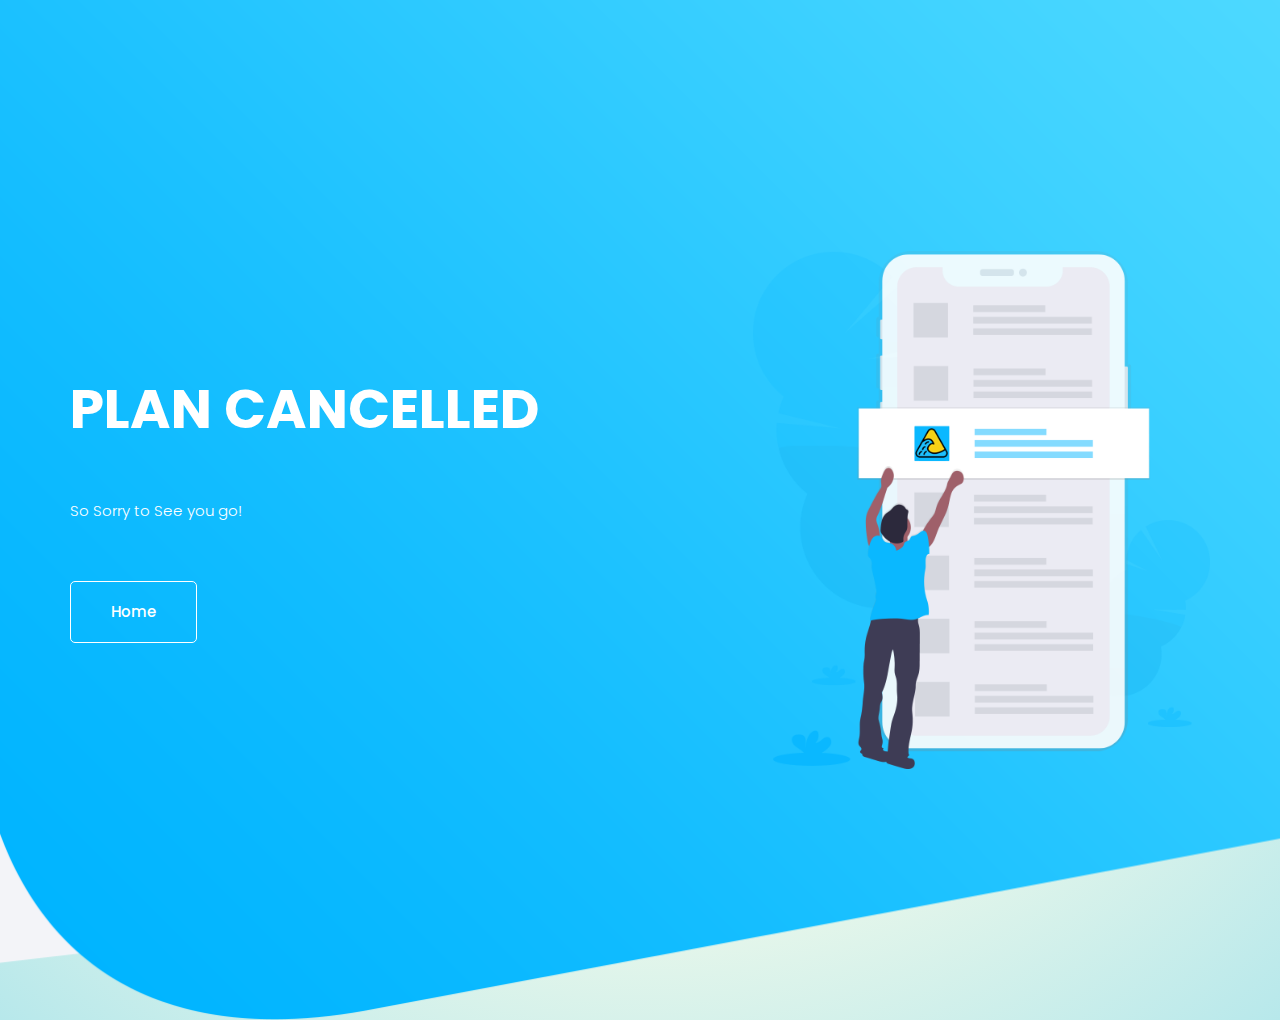
<file: cancelled.html>
<!doctype html>
<html lang="zxx">

<head>

 <!-- Global site tag (gtag.js) - Google Analytics -->
<script async src="https://www.googletagmanager.com/gtag/js?id=UA-153537568-1"></script>
<script>
  window.dataLayer = window.dataLayer || [];
  function gtag(){dataLayer.push(arguments);}
  gtag('js', new Date());

  gtag('config', 'UA-153537568-1');
</script>

   
    <!-- Required meta tags -->
    <meta name="robots" content="noindex">
    <meta charset="utf-8">
    <meta name="viewport" content="width=device-width, initial-scale=1, shrink-to-fit=no">
    <title>Error</title>
    <link rel="icon" href="img/favicon.png">
    <!-- Bootstrap CSS -->
    <link rel="stylesheet" href="css/bootstrap.min.css">
    <!-- animate CSS -->
    <link rel="stylesheet" href="css/animate.css">
    <!-- owl carousel CSS -->
    <link rel="stylesheet" href="css/owl.carousel.min.css">
    <!-- font awesome CSS -->
    <link rel="stylesheet" href="css/all.css">
    <!-- flaticon CSS -->
    <link rel="stylesheet" href="css/flaticon.css">
    <link rel="stylesheet" href="css/themify-icons.css">
    <!-- font awesome CSS -->
    <link rel="stylesheet" href="css/magnific-popup.css">
    <!-- swiper CSS -->
    <link rel="stylesheet" href="css/slick.css">
        <!-- waves CSS -->
    <link rel="stylesheet" href="css/waves.css">
    <!-- style CSS -->
    <link rel="stylesheet" href="css/style.css">
</head>


<body>

   <section class="banner_part">
        <div class="container">
            <div class="row align-items-center">
                <div class="col-lg-7">
                    <div class="banner_text">
                        <div class="banner_text_iner">
                            <h1>PLAN CANCELLED</h1>
                            <p>So Sorry to See you go!</p>
                        
                            <a href="index.html" class="btn_2 banner_btn_2">Home</a>
                        </div>
                    </div>
                </div>
                <div class="col-lg-5">
                    <div class="banner_img d-none d-lg-block">
                        <img src="img/banner_img.png" alt="">
                    </div>
                </div>
            </div>
        </div>
    </section>

</div>

</body>

</html>
</file>
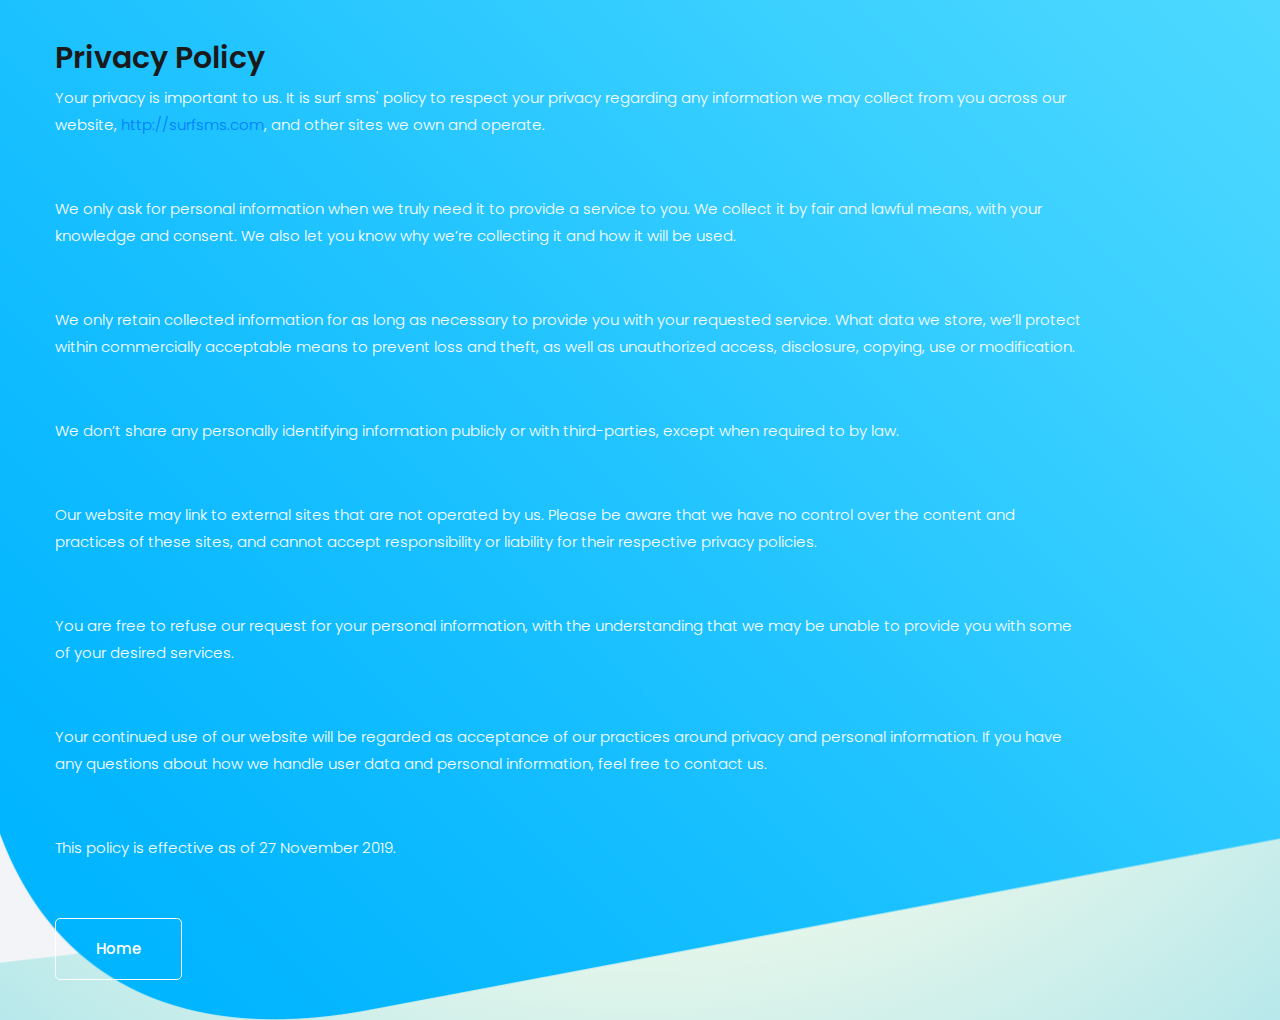
<file: privacy.html>
<!doctype html>
<html lang="zxx">

<head>

 <!-- Global site tag (gtag.js) - Google Analytics -->
<script async src="https://www.googletagmanager.com/gtag/js?id=UA-153537568-1"></script>
<script>
  window.dataLayer = window.dataLayer || [];
  function gtag(){dataLayer.push(arguments);}
  gtag('js', new Date());

  gtag('config', 'UA-153537568-1');
</script>

   
    <!-- Required meta tags -->
    <meta name="robots" content="noindex">
    <meta charset="utf-8">
    <meta name="viewport" content="width=device-width, initial-scale=1, shrink-to-fit=no">
    <title>Privacy Policy</title>
    <link rel="icon" href="img/favicon.png">
    <!-- Bootstrap CSS -->
    <link rel="stylesheet" href="css/bootstrap.min.css">
    <!-- animate CSS -->
    <link rel="stylesheet" href="css/animate.css">
    <!-- owl carousel CSS -->
    <link rel="stylesheet" href="css/owl.carousel.min.css">
    <!-- font awesome CSS -->
    <link rel="stylesheet" href="css/all.css">
    <!-- flaticon CSS -->
    <link rel="stylesheet" href="css/flaticon.css">
    <link rel="stylesheet" href="css/themify-icons.css">
    <!-- font awesome CSS -->
    <link rel="stylesheet" href="css/magnific-popup.css">
    <!-- swiper CSS -->
    <link rel="stylesheet" href="css/slick.css">
        <!-- waves CSS -->
    <link rel="stylesheet" href="css/waves.css">
    <!-- style CSS -->
    <link rel="stylesheet" href="css/style.css">
</head>


<body>

   <section class="banner_part">
        <div class="container">
            <div class="row align-items-center">
               
                    <div class="banner_text">
                        <div class="banner_text_iner">
                           <h2>Privacy Policy</h2>
<p>Your privacy is important to us. It is surf sms' policy to respect your privacy regarding any information we may collect from you across our website, <a href="http://surfsms.com">http://surfsms.com</a>, and other sites we own and operate.</p>
<p>We only ask for personal information when we truly need it to provide a service to you. We collect it by fair and lawful means, with your knowledge and consent. We also let you know why we’re collecting it and how it will be used.</p>
<p>We only retain collected information for as long as necessary to provide you with your requested service. What data we store, we’ll protect within commercially acceptable means to prevent loss and theft, as well as unauthorized access, disclosure, copying, use or modification.</p>
<p>We don’t share any personally identifying information publicly or with third-parties, except when required to by law.</p>
<p>Our website may link to external sites that are not operated by us. Please be aware that we have no control over the content and practices of these sites, and cannot accept responsibility or liability for their respective privacy policies.</p>
<p>You are free to refuse our request for your personal information, with the understanding that we may be unable to provide you with some of your desired services.</p>
<p>Your continued use of our website will be regarded as acceptance of our practices around privacy and personal information. If you have any questions about how we handle user data and personal information, feel free to contact us.</p>
<p>This policy is effective as of 27 November 2019.</p>
</p>

                        
                            <a href="index.html" class="btn_2 banner_btn_2">Home</a>
                        </div>
                    </div>
               
                
            </div>
        </div>
    </section>

</div>

</body>

</html>
</file>
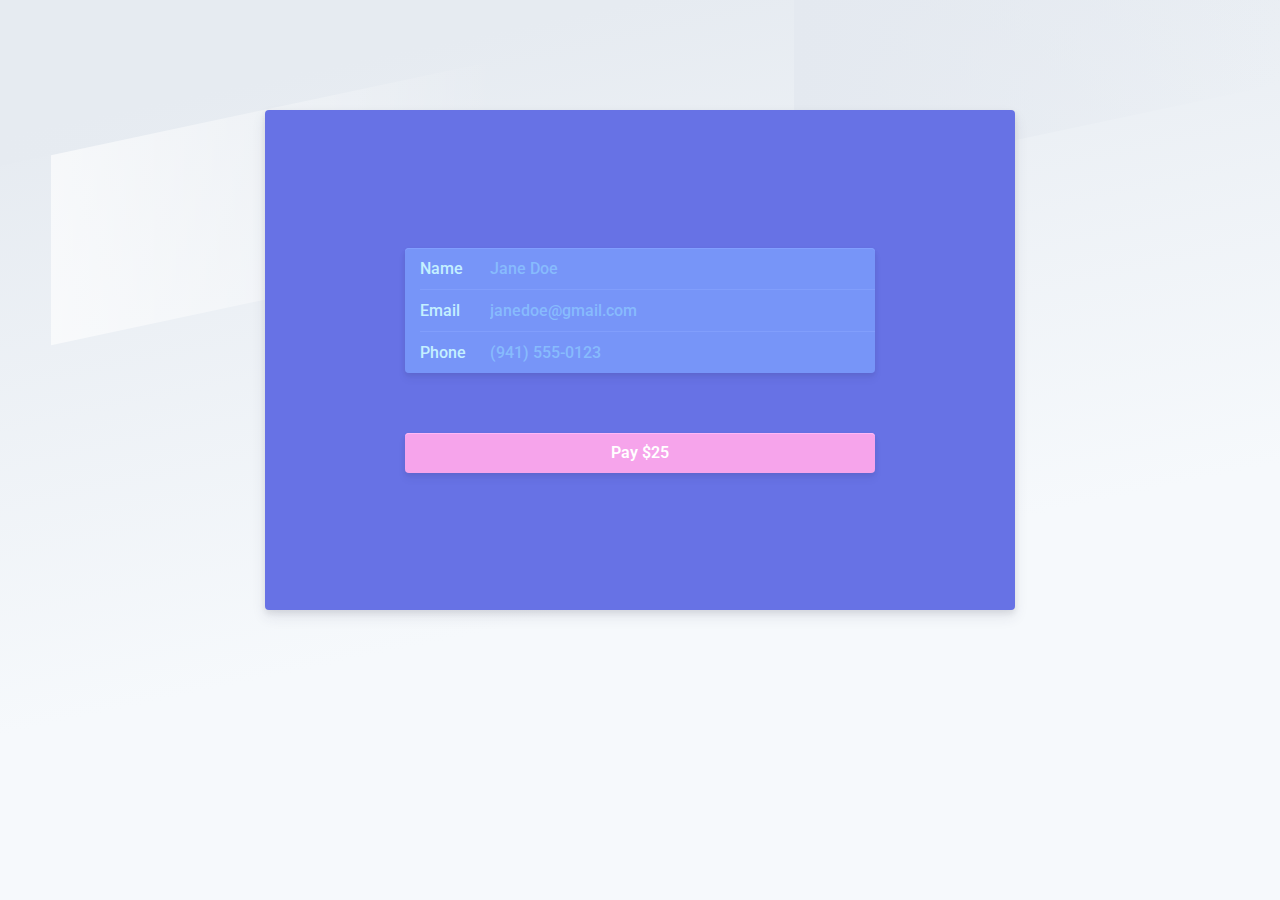
<file: strippage.html>
<!doctype html>
<html>
<head>
  <meta charset="utf-8">
  <meta name="viewport" content="width=device-width, initial-scale=1">
  <script src="https://js.stripe.com/v3/"></script>
  <script src="js/index.js" data-rel-js></script>

  <link href="https://fonts.googleapis.com/css?family=Roboto" rel="stylesheet">
  <link href="https://fonts.googleapis.com/css?family=Quicksand" rel="stylesheet">
  <link href="https://fonts.googleapis.com/css?family=Source+Code+Pro" rel="stylesheet">

  <link rel="stylesheet" type="text/css" href="css/base.css" data-rel-css="" />

  <!-- CSS for each example: -->
  <link rel="stylesheet" type="text/css" href="css/example1.css" data-rel-css="" />

</head>
<body>
  <div class="globalContent">
    <main>
    <div class="stripes">
      <div class="stripe s1"></div>
      <div class="stripe s2"></div>
      <div class="stripe s3"></div>
    </div>
    <section class="container-lg">
     

      <!--Example 1-->
      <div class="cell example example1" id="example-1">
        <form>
          <fieldset>
            <div class="row">
              <label for="example1-name" data-tid="elements_examples.form.name_label">Name</label>
              <input id="example1-name" data-tid="elements_examples.form.name_placeholder" type="text" placeholder="Jane Doe" required="" autocomplete="name">
            </div>
            <div class="row">
              <label for="example1-email" data-tid="elements_examples.form.email_label">Email</label>
              <input id="example1-email" data-tid="elements_examples.form.email_placeholder" type="email" placeholder="janedoe@gmail.com" required="" autocomplete="email">
            </div>
            <div class="row">
              <label for="example1-phone" data-tid="elements_examples.form.phone_label">Phone</label>
              <input id="example1-phone" data-tid="elements_examples.form.phone_placeholder" type="tel" placeholder="(941) 555-0123" required="" autocomplete="tel">
            </div>
          </fieldset>
          <fieldset>
            <div class="row">
              <div id="example1-card"></div>
            </div>
          </fieldset>
          <button type="submit" data-tid="elements_examples.form.pay_button">Pay $25</button>
          <div class="error" role="alert"><svg xmlns="http://www.w3.org/2000/svg" width="17" height="17" viewBox="0 0 17 17">
              <path class="base" fill="#000" d="M8.5,17 C3.80557963,17 0,13.1944204 0,8.5 C0,3.80557963 3.80557963,0 8.5,0 C13.1944204,0 17,3.80557963 17,8.5 C17,13.1944204 13.1944204,17 8.5,17 Z"></path>
              <path class="glyph" fill="#FFF" d="M8.5,7.29791847 L6.12604076,4.92395924 C5.79409512,4.59201359 5.25590488,4.59201359 4.92395924,4.92395924 C4.59201359,5.25590488 4.59201359,5.79409512 4.92395924,6.12604076 L7.29791847,8.5 L4.92395924,10.8739592 C4.59201359,11.2059049 4.59201359,11.7440951 4.92395924,12.0760408 C5.25590488,12.4079864 5.79409512,12.4079864 6.12604076,12.0760408 L8.5,9.70208153 L10.8739592,12.0760408 C11.2059049,12.4079864 11.7440951,12.4079864 12.0760408,12.0760408 C12.4079864,11.7440951 12.4079864,11.2059049 12.0760408,10.8739592 L9.70208153,8.5 L12.0760408,6.12604076 C12.4079864,5.79409512 12.4079864,5.25590488 12.0760408,4.92395924 C11.7440951,4.59201359 11.2059049,4.59201359 10.8739592,4.92395924 L8.5,7.29791847 L8.5,7.29791847 Z"></path>
            </svg>
            <span class="message"></span></div>
        </form>
        <div class="success">
          <div class="icon">
            <svg width="84px" height="84px" viewBox="0 0 84 84" version="1.1" xmlns="http://www.w3.org/2000/svg" xmlns:xlink="http://www.w3.org/1999/xlink">
              <circle class="border" cx="42" cy="42" r="40" stroke-linecap="round" stroke-width="4" stroke="#000" fill="none"></circle>
              <path class="checkmark" stroke-linecap="round" stroke-linejoin="round" d="M23.375 42.5488281 36.8840688 56.0578969 64.891932 28.0500338" stroke-width="4" stroke="#000" fill="none"></path>
            </svg>
          </div>
          <h3 class="title" data-tid="elements_examples.success.title">Payment successful</h3>
          <p class="message"><span data-tid="elements_examples.success.message">Thanks for trying Stripe Elements. No money was charged, but we generated a token: </span><span class="token">tok_189gMN2eZvKYlo2CwTBv9KKh</span></p>
          <a class="reset" href="#">
            <svg width="32px" height="32px" viewBox="0 0 32 32" version="1.1" xmlns="http://www.w3.org/2000/svg" xmlns:xlink="http://www.w3.org/1999/xlink">
              <path fill="#000000" d="M15,7.05492878 C10.5000495,7.55237307 7,11.3674463 7,16 C7,20.9705627 11.0294373,25 16,25 C20.9705627,25 25,20.9705627 25,16 C25,15.3627484 24.4834055,14.8461538 23.8461538,14.8461538 C23.2089022,14.8461538 22.6923077,15.3627484 22.6923077,16 C22.6923077,19.6960595 19.6960595,22.6923077 16,22.6923077 C12.3039405,22.6923077 9.30769231,19.6960595 9.30769231,16 C9.30769231,12.3039405 12.3039405,9.30769231 16,9.30769231 L16,12.0841673 C16,12.1800431 16.0275652,12.2738974 16.0794108,12.354546 C16.2287368,12.5868311 16.5380938,12.6540826 16.7703788,12.5047565 L22.3457501,8.92058924 L22.3457501,8.92058924 C22.4060014,8.88185624 22.4572275,8.83063012 22.4959605,8.7703788 C22.6452866,8.53809377 22.5780351,8.22873685 22.3457501,8.07941076 L22.3457501,8.07941076 L16.7703788,4.49524351 C16.6897301,4.44339794 16.5958758,4.41583275 16.5,4.41583275 C16.2238576,4.41583275 16,4.63969037 16,4.91583275 L16,7 L15,7 L15,7.05492878 Z M16,32 C7.163444,32 0,24.836556 0,16 C0,7.163444 7.163444,0 16,0 C24.836556,0 32,7.163444 32,16 C32,24.836556 24.836556,32 16,32 Z"></path>
            </svg>
          </a>
        </div>

       
      </div>

     
    </section>
    </main>
  </div>

  <!-- Scripts for each example: -->
  <script src="js/example1.js" data-rel-js></script>
</body>
</html>
</file>
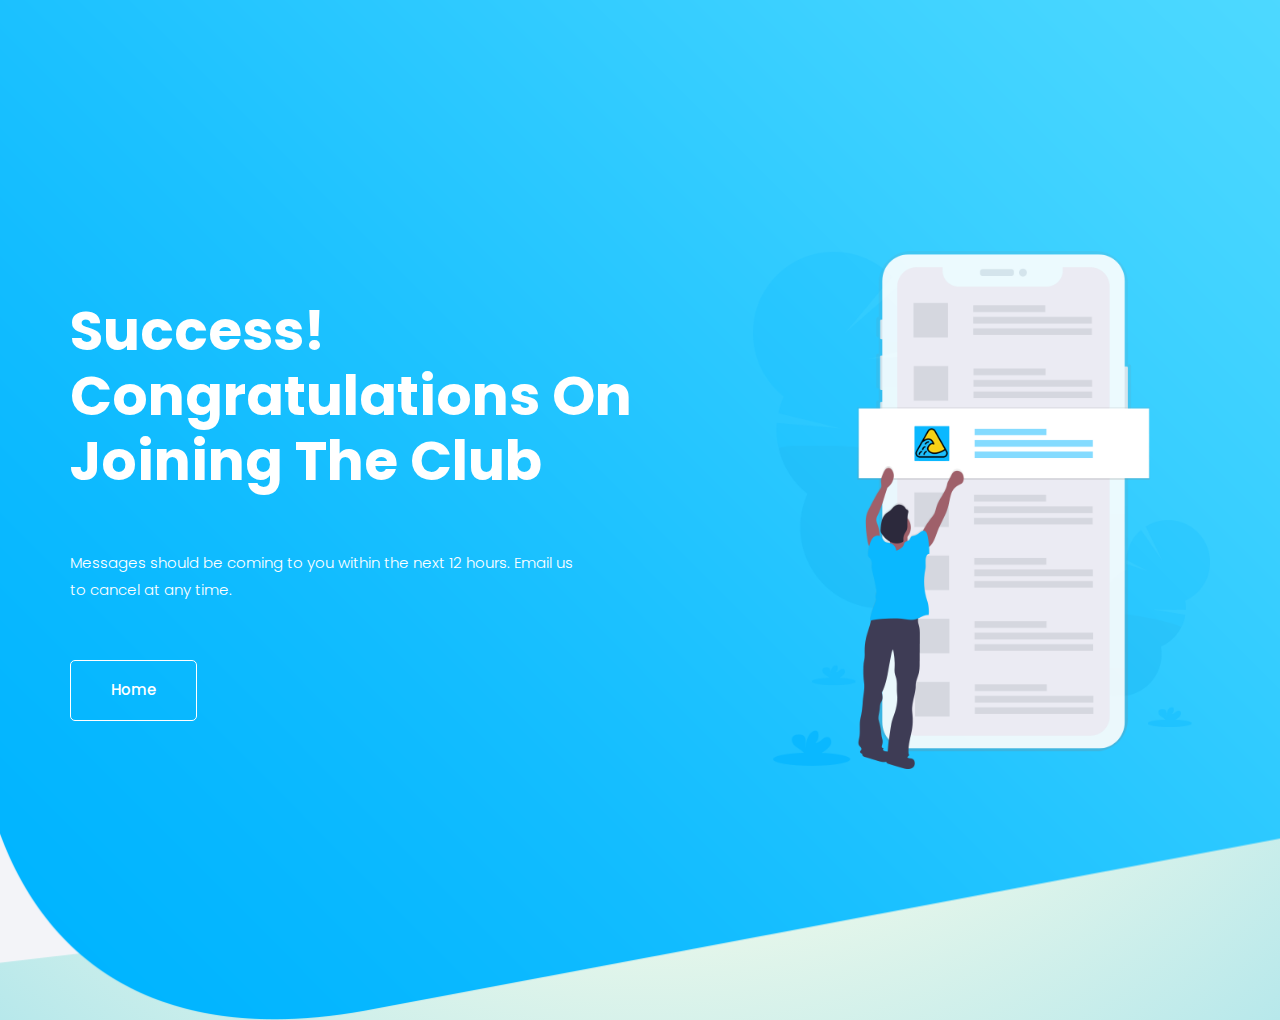
<file: success.html>
<!doctype html>
<html lang="zxx">

<head>

 <!-- Global site tag (gtag.js) - Google Analytics -->
<script async src="https://www.googletagmanager.com/gtag/js?id=UA-153537568-1"></script>
<script>
  window.dataLayer = window.dataLayer || [];
  function gtag(){dataLayer.push(arguments);}
  gtag('js', new Date());

  gtag('config', 'UA-153537568-1');
</script>

   
    <!-- Required meta tags -->
    <meta name="robots" content="noindex">
    <meta charset="utf-8">
    <meta name="viewport" content="width=device-width, initial-scale=1, shrink-to-fit=no">
    <title>Success</title>
    <link rel="icon" href="img/favicon.png">
    <!-- Bootstrap CSS -->
    <link rel="stylesheet" href="css/bootstrap.min.css">
    <!-- animate CSS -->
    <link rel="stylesheet" href="css/animate.css">
    <!-- owl carousel CSS -->
    <link rel="stylesheet" href="css/owl.carousel.min.css">
    <!-- font awesome CSS -->
    <link rel="stylesheet" href="css/all.css">
    <!-- flaticon CSS -->
    <link rel="stylesheet" href="css/flaticon.css">
    <link rel="stylesheet" href="css/themify-icons.css">
    <!-- font awesome CSS -->
    <link rel="stylesheet" href="css/magnific-popup.css">
    <!-- swiper CSS -->
    <link rel="stylesheet" href="css/slick.css">
        <!-- waves CSS -->
    <link rel="stylesheet" href="css/waves.css">
    <!-- style CSS -->
    <link rel="stylesheet" href="css/style.css">
</head>


<body>

   <section class="banner_part">
        <div class="container">
            <div class="row align-items-center">
                <div class="col-lg-7">
                    <div class="banner_text">
                        <div class="banner_text_iner">
                            <h1>Success! Congratulations on joining the club</h1>
                            <p>Messages should be coming to you within the next 12 hours. Email us to cancel at any time.</p>
                        
                            <a href="index.html" class="btn_2 banner_btn_2">Home</a>
                        </div>
                    </div>
                </div>
                <div class="col-lg-5">
                    <div class="banner_img d-none d-lg-block">
                        <img src="img/banner_img.png" alt="">
                    </div>
                </div>
            </div>
        </div>
    </section>

</div>

</body>

</html>
</file>
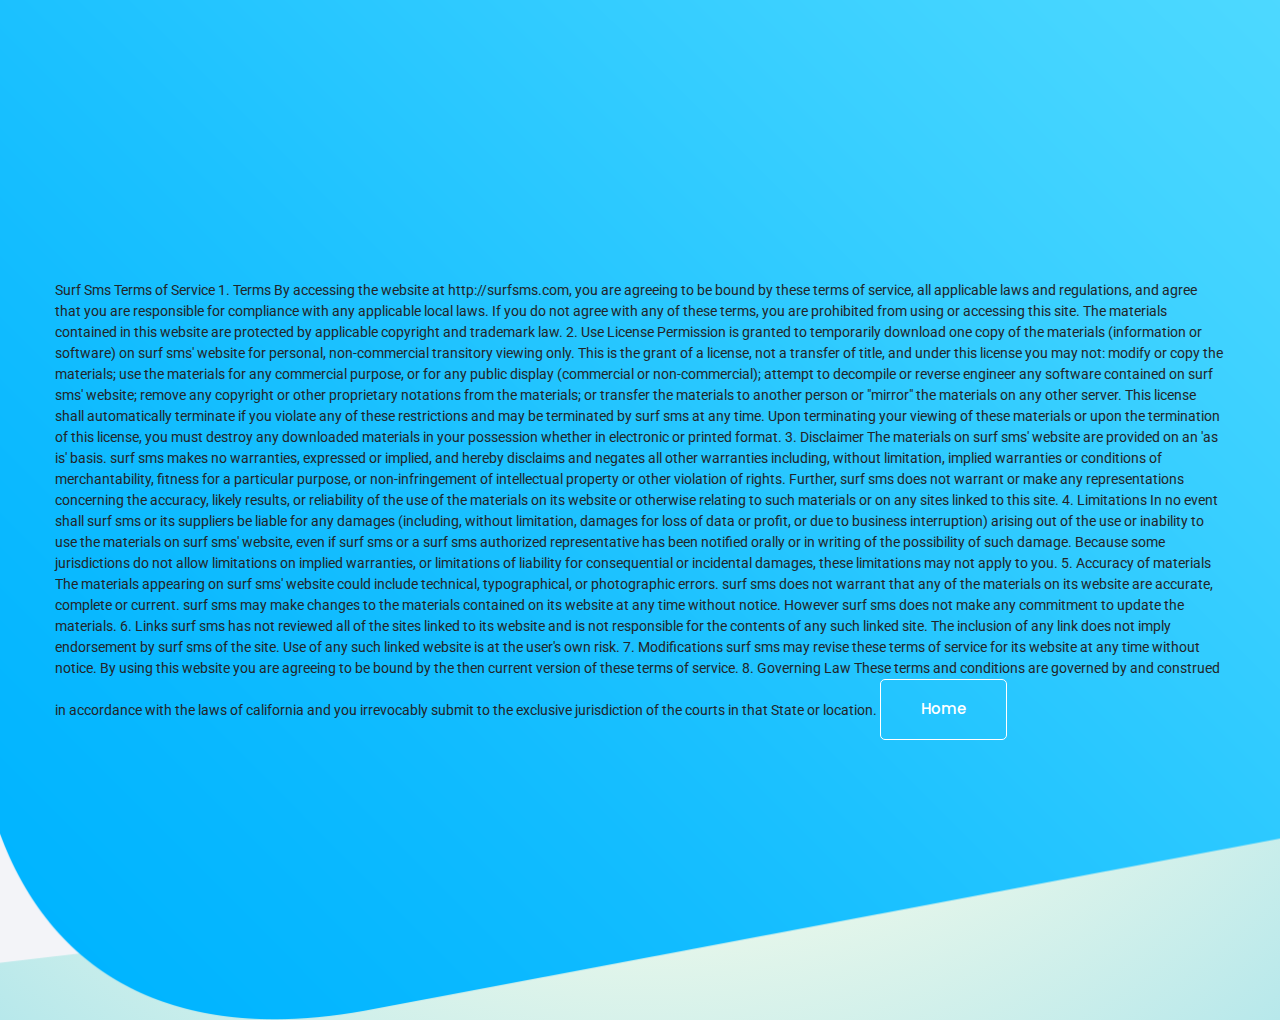
<file: tos.html>
<!doctype html>
<html lang="zxx">

<head>

 <!-- Global site tag (gtag.js) - Google Analytics -->
<script async src="https://www.googletagmanager.com/gtag/js?id=UA-153537568-1"></script>
<script>
  window.dataLayer = window.dataLayer || [];
  function gtag(){dataLayer.push(arguments);}
  gtag('js', new Date());

  gtag('config', 'UA-153537568-1');
</script>

   
    <!-- Required meta tags -->
    <meta name="robots" content="noindex">
    <meta charset="utf-8">
    <meta name="viewport" content="width=device-width, initial-scale=1, shrink-to-fit=no">
    <title>TOS</title>
    <link rel="icon" href="img/favicon.png">
    <!-- Bootstrap CSS -->
    <link rel="stylesheet" href="css/bootstrap.min.css">
    <!-- animate CSS -->
    <link rel="stylesheet" href="css/animate.css">
    <!-- owl carousel CSS -->
    <link rel="stylesheet" href="css/owl.carousel.min.css">
    <!-- font awesome CSS -->
    <link rel="stylesheet" href="css/all.css">
    <!-- flaticon CSS -->
    <link rel="stylesheet" href="css/flaticon.css">
    <link rel="stylesheet" href="css/themify-icons.css">
    <!-- font awesome CSS -->
    <link rel="stylesheet" href="css/magnific-popup.css">
    <!-- swiper CSS -->
    <link rel="stylesheet" href="css/slick.css">
        <!-- waves CSS -->
    <link rel="stylesheet" href="css/waves.css">
    <!-- style CSS -->
    <link rel="stylesheet" href="css/style.css">
</head>


<body>

   <section class="banner_part">
        <div class="container">
            <div class="row align-items-center">
               
                    <div class="banner_text">
                        <div class="banner_text_iner">
                           
Surf Sms Terms of Service
1. Terms
By accessing the website at http://surfsms.com, you are agreeing to be bound by these terms of service, all applicable laws and regulations, and agree that you are responsible for compliance with any applicable local laws. If you do not agree with any of these terms, you are prohibited from using or accessing this site. The materials contained in this website are protected by applicable copyright and trademark law.
2. Use License


Permission is granted to temporarily download one copy of the materials (information or software) on surf sms' website for personal, non-commercial transitory viewing only. This is the grant of a license, not a transfer of title, and under this license you may not:

modify or copy the materials;
use the materials for any commercial purpose, or for any public display (commercial or non-commercial);
attempt to decompile or reverse engineer any software contained on surf sms' website;
remove any copyright or other proprietary notations from the materials; or
transfer the materials to another person or "mirror" the materials on any other server.


This license shall automatically terminate if you violate any of these restrictions and may be terminated by surf sms at any time. Upon terminating your viewing of these materials or upon the termination of this license, you must destroy any downloaded materials in your possession whether in electronic or printed format.

3. Disclaimer

The materials on surf sms' website are provided on an 'as is' basis. surf sms makes no warranties, expressed or implied, and hereby disclaims and negates all other warranties including, without limitation, implied warranties or conditions of merchantability, fitness for a particular purpose, or non-infringement of intellectual property or other violation of rights.
Further, surf sms does not warrant or make any representations concerning the accuracy, likely results, or reliability of the use of the materials on its website or otherwise relating to such materials or on any sites linked to this site.

4. Limitations
In no event shall surf sms or its suppliers be liable for any damages (including, without limitation, damages for loss of data or profit, or due to business interruption) arising out of the use or inability to use the materials on surf sms' website, even if surf sms or a surf sms authorized representative has been notified orally or in writing of the possibility of such damage. Because some jurisdictions do not allow limitations on implied warranties, or limitations of liability for consequential or incidental damages, these limitations may not apply to you.
5. Accuracy of materials
The materials appearing on surf sms' website could include technical, typographical, or photographic errors. surf sms does not warrant that any of the materials on its website are accurate, complete or current. surf sms may make changes to the materials contained on its website at any time without notice. However surf sms does not make any commitment to update the materials.
6. Links
surf sms has not reviewed all of the sites linked to its website and is not responsible for the contents of any such linked site. The inclusion of any link does not imply endorsement by surf sms of the site. Use of any such linked website is at the user's own risk.
7. Modifications
surf sms may revise these terms of service for its website at any time without notice. By using this website you are agreeing to be bound by the then current version of these terms of service.
8. Governing Law
These terms and conditions are governed by and construed in accordance with the laws of california and you irrevocably submit to the exclusive jurisdiction of the courts in that State or location.
                            <a href="index.html" class="btn_2 banner_btn_2">Home</a>
                        </div>
                    </div>
               
                
            </div>
        </div>
    </section>

</div>

</body>

</html>
</file>
<file: css/flaticon.css>
/*
  	Flaticon icon font: Flaticon
  	Creation date: 13/06/2019 05:10
  	*/

@font-face {
  font-family: "Flaticon";
  src: url("../fonts/Flaticon.eot");
  src: url("../fonts/Flaticon.eot?#iefix") format("embedded-opentype"),
       url("../fonts/Flaticon.woff2") format("woff2"),
       url("../fonts/Flaticon.woff") format("woff"),
       url("../fonts/Flaticon.ttf") format("truetype"),
       url("../fonts/Flaticon.svg#Flaticon") format("svg");
  font-weight: normal;
  font-style: normal;
}

@media screen and (-webkit-min-device-pixel-ratio:0) {
  @font-face {
    font-family: "Flaticon";
    src: url("./Flaticon.svg#Flaticon") format("svg");
  }
}

[class^="flaticon-"]:before, [class*=" flaticon-"]:before,
[class^="flaticon-"]:after, [class*=" flaticon-"]:after {   
  font-family: Flaticon;
        font-size: 20px;
font-style: normal;
}

.flaticon-right-arrow:before { content: "\f100"; }
</file>
<file: css/themify-icons.css>
@font-face {
	font-family: 'themify';
	src:url('../fonts/themify.eot?-fvbane');
	src:url('../fonts/themify.eot?#iefix-fvbane') format('embedded-opentype'),
		url('../fonts/themify.woff?-fvbane') format('woff'),
		url('../fonts/themify.ttf?-fvbane') format('truetype'),
		url('../fonts/themify.svg?-fvbane#themify') format('svg');
	font-weight: normal;
	font-style: normal;
}

[class^="ti-"], [class*=" ti-"] {
	font-family: 'themify';
	speak: none;
	font-style: normal;
	font-weight: normal;
	font-variant: normal;
	text-transform: none;
	line-height: 1;

	/* Better Font Rendering =========== */
	-webkit-font-smoothing: antialiased;
	-moz-osx-font-smoothing: grayscale;
}

.ti-wand:before {
	content: "\e600";
}
.ti-volume:before {
	content: "\e601";
}
.ti-user:before {
	content: "\e602";
}
.ti-unlock:before {
	content: "\e603";
}
.ti-unlink:before {
	content: "\e604";
}
.ti-trash:before {
	content: "\e605";
}
.ti-thought:before {
	content: "\e606";
}
.ti-target:before {
	content: "\e607";
}
.ti-tag:before {
	content: "\e608";
}
.ti-tablet:before {
	content: "\e609";
}
.ti-star:before {
	content: "\e60a";
}
.ti-spray:before {
	content: "\e60b";
}
.ti-signal:before {
	content: "\e60c";
}
.ti-shopping-cart:before {
	content: "\e60d";
}
.ti-shopping-cart-full:before {
	content: "\e60e";
}
.ti-settings:before {
	content: "\e60f";
}
.ti-search:before {
	content: "\e610";
}
.ti-zoom-in:before {
	content: "\e611";
}
.ti-zoom-out:before {
	content: "\e612";
}
.ti-cut:before {
	content: "\e613";
}
.ti-ruler:before {
	content: "\e614";
}
.ti-ruler-pencil:before {
	content: "\e615";
}
.ti-ruler-alt:before {
	content: "\e616";
}
.ti-bookmark:before {
	content: "\e617";
}
.ti-bookmark-alt:before {
	content: "\e618";
}
.ti-reload:before {
	content: "\e619";
}
.ti-plus:before {
	content: "\e61a";
}
.ti-pin:before {
	content: "\e61b";
}
.ti-pencil:before {
	content: "\e61c";
}
.ti-pencil-alt:before {
	content: "\e61d";
}
.ti-paint-roller:before {
	content: "\e61e";
}
.ti-paint-bucket:before {
	content: "\e61f";
}
.ti-na:before {
	content: "\e620";
}
.ti-mobile:before {
	content: "\e621";
}
.ti-minus:before {
	content: "\e622";
}
.ti-medall:before {
	content: "\e623";
}
.ti-medall-alt:before {
	content: "\e624";
}
.ti-marker:before {
	content: "\e625";
}
.ti-marker-alt:before {
	content: "\e626";
}
.ti-arrow-up:before {
	content: "\e627";
}
.ti-arrow-right:before {
	content: "\e628";
}
.ti-arrow-left:before {
	content: "\e629";
}
.ti-arrow-down:before {
	content: "\e62a";
}
.ti-lock:before {
	content: "\e62b";
}
.ti-location-arrow:before {
	content: "\e62c";
}
.ti-link:before {
	content: "\e62d";
}
.ti-layout:before {
	content: "\e62e";
}
.ti-layers:before {
	content: "\e62f";
}
.ti-layers-alt:before {
	content: "\e630";
}
.ti-key:before {
	content: "\e631";
}
.ti-import:before {
	content: "\e632";
}
.ti-image:before {
	content: "\e633";
}
.ti-heart:before {
	content: "\e634";
}
.ti-heart-broken:before {
	content: "\e635";
}
.ti-hand-stop:before {
	content: "\e636";
}
.ti-hand-open:before {
	content: "\e637";
}
.ti-hand-drag:before {
	content: "\e638";
}
.ti-folder:before {
	content: "\e639";
}
.ti-flag:before {
	content: "\e63a";
}
.ti-flag-alt:before {
	content: "\e63b";
}
.ti-flag-alt-2:before {
	content: "\e63c";
}
.ti-eye:before {
	content: "\e63d";
}
.ti-export:before {
	content: "\e63e";
}
.ti-exchange-vertical:before {
	content: "\e63f";
}
.ti-desktop:before {
	content: "\e640";
}
.ti-cup:before {
	content: "\e641";
}
.ti-crown:before {
	content: "\e642";
}
.ti-comments:before {
	content: "\e643";
}
.ti-comment:before {
	content: "\e644";
}
.ti-comment-alt:before {
	content: "\e645";
}
.ti-close:before {
	content: "\e646";
}
.ti-clip:before {
	content: "\e647";
}
.ti-angle-up:before {
	content: "\e648";
}
.ti-angle-right:before {
	content: "\e649";
}
.ti-angle-left:before {
	content: "\e64a";
}
.ti-angle-down:before {
	content: "\e64b";
}
.ti-check:before {
	content: "\e64c";
}
.ti-check-box:before {
	content: "\e64d";
}
.ti-camera:before {
	content: "\e64e";
}
.ti-announcement:before {
	content: "\e64f";
}
.ti-brush:before {
	content: "\e650";
}
.ti-briefcase:before {
	content: "\e651";
}
.ti-bolt:before {
	content: "\e652";
}
.ti-bolt-alt:before {
	content: "\e653";
}
.ti-blackboard:before {
	content: "\e654";
}
.ti-bag:before {
	content: "\e655";
}
.ti-move:before {
	content: "\e656";
}
.ti-arrows-vertical:before {
	content: "\e657";
}
.ti-arrows-horizontal:before {
	content: "\e658";
}
.ti-fullscreen:before {
	content: "\e659";
}
.ti-arrow-top-right:before {
	content: "\e65a";
}
.ti-arrow-top-left:before {
	content: "\e65b";
}
.ti-arrow-circle-up:before {
	content: "\e65c";
}
.ti-arrow-circle-right:before {
	content: "\e65d";
}
.ti-arrow-circle-left:before {
	content: "\e65e";
}
.ti-arrow-circle-down:before {
	content: "\e65f";
}
.ti-angle-double-up:before {
	content: "\e660";
}
.ti-angle-double-right:before {
	content: "\e661";
}
.ti-angle-double-left:before {
	content: "\e662";
}
.ti-angle-double-down:before {
	content: "\e663";
}
.ti-zip:before {
	content: "\e664";
}
.ti-world:before {
	content: "\e665";
}
.ti-wheelchair:before {
	content: "\e666";
}
.ti-view-list:before {
	content: "\e667";
}
.ti-view-list-alt:before {
	content: "\e668";
}
.ti-view-grid:before {
	content: "\e669";
}
.ti-uppercase:before {
	content: "\e66a";
}
.ti-upload:before {
	content: "\e66b";
}
.ti-underline:before {
	content: "\e66c";
}
.ti-truck:before {
	content: "\e66d";
}
.ti-timer:before {
	content: "\e66e";
}
.ti-ticket:before {
	content: "\e66f";
}
.ti-thumb-up:before {
	content: "\e670";
}
.ti-thumb-down:before {
	content: "\e671";
}
.ti-text:before {
	content: "\e672";
}
.ti-stats-up:before {
	content: "\e673";
}
.ti-stats-down:before {
	content: "\e674";
}
.ti-split-v:before {
	content: "\e675";
}
.ti-split-h:before {
	content: "\e676";
}
.ti-smallcap:before {
	content: "\e677";
}
.ti-shine:before {
	content: "\e678";
}
.ti-shift-right:before {
	content: "\e679";
}
.ti-shift-left:before {
	content: "\e67a";
}
.ti-shield:before {
	content: "\e67b";
}
.ti-notepad:before {
	content: "\e67c";
}
.ti-server:before {
	content: "\e67d";
}
.ti-quote-right:before {
	content: "\e67e";
}
.ti-quote-left:before {
	content: "\e67f";
}
.ti-pulse:before {
	content: "\e680";
}
.ti-printer:before {
	content: "\e681";
}
.ti-power-off:before {
	content: "\e682";
}
.ti-plug:before {
	content: "\e683";
}
.ti-pie-chart:before {
	content: "\e684";
}
.ti-paragraph:before {
	content: "\e685";
}
.ti-panel:before {
	content: "\e686";
}
.ti-package:before {
	content: "\e687";
}
.ti-music:before {
	content: "\e688";
}
.ti-music-alt:before {
	content: "\e689";
}
.ti-mouse:before {
	content: "\e68a";
}
.ti-mouse-alt:before {
	content: "\e68b";
}
.ti-money:before {
	content: "\e68c";
}
.ti-microphone:before {
	content: "\e68d";
}
.ti-menu:before {
	content: "\e68e";
}
.ti-menu-alt:before {
	content: "\e68f";
}
.ti-map:before {
	content: "\e690";
}
.ti-map-alt:before {
	content: "\e691";
}
.ti-loop:before {
	content: "\e692";
}
.ti-location-pin:before {
	content: "\e693";
}
.ti-list:before {
	content: "\e694";
}
.ti-light-bulb:before {
	content: "\e695";
}
.ti-Italic:before {
	content: "\e696";
}
.ti-info:before {
	content: "\e697";
}
.ti-infinite:before {
	content: "\e698";
}
.ti-id-badge:before {
	content: "\e699";
}
.ti-hummer:before {
	content: "\e69a";
}
.ti-home:before {
	content: "\e69b";
}
.ti-help:before {
	content: "\e69c";
}
.ti-headphone:before {
	content: "\e69d";
}
.ti-harddrives:before {
	content: "\e69e";
}
.ti-harddrive:before {
	content: "\e69f";
}
.ti-gift:before {
	content: "\e6a0";
}
.ti-game:before {
	content: "\e6a1";
}
.ti-filter:before {
	content: "\e6a2";
}
.ti-files:before {
	content: "\e6a3";
}
.ti-file:before {
	content: "\e6a4";
}
.ti-eraser:before {
	content: "\e6a5";
}
.ti-envelope:before {
	content: "\e6a6";
}
.ti-download:before {
	content: "\e6a7";
}
.ti-direction:before {
	content: "\e6a8";
}
.ti-direction-alt:before {
	content: "\e6a9";
}
.ti-dashboard:before {
	content: "\e6aa";
}
.ti-control-stop:before {
	content: "\e6ab";
}
.ti-control-shuffle:before {
	content: "\e6ac";
}
.ti-control-play:before {
	content: "\e6ad";
}
.ti-control-pause:before {
	content: "\e6ae";
}
.ti-control-forward:before {
	content: "\e6af";
}
.ti-control-backward:before {
	content: "\e6b0";
}
.ti-cloud:before {
	content: "\e6b1";
}
.ti-cloud-up:before {
	content: "\e6b2";
}
.ti-cloud-down:before {
	content: "\e6b3";
}
.ti-clipboard:before {
	content: "\e6b4";
}
.ti-car:before {
	content: "\e6b5";
}
.ti-calendar:before {
	content: "\e6b6";
}
.ti-book:before {
	content: "\e6b7";
}
.ti-bell:before {
	content: "\e6b8";
}
.ti-basketball:before {
	content: "\e6b9";
}
.ti-bar-chart:before {
	content: "\e6ba";
}
.ti-bar-chart-alt:before {
	content: "\e6bb";
}
.ti-back-right:before {
	content: "\e6bc";
}
.ti-back-left:before {
	content: "\e6bd";
}
.ti-arrows-corner:before {
	content: "\e6be";
}
.ti-archive:before {
	content: "\e6bf";
}
.ti-anchor:before {
	content: "\e6c0";
}
.ti-align-right:before {
	content: "\e6c1";
}
.ti-align-left:before {
	content: "\e6c2";
}
.ti-align-justify:before {
	content: "\e6c3";
}
.ti-align-center:before {
	content: "\e6c4";
}
.ti-alert:before {
	content: "\e6c5";
}
.ti-alarm-clock:before {
	content: "\e6c6";
}
.ti-agenda:before {
	content: "\e6c7";
}
.ti-write:before {
	content: "\e6c8";
}
.ti-window:before {
	content: "\e6c9";
}
.ti-widgetized:before {
	content: "\e6ca";
}
.ti-widget:before {
	content: "\e6cb";
}
.ti-widget-alt:before {
	content: "\e6cc";
}
.ti-wallet:before {
	content: "\e6cd";
}
.ti-video-clapper:before {
	content: "\e6ce";
}
.ti-video-camera:before {
	content: "\e6cf";
}
.ti-vector:before {
	content: "\e6d0";
}
.ti-themify-logo:before {
	content: "\e6d1";
}
.ti-themify-favicon:before {
	content: "\e6d2";
}
.ti-themify-favicon-alt:before {
	content: "\e6d3";
}
.ti-support:before {
	content: "\e6d4";
}
.ti-stamp:before {
	content: "\e6d5";
}
.ti-split-v-alt:before {
	content: "\e6d6";
}
.ti-slice:before {
	content: "\e6d7";
}
.ti-shortcode:before {
	content: "\e6d8";
}
.ti-shift-right-alt:before {
	content: "\e6d9";
}
.ti-shift-left-alt:before {
	content: "\e6da";
}
.ti-ruler-alt-2:before {
	content: "\e6db";
}
.ti-receipt:before {
	content: "\e6dc";
}
.ti-pin2:before {
	content: "\e6dd";
}
.ti-pin-alt:before {
	content: "\e6de";
}
.ti-pencil-alt2:before {
	content: "\e6df";
}
.ti-palette:before {
	content: "\e6e0";
}
.ti-more:before {
	content: "\e6e1";
}
.ti-more-alt:before {
	content: "\e6e2";
}
.ti-microphone-alt:before {
	content: "\e6e3";
}
.ti-magnet:before {
	content: "\e6e4";
}
.ti-line-double:before {
	content: "\e6e5";
}
.ti-line-dotted:before {
	content: "\e6e6";
}
.ti-line-dashed:before {
	content: "\e6e7";
}
.ti-layout-width-full:before {
	content: "\e6e8";
}
.ti-layout-width-default:before {
	content: "\e6e9";
}
.ti-layout-width-default-alt:before {
	content: "\e6ea";
}
.ti-layout-tab:before {
	content: "\e6eb";
}
.ti-layout-tab-window:before {
	content: "\e6ec";
}
.ti-layout-tab-v:before {
	content: "\e6ed";
}
.ti-layout-tab-min:before {
	content: "\e6ee";
}
.ti-layout-slider:before {
	content: "\e6ef";
}
.ti-layout-slider-alt:before {
	content: "\e6f0";
}
.ti-layout-sidebar-right:before {
	content: "\e6f1";
}
.ti-layout-sidebar-none:before {
	content: "\e6f2";
}
.ti-layout-sidebar-left:before {
	content: "\e6f3";
}
.ti-layout-placeholder:before {
	content: "\e6f4";
}
.ti-layout-menu:before {
	content: "\e6f5";
}
.ti-layout-menu-v:before {
	content: "\e6f6";
}
.ti-layout-menu-separated:before {
	content: "\e6f7";
}
.ti-layout-menu-full:before {
	content: "\e6f8";
}
.ti-layout-media-right-alt:before {
	content: "\e6f9";
}
.ti-layout-media-right:before {
	content: "\e6fa";
}
.ti-layout-media-overlay:before {
	content: "\e6fb";
}
.ti-layout-media-overlay-alt:before {
	content: "\e6fc";
}
.ti-layout-media-overlay-alt-2:before {
	content: "\e6fd";
}
.ti-layout-media-left-alt:before {
	content: "\e6fe";
}
.ti-layout-media-left:before {
	content: "\e6ff";
}
.ti-layout-media-center-alt:before {
	content: "\e700";
}
.ti-layout-media-center:before {
	content: "\e701";
}
.ti-layout-list-thumb:before {
	content: "\e702";
}
.ti-layout-list-thumb-alt:before {
	content: "\e703";
}
.ti-layout-list-post:before {
	content: "\e704";
}
.ti-layout-list-large-image:before {
	content: "\e705";
}
.ti-layout-line-solid:before {
	content: "\e706";
}
.ti-layout-grid4:before {
	content: "\e707";
}
.ti-layout-grid3:before {
	content: "\e708";
}
.ti-layout-grid2:before {
	content: "\e709";
}
.ti-layout-grid2-thumb:before {
	content: "\e70a";
}
.ti-layout-cta-right:before {
	content: "\e70b";
}
.ti-layout-cta-left:before {
	content: "\e70c";
}
.ti-layout-cta-center:before {
	content: "\e70d";
}
.ti-layout-cta-btn-right:before {
	content: "\e70e";
}
.ti-layout-cta-btn-left:before {
	content: "\e70f";
}
.ti-layout-column4:before {
	content: "\e710";
}
.ti-layout-column3:before {
	content: "\e711";
}
.ti-layout-column2:before {
	content: "\e712";
}
.ti-layout-accordion-separated:before {
	content: "\e713";
}
.ti-layout-accordion-merged:before {
	content: "\e714";
}
.ti-layout-accordion-list:before {
	content: "\e715";
}
.ti-ink-pen:before {
	content: "\e716";
}
.ti-info-alt:before {
	content: "\e717";
}
.ti-help-alt:before {
	content: "\e718";
}
.ti-headphone-alt:before {
	content: "\e719";
}
.ti-hand-point-up:before {
	content: "\e71a";
}
.ti-hand-point-right:before {
	content: "\e71b";
}
.ti-hand-point-left:before {
	content: "\e71c";
}
.ti-hand-point-down:before {
	content: "\e71d";
}
.ti-gallery:before {
	content: "\e71e";
}
.ti-face-smile:before {
	content: "\e71f";
}
.ti-face-sad:before {
	content: "\e720";
}
.ti-credit-card:before {
	content: "\e721";
}
.ti-control-skip-forward:before {
	content: "\e722";
}
.ti-control-skip-backward:before {
	content: "\e723";
}
.ti-control-record:before {
	content: "\e724";
}
.ti-control-eject:before {
	content: "\e725";
}
.ti-comments-smiley:before {
	content: "\e726";
}
.ti-brush-alt:before {
	content: "\e727";
}
.ti-youtube:before {
	content: "\e728";
}
.ti-vimeo:before {
	content: "\e729";
}
.ti-twitter:before {
	content: "\e72a";
}
.ti-time:before {
	content: "\e72b";
}
.ti-tumblr:before {
	content: "\e72c";
}
.ti-skype:before {
	content: "\e72d";
}
.ti-share:before {
	content: "\e72e";
}
.ti-share-alt:before {
	content: "\e72f";
}
.ti-rocket:before {
	content: "\e730";
}
.ti-pinterest:before {
	content: "\e731";
}
.ti-new-window:before {
	content: "\e732";
}
.ti-microsoft:before {
	content: "\e733";
}
.ti-list-ol:before {
	content: "\e734";
}
.ti-linkedin:before {
	content: "\e735";
}
.ti-layout-sidebar-2:before {
	content: "\e736";
}
.ti-layout-grid4-alt:before {
	content: "\e737";
}
.ti-layout-grid3-alt:before {
	content: "\e738";
}
.ti-layout-grid2-alt:before {
	content: "\e739";
}
.ti-layout-column4-alt:before {
	content: "\e73a";
}
.ti-layout-column3-alt:before {
	content: "\e73b";
}
.ti-layout-column2-alt:before {
	content: "\e73c";
}
.ti-instagram:before {
	content: "\e73d";
}
.ti-google:before {
	content: "\e73e";
}
.ti-github:before {
	content: "\e73f";
}
.ti-flickr:before {
	content: "\e740";
}
.ti-facebook:before {
	content: "\e741";
}
.ti-dropbox:before {
	content: "\e742";
}
.ti-dribbble:before {
	content: "\e743";
}
.ti-apple:before {
	content: "\e744";
}
.ti-android:before {
	content: "\e745";
}
.ti-save:before {
	content: "\e746";
}
.ti-save-alt:before {
	content: "\e747";
}
.ti-yahoo:before {
	content: "\e748";
}
.ti-wordpress:before {
	content: "\e749";
}
.ti-vimeo-alt:before {
	content: "\e74a";
}
.ti-twitter-alt:before {
	content: "\e74b";
}
.ti-tumblr-alt:before {
	content: "\e74c";
}
.ti-trello:before {
	content: "\e74d";
}
.ti-stack-overflow:before {
	content: "\e74e";
}
.ti-soundcloud:before {
	content: "\e74f";
}
.ti-sharethis:before {
	content: "\e750";
}
.ti-sharethis-alt:before {
	content: "\e751";
}
.ti-reddit:before {
	content: "\e752";
}
.ti-pinterest-alt:before {
	content: "\e753";
}
.ti-microsoft-alt:before {
	content: "\e754";
}
.ti-linux:before {
	content: "\e755";
}
.ti-jsfiddle:before {
	content: "\e756";
}
.ti-joomla:before {
	content: "\e757";
}
.ti-html5:before {
	content: "\e758";
}
.ti-flickr-alt:before {
	content: "\e759";
}
.ti-email:before {
	content: "\e75a";
}
.ti-drupal:before {
	content: "\e75b";
}
.ti-dropbox-alt:before {
	content: "\e75c";
}
.ti-css3:before {
	content: "\e75d";
}
.ti-rss:before {
	content: "\e75e";
}
.ti-rss-alt:before {
	content: "\e75f";
}
</file>
<file: css/waves.css>
// best seen at 1500px or less

html, body { height: 100%; }
body {
  background:radial-gradient(ellipse at center, rgba(255,254,234,1) 0%, rgba(255,254,234,1) 35%, #B7E8EB 100%);
  overflow: hidden;
}

.ocean { 
  height: 5%;
  width:100%;
  position:absolute;
  bottom:0;
  left:0;
  background: #015871;
}

.wave {
  background: url(https://s3-us-west-2.amazonaws.com/s.cdpn.io/85486/wave.svg) repeat-x; 
  position: absolute;
  top: -198px;
  width: 6400px;
  height: 198px;
  animation: wave 7s cubic-bezier( 0.36, 0.45, 0.63, 0.53) infinite;
  transform: translate3d(0, 0, 0);
}

.wave:nth-of-type(2) {
  top: -175px;
  animation: wave 7s cubic-bezier( 0.36, 0.45, 0.63, 0.53) -.125s infinite, swell 7s ease -1.25s infinite;
  opacity: 1;
}

@keyframes wave {
  0% {
    margin-left: 0;
  }
  100% {
    margin-left: -1600px;
  }
}

@keyframes swell {
  0%, 100% {
    transform: translate3d(0,-25px,0);
  }
  50% {
    transform: translate3d(0,5px,0);
  }
}
</file>
<file: css/style.css>
/**************** extend css start ****************/
@import url("https://fonts.googleapis.com/css?family=Open+Sans:800|Poppins:300,400,500,600,700,800|Roboto:300,400,500");
/* line 2, ../../01 cl html template/03_jun 2019/184_SAAS_template/sass/_extends.scss */
.btn_1, .btn_2:hover, .form-contact .form-group .btn_1 i {
  background-image: linear-gradient(to left, #00b4ff 0%, #57ddff 51%, #00b4ff 100%);
}

/* line 5, ../../01 cl html template/03_jun 2019/184_SAAS_template/sass/_extends.scss */
.banner_part .banner_text .banner_btn_1:hover, .banner_part .banner_text .banner_btn_2:hover, .cta_part .banner_btn_1:hover, .cta_part .banner_btn_2:hover {
  background-image: linear-gradient(to left, #57ddff 0%, #57ddff 51%, #57ddff 100%);
}

/* line 8, ../../01 cl html template/03_jun 2019/184_SAAS_template/sass/_extends.scss */
.form-contact .form-group .btn_1 {
  background-image: linear-gradient(to left, #fff 0%, #fff 51%, #fff 100%);
}

/**************** extend css start ****************/
/**************** common css start ****************/
/* line 3, ../../01 cl html template/03_jun 2019/184_SAAS_template/sass/_common.scss */
body {
  font-family: "Roboto", sans-serif;
  padding: 0;
  margin: 0;
  font-size: 14px;
}



summary {
  
  justify-content: space-between;
  align-items: left;
  font-size: 18px;
  color: #ffffff;
}

/* line 9, ../../01 cl html template/03_jun 2019/184_SAAS_template/sass/_common.scss */
.message_submit_form:focus {
  outline: none;
}

/* line 12, ../../01 cl html template/03_jun 2019/184_SAAS_template/sass/_common.scss */
input:hover, input:focus {
  outline: none !important;
}

/* line 15, ../../01 cl html template/03_jun 2019/184_SAAS_template/sass/_common.scss */
.gray_bg {
  background-color: #f7f7f7;
}

/* line 18, ../../01 cl html template/03_jun 2019/184_SAAS_template/sass/_common.scss */
.section_padding {
  padding: 140px 0px;
}

@media only screen and (min-width: 992px) and (max-width: 1200px) {
  /* line 18, ../../01 cl html template/03_jun 2019/184_SAAS_template/sass/_common.scss */
  .section_padding {
    padding: 100px 0px;
  }
}

@media only screen and (min-width: 768px) and (max-width: 991px) {
  /* line 18, ../../01 cl html template/03_jun 2019/184_SAAS_template/sass/_common.scss */
  .section_padding {
    padding: 70px 0px;
  }
}

@media (max-width: 576px) {
  /* line 18, ../../01 cl html template/03_jun 2019/184_SAAS_template/sass/_common.scss */
  .section_padding {
    padding: 70px 0px;
  }
}

@media only screen and (min-width: 576px) and (max-width: 767px) {
  /* line 18, ../../01 cl html template/03_jun 2019/184_SAAS_template/sass/_common.scss */
  .section_padding {
    padding: 70px 0px;
  }
}

/* line 33, ../../01 cl html template/03_jun 2019/184_SAAS_template/sass/_common.scss */
.single_padding_top {
  padding-top: 140px !important;
}

@media only screen and (min-width: 992px) and (max-width: 1200px) {
  /* line 33, ../../01 cl html template/03_jun 2019/184_SAAS_template/sass/_common.scss */
  .single_padding_top {
    padding-top: 70px !important;
  }
}

@media only screen and (min-width: 768px) and (max-width: 991px) {
  /* line 33, ../../01 cl html template/03_jun 2019/184_SAAS_template/sass/_common.scss */
  .single_padding_top {
    padding-top: 70px !important;
  }
}

@media (max-width: 576px) {
  /* line 33, ../../01 cl html template/03_jun 2019/184_SAAS_template/sass/_common.scss */
  .single_padding_top {
    padding-top: 70px !important;
  }
}

@media only screen and (min-width: 576px) and (max-width: 767px) {
  /* line 33, ../../01 cl html template/03_jun 2019/184_SAAS_template/sass/_common.scss */
  .single_padding_top {
    padding-top: 100px !important;
  }
}

/* line 48, ../../01 cl html template/03_jun 2019/184_SAAS_template/sass/_common.scss */
.padding_top {
  padding-top: 140px;
}

@media only screen and (min-width: 992px) and (max-width: 1200px) {
  /* line 48, ../../01 cl html template/03_jun 2019/184_SAAS_template/sass/_common.scss */
  .padding_top {
    padding-top: 100px;
  }
}

@media only screen and (min-width: 768px) and (max-width: 991px) {
  /* line 48, ../../01 cl html template/03_jun 2019/184_SAAS_template/sass/_common.scss */
  .padding_top {
    padding-top: 70px;
  }
}

@media (max-width: 576px) {
  /* line 48, ../../01 cl html template/03_jun 2019/184_SAAS_template/sass/_common.scss */
  .padding_top {
    padding-top: 70px;
  }
}

@media only screen and (min-width: 576px) and (max-width: 767px) {
  /* line 48, ../../01 cl html template/03_jun 2019/184_SAAS_template/sass/_common.scss */
  .padding_top {
    padding-top: 70px;

  }
}

/* line 63, ../../01 cl html template/03_jun 2019/184_SAAS_template/sass/_common.scss */
a {
  text-decoration: none;
  -webkit-transition: 0.5s;
  transition: 0.5s;
}

/* line 66, ../../01 cl html template/03_jun 2019/184_SAAS_template/sass/_common.scss */
a:hover {
  outline: none;
  text-decoration: none;
}

/* line 72, ../../01 cl html template/03_jun 2019/184_SAAS_template/sass/_common.scss */
h1, h2, h3, h4, h5, h6 {
  color: #1a1a1a;
  font-family: "Poppins", sans-serif;
}

/* line 76, ../../01 cl html template/03_jun 2019/184_SAAS_template/sass/_common.scss */
p {
  font-family: "Roboto", sans-serif;
  line-height: 2;
  font-size: 15px;
  margin-bottom: 0px;
  color: #7f7f7f;
  font-weight: 300;
}

/* line 84, ../../01 cl html template/03_jun 2019/184_SAAS_template/sass/_common.scss */
h2 {
  font-size: 44px;
  line-height: 28px;
  color: #1a1a1a;
  font-weight: 600;
  line-height: 1.222;
}

@media (max-width: 576px) {
  /* line 84, ../../01 cl html template/03_jun 2019/184_SAAS_template/sass/_common.scss */
  h2 {
    font-size: 22px;
    line-height: 25px;
  }
}

@media only screen and (min-width: 576px) and (max-width: 767px) {
  /* line 84, ../../01 cl html template/03_jun 2019/184_SAAS_template/sass/_common.scss */
  h2 {
    font-size: 24px;
    line-height: 25px;
  }
}

/* line 101, ../../01 cl html template/03_jun 2019/184_SAAS_template/sass/_common.scss */
h3 {
  font-size: 24px;
  line-height: 25px;
}

@media (max-width: 576px) {
  /* line 101, ../../01 cl html template/03_jun 2019/184_SAAS_template/sass/_common.scss */
  h3 {
    font-size: 20px;
  }
}

/* line 110, ../../01 cl html template/03_jun 2019/184_SAAS_template/sass/_common.scss */
h5 {
  font-size: 18px;
  line-height: 22px;
}

/* line 115, ../../01 cl html template/03_jun 2019/184_SAAS_template/sass/_common.scss */
img {
  max-width: 100%;
}

/* line 118, ../../01 cl html template/03_jun 2019/184_SAAS_template/sass/_common.scss */
a:focus, .button:focus, button:focus, .btn:focus {
  text-decoration: none;
  outline: none;
  box-shadow: none;
  -webkit-transition: 1s;
  transition: 1s;
}

/* line 125, ../../01 cl html template/03_jun 2019/184_SAAS_template/sass/_common.scss */
.section_tittle {
  margin-bottom: 53px;
}

@media (max-width: 991px) {
  /* line 125, ../../01 cl html template/03_jun 2019/184_SAAS_template/sass/_common.scss */
  .section_tittle {
    margin-bottom: 20px;
  }
}

@media only screen and (min-width: 992px) and (max-width: 1200px) {
  /* line 125, ../../01 cl html template/03_jun 2019/184_SAAS_template/sass/_common.scss */
  .section_tittle {
    margin-bottom: 40px;
  }
}

/* line 133, ../../01 cl html template/03_jun 2019/184_SAAS_template/sass/_common.scss */
.section_tittle h2 {
  font-size: 45px;
  color: #1a1a1a;
  line-height: 33px;
  font-weight: 500;
  position: relative;
  margin-bottom: 28px;
}

@media (max-width: 576px) {
  /* line 133, ../../01 cl html template/03_jun 2019/184_SAAS_template/sass/_common.scss */
  .section_tittle h2 {
    font-size: 25px;
    line-height: 35px;
    margin-bottom: 15px;
  }
}

@media only screen and (min-width: 576px) and (max-width: 767px) {
  /* line 133, ../../01 cl html template/03_jun 2019/184_SAAS_template/sass/_common.scss */
  .section_tittle h2 {
    font-size: 25px;
    line-height: 35px;
    margin-bottom: 15px;
  }
}

@media only screen and (min-width: 768px) and (max-width: 991px) {
  /* line 133, ../../01 cl html template/03_jun 2019/184_SAAS_template/sass/_common.scss */
  .section_tittle h2 {
    font-size: 30px;
    line-height: 40px;
    margin-bottom: 15px;
  }
}

@media only screen and (min-width: 992px) and (max-width: 1200px) {
  /* line 133, ../../01 cl html template/03_jun 2019/184_SAAS_template/sass/_common.scss */
  .section_tittle h2 {
    font-size: 35px;
    line-height: 40px;
  }
}

/* line 161, ../../01 cl html template/03_jun 2019/184_SAAS_template/sass/_common.scss */
.section_tittle p {
  color: #556172;
  text-transform: capitalize;
  line-height: 30px;
  font-family: "Poppins", sans-serif;
}

@media (max-width: 576px) {
  /* line 161, ../../01 cl html template/03_jun 2019/184_SAAS_template/sass/_common.scss */
  .section_tittle p {
    margin-bottom: 10px;
  }
}

@media only screen and (min-width: 576px) and (max-width: 767px) {
  /* line 161, ../../01 cl html template/03_jun 2019/184_SAAS_template/sass/_common.scss */
  .section_tittle p {
    margin-bottom: 10px;
  }
}

@media only screen and (min-width: 768px) and (max-width: 991px) {
  /* line 161, ../../01 cl html template/03_jun 2019/184_SAAS_template/sass/_common.scss */
  .section_tittle p {
    margin-bottom: 10px;
  }
}

@media only screen and (min-width: 992px) and (max-width: 1200px) {
  /* line 161, ../../01 cl html template/03_jun 2019/184_SAAS_template/sass/_common.scss */
  .section_tittle p {
    margin-bottom: 10px;
  }
}

/* line 180, ../../01 cl html template/03_jun 2019/184_SAAS_template/sass/_common.scss */
ul {
  list-style: none;
  margin: 0;
  padding: 0;
}

/* line 185, ../../01 cl html template/03_jun 2019/184_SAAS_template/sass/_common.scss */
.mb_110 {
  margin-bottom: 110px;
}

@media (max-width: 576px) {
  /* line 185, ../../01 cl html template/03_jun 2019/184_SAAS_template/sass/_common.scss */
  .mb_110 {
    margin-bottom: 220px;
  }
}

/* line 192, ../../01 cl html template/03_jun 2019/184_SAAS_template/sass/_common.scss */
.mt_130 {
  margin-top: 130px;
}

@media (max-width: 576px) {
  /* line 192, ../../01 cl html template/03_jun 2019/184_SAAS_template/sass/_common.scss */
  .mt_130 {
    margin-top: 70px;
  }
}

@media only screen and (min-width: 576px) and (max-width: 767px) {
  /* line 192, ../../01 cl html template/03_jun 2019/184_SAAS_template/sass/_common.scss */
  .mt_130 {
    margin-top: 70px;
  }
}

@media only screen and (min-width: 768px) and (max-width: 991px) {
  /* line 192, ../../01 cl html template/03_jun 2019/184_SAAS_template/sass/_common.scss */
  .mt_130 {
    margin-top: 70px;
  }
}

@media only screen and (min-width: 992px) and (max-width: 1200px) {
  /* line 192, ../../01 cl html template/03_jun 2019/184_SAAS_template/sass/_common.scss */
  .mt_130 {
    margin-top: 70px;
  }
}

/* line 207, ../../01 cl html template/03_jun 2019/184_SAAS_template/sass/_common.scss */
.mb_130 {
  margin-bottom: 140px;
}

@media (max-width: 991px) {
  /* line 207, ../../01 cl html template/03_jun 2019/184_SAAS_template/sass/_common.scss */
  .mb_130 {
    margin-bottom: 70px;
  }
}

@media only screen and (min-width: 992px) and (max-width: 1200px) {
  /* line 207, ../../01 cl html template/03_jun 2019/184_SAAS_template/sass/_common.scss */
  .mb_130 {
    margin-bottom: 100px;
  }
}

/* line 216, ../../01 cl html template/03_jun 2019/184_SAAS_template/sass/_common.scss */
.padding_less_40 {
  margin-bottom: -50px;
}

/* line 219, ../../01 cl html template/03_jun 2019/184_SAAS_template/sass/_common.scss */
.z_index {
  z-index: 9 !important;
  position: relative;
}

@media only screen and (min-width: 1200px) and (max-width: 3640px) {
  /* line 225, ../../01 cl html template/03_jun 2019/184_SAAS_template/sass/_common.scss */
  .container {
    max-width: 1170px;
  }
}

@media (max-width: 1200px) {
  /* line 230, ../../01 cl html template/03_jun 2019/184_SAAS_template/sass/_common.scss */
  [class*="hero-ani-"] {
    display: none !important;
  }
}

/**************** common css end ****************/
/* Main Button Area css
============================================================================================ */
/* line 3, ../../01 cl html template/03_jun 2019/184_SAAS_template/sass/_button.scss */
.submit_btn {
  width: auto;
  display: inline-block;
  background: #fff;
  padding: 0px 50px;
  color: #fff;
  font-size: 13px;
  font-weight: 500;
  line-height: 50px;
  border-radius: 5px;
  outline: none !important;
  box-shadow: none !important;
  text-align: center;
  border: 1px solid #edeff2;
  cursor: pointer;
  -webkit-transition: 0.5s;
  transition: 0.5s;
}

/* line 19, ../../01 cl html template/03_jun 2019/184_SAAS_template/sass/_button.scss */
.submit_btn:hover {
  background: transparent;
}

.email {
  font-size: 15px;
  font-family: "Poppins", sans-serif;
  font-weight: 500;
  padding: 12.5px 30px;
  border-radius: 5px;
}


/* line 24, ../../01 cl html template/03_jun 2019/184_SAAS_template/sass/_button.scss */
.btn_1 {
  display: inline-block;
  padding: 18.5px 40px;
  border-radius: 5px;
  font-size: 15px;
  font-family: "Poppins", sans-serif;
  font-weight: 500;
  color: #fff;
  -o-transition: all .4s ease-in-out;
  -webkit-transition: all .4s ease-in-out;
  transition: all .4s ease-in-out;
  text-transform: capitalize;
  background-size: 200% auto;
  border: 1px solid transparent;
}

/* line 40, ../../01 cl html template/03_jun 2019/184_SAAS_template/sass/_button.scss */
.btn_1:hover {
  color: #fff !important;
  background-position: right center;
}

@media (max-width: 576px) {
  /* line 24, ../../01 cl html template/03_jun 2019/184_SAAS_template/sass/_button.scss */
  .btn_1 {
    padding: 10px 30px;
    margin-top: 20px;
  }
}

@media only screen and (min-width: 576px) and (max-width: 767px) {
  /* line 24, ../../01 cl html template/03_jun 2019/184_SAAS_template/sass/_button.scss */
  .btn_1 {
    padding: 10px 30px;
    margin-top: 20px;
  }
}

@media only screen and (min-width: 768px) and (max-width: 991px) {
  /* line 24, ../../01 cl html template/03_jun 2019/184_SAAS_template/sass/_button.scss */
  .btn_1 {
    padding: 10px 30px;
    margin-top: 25px;
  }
}

/* line 61, ../../01 cl html template/03_jun 2019/184_SAAS_template/sass/_button.scss */
.btn_2 {
  display: inline-block;
  padding: 18.5px 40px;
  border-radius: 5px;
  background-color: #fff;
  font-size: 15px;
  font-family: "Poppins", sans-serif;
  font-weight: 500;
  color: #1a1a1a;
  -o-transition: all .4s ease-in-out;
  -webkit-transition: all .4s ease-in-out;
  transition: all .4s ease-in-out;
  text-transform: capitalize;
  border: 1px solid #8f9091;
  background-size: 200% auto;
}

/* line 76, ../../01 cl html template/03_jun 2019/184_SAAS_template/sass/_button.scss */
.btn_2:hover {
  color: #fff !important;
  border: 1px solid #0ab6ff;
  background-position: right center;
}

@media (max-width: 576px) {
  /* line 61, ../../01 cl html template/03_jun 2019/184_SAAS_template/sass/_button.scss */
  .btn_2 {
    padding: 10px 30px;
    margin-top: 20px;
  }
}

@media only screen and (min-width: 576px) and (max-width: 767px) {
  /* line 61, ../../01 cl html template/03_jun 2019/184_SAAS_template/sass/_button.scss */
  .btn_2 {
    padding: 10px 30px;
    margin-top: 20px;
  }
}

@media only screen and (min-width: 768px) and (max-width: 991px) {
  /* line 61, ../../01 cl html template/03_jun 2019/184_SAAS_template/sass/_button.scss */
  .btn_2 {
    padding: 10px 30px;
    margin-top: 25px;
  }
}

/* line 98, ../../01 cl html template/03_jun 2019/184_SAAS_template/sass/_button.scss */
.btn_4 {
  color: #0ab6ff;
  font-size: 15px;
  font-weight: 700;
  margin-top: 53px;
  display: inline-block;
}

@media (max-width: 991px) {
  /* line 98, ../../01 cl html template/03_jun 2019/184_SAAS_template/sass/_button.scss */
  .btn_4 {
    margin-top: 30px;
  }
}

/* line 110, ../../01 cl html template/03_jun 2019/184_SAAS_template/sass/_button.scss */
.btn_4 img {
  width: 20px;
  margin-left: 15px;
}

/*=================== custom button rule start ====================*/
/* line 118, ../../01 cl html template/03_jun 2019/184_SAAS_template/sass/_button.scss */
.button {
  display: inline-block;
  border: 1px solid transparent;
  font-size: 15px;
  font-weight: 500;
  padding: 12px 54px;
  border-radius: 4px;
  color: #fff;
  border: 1px solid #edeff2;
  text-transform: uppercase;
  background-color: #0ab6ff;
  cursor: pointer;
  -webkit-transition: 0.5s;
  transition: 0.5s;
}

@media (max-width: 767px) {
  /* line 118, ../../01 cl html template/03_jun 2019/184_SAAS_template/sass/_button.scss */
  .button {
    font-size: 13px;
    padding: 9px 24px;
  }
}

/* line 137, ../../01 cl html template/03_jun 2019/184_SAAS_template/sass/_button.scss */
.button:hover {
  color: #fff;
}

/* line 142, ../../01 cl html template/03_jun 2019/184_SAAS_template/sass/_button.scss */
.button-link {
  letter-spacing: 0;
  color: #3b1d82;
  border: 0;
  padding: 0;
}

/* line 148, ../../01 cl html template/03_jun 2019/184_SAAS_template/sass/_button.scss */
.button-link:hover {
  background: transparent;
  color: #3b1d82;
}

/* line 154, ../../01 cl html template/03_jun 2019/184_SAAS_template/sass/_button.scss */
.button-header {
  color: #fff;
  border-color: #edeff2;
}

/* line 158, ../../01 cl html template/03_jun 2019/184_SAAS_template/sass/_button.scss */
.button-header:hover {
  background: #b8024c;
  color: #fff;
}

/* line 164, ../../01 cl html template/03_jun 2019/184_SAAS_template/sass/_button.scss */
.button-contactForm {
  color: #fff;
  border-color: #edeff2;
  padding: 12px 25px;
}

/* End Main Button Area css
============================================================================================ */
/* Start Blog Area css
============================================================================================ */
/* line 5, ../../01 cl html template/03_jun 2019/184_SAAS_template/sass/_blog.scss */
.latest-blog-area .area-heading {
  margin-bottom: 70px;
}

/* line 10, ../../01 cl html template/03_jun 2019/184_SAAS_template/sass/_blog.scss */
.blog_area a {
  color: #666666 !important;
  text-decoration: none;
  -webkit-transition: 0.5s;
  transition: 0.5s;
}

/* line 14, ../../01 cl html template/03_jun 2019/184_SAAS_template/sass/_blog.scss */
.blog_area a:hover, .blog_area a :hover {
  color: #0ab6ff;
}

/* line 20, ../../01 cl html template/03_jun 2019/184_SAAS_template/sass/_blog.scss */
.single-blog {
  overflow: hidden;
  margin-bottom: 30px;
}

/* line 24, ../../01 cl html template/03_jun 2019/184_SAAS_template/sass/_blog.scss */
.single-blog:hover {
  box-shadow: 0px 10px 20px 0px rgba(42, 34, 123, 0.1);
}

/* line 28, ../../01 cl html template/03_jun 2019/184_SAAS_template/sass/_blog.scss */
.single-blog .thumb {
  overflow: hidden;
  position: relative;
}

/* line 32, ../../01 cl html template/03_jun 2019/184_SAAS_template/sass/_blog.scss */
.single-blog .thumb:after {
  content: '';
  position: absolute;
  left: 0;
  top: 0;
  width: 100%;
  height: 100%;
  background: #000;
  opacity: 0;
  -webkit-transition: 0.5s;
  transition: 0.5s;
}

/* line 45, ../../01 cl html template/03_jun 2019/184_SAAS_template/sass/_blog.scss */
.single-blog h4 {
  border-bottom: 1px solid #dfdfdf;
  padding-bottom: 34px;
  margin-bottom: 25px;
}

/* line 52, ../../01 cl html template/03_jun 2019/184_SAAS_template/sass/_blog.scss */
.single-blog a {
  font-size: 20px;
  font-weight: 600;
}

/* line 62, ../../01 cl html template/03_jun 2019/184_SAAS_template/sass/_blog.scss */
.single-blog .date {
  color: #888;
  text-align: left;
  display: inline-block;
  font-size: 13px;
  font-weight: 300;
}

/* line 70, ../../01 cl html template/03_jun 2019/184_SAAS_template/sass/_blog.scss */
.single-blog .tag {
  text-align: left;
  display: inline-block;
  float: left;
  font-size: 13px;
  font-weight: 300;
  margin-right: 22px;
  position: relative;
}

/* line 80, ../../01 cl html template/03_jun 2019/184_SAAS_template/sass/_blog.scss */
.single-blog .tag:after {
  content: '';
  position: absolute;
  width: 1px;
  height: 10px;
  background: #acacac;
  right: -12px;
  top: 7px;
}

@media (max-width: 1199px) {
  /* line 70, ../../01 cl html template/03_jun 2019/184_SAAS_template/sass/_blog.scss */
  .single-blog .tag {
    margin-right: 8px;
  }
  /* line 94, ../../01 cl html template/03_jun 2019/184_SAAS_template/sass/_blog.scss */
  .single-blog .tag:after {
    display: none;
  }
}

/* line 100, ../../01 cl html template/03_jun 2019/184_SAAS_template/sass/_blog.scss */
.single-blog .likes {
  margin-right: 16px;
}

@media (max-width: 800px) {
  /* line 20, ../../01 cl html template/03_jun 2019/184_SAAS_template/sass/_blog.scss */
  .single-blog {
    margin-bottom: 30px;
  }
}

/* line 108, ../../01 cl html template/03_jun 2019/184_SAAS_template/sass/_blog.scss */
.single-blog .single-blog-content {
  padding: 30px;
}

/* line 112, ../../01 cl html template/03_jun 2019/184_SAAS_template/sass/_blog.scss */
.single-blog .single-blog-content .meta-bottom p {
  font-size: 13px;
  font-weight: 300;
}

/* line 117, ../../01 cl html template/03_jun 2019/184_SAAS_template/sass/_blog.scss */
.single-blog .single-blog-content .meta-bottom i {
  color: #edeff2;
  font-size: 13px;
  margin-right: 7px;
}

@media (max-width: 1199px) {
  /* line 108, ../../01 cl html template/03_jun 2019/184_SAAS_template/sass/_blog.scss */
  .single-blog .single-blog-content {
    padding: 15px;
  }
}

/* line 131, ../../01 cl html template/03_jun 2019/184_SAAS_template/sass/_blog.scss */
.single-blog:hover .thumb:after {
  opacity: .7;
  -webkit-transition: 0.5s;
  transition: 0.5s;
}

@media (max-width: 1199px) {
  /* line 139, ../../01 cl html template/03_jun 2019/184_SAAS_template/sass/_blog.scss */
  .single-blog h4 {
    transition: all 300ms linear 0s;
    border-bottom: 1px solid #dfdfdf;
    padding-bottom: 14px;
    margin-bottom: 12px;
  }
  /* line 145, ../../01 cl html template/03_jun 2019/184_SAAS_template/sass/_blog.scss */
  .single-blog h4 a {
    font-size: 18px;
  }
}

/* line 153, ../../01 cl html template/03_jun 2019/184_SAAS_template/sass/_blog.scss */
.full_image.single-blog {
  position: relative;
}

/* line 156, ../../01 cl html template/03_jun 2019/184_SAAS_template/sass/_blog.scss */
.full_image.single-blog .single-blog-content {
  position: absolute;
  left: 35px;
  bottom: 0;
  opacity: 0;
  visibility: hidden;
  -webkit-transition: 0.5s;
  transition: 0.5s;
}

@media (min-width: 992px) {
  /* line 156, ../../01 cl html template/03_jun 2019/184_SAAS_template/sass/_blog.scss */
  .full_image.single-blog .single-blog-content {
    bottom: 100px;
  }
}

/* line 175, ../../01 cl html template/03_jun 2019/184_SAAS_template/sass/_blog.scss */
.full_image.single-blog h4 {
  -webkit-transition: 0.5s;
  transition: 0.5s;
  border-bottom: none;
  padding-bottom: 5px;
}

/* line 181, ../../01 cl html template/03_jun 2019/184_SAAS_template/sass/_blog.scss */
.full_image.single-blog a {
  font-size: 20px;
  font-weight: 600;
}

/* line 191, ../../01 cl html template/03_jun 2019/184_SAAS_template/sass/_blog.scss */
.full_image.single-blog .date {
  color: #fff;
}

/* line 196, ../../01 cl html template/03_jun 2019/184_SAAS_template/sass/_blog.scss */
.full_image.single-blog:hover .single-blog-content {
  opacity: 1;
  visibility: visible;
  -webkit-transition: 0.5s;
  transition: 0.5s;
}

/* End Blog Area css
============================================================================================ */
/* Latest Blog Area css
============================================================================================ */
/* line 220, ../../01 cl html template/03_jun 2019/184_SAAS_template/sass/_blog.scss */
.l_blog_item .l_blog_text .date {
  margin-top: 24px;
  margin-bottom: 15px;
}

/* line 224, ../../01 cl html template/03_jun 2019/184_SAAS_template/sass/_blog.scss */
.l_blog_item .l_blog_text .date a {
  font-size: 12px;
}

/* line 230, ../../01 cl html template/03_jun 2019/184_SAAS_template/sass/_blog.scss */
.l_blog_item .l_blog_text h4 {
  font-size: 18px;
  border-bottom: 1px solid #eeeeee;
  margin-bottom: 0px;
  padding-bottom: 20px;
  -webkit-transition: 0.5s;
  transition: 0.5s;
}

/* line 243, ../../01 cl html template/03_jun 2019/184_SAAS_template/sass/_blog.scss */
.l_blog_item .l_blog_text p {
  margin-bottom: 0px;
  padding-top: 20px;
}

/* End Latest Blog Area css
============================================================================================ */
/* Causes Area css
============================================================================================ */
/* line 259, ../../01 cl html template/03_jun 2019/184_SAAS_template/sass/_blog.scss */
.causes_slider .owl-dots {
  text-align: center;
  margin-top: 80px;
}

/* line 263, ../../01 cl html template/03_jun 2019/184_SAAS_template/sass/_blog.scss */
.causes_slider .owl-dots .owl-dot {
  height: 14px;
  width: 14px;
  background: #eeeeee;
  display: inline-block;
  margin-right: 7px;
}

/* line 270, ../../01 cl html template/03_jun 2019/184_SAAS_template/sass/_blog.scss */
.causes_slider .owl-dots .owl-dot:last-child {
  margin-right: 0px;
}

/* line 281, ../../01 cl html template/03_jun 2019/184_SAAS_template/sass/_blog.scss */
.causes_item {
  background: #fff;
}

/* line 284, ../../01 cl html template/03_jun 2019/184_SAAS_template/sass/_blog.scss */
.causes_item .causes_img {
  position: relative;
}

/* line 287, ../../01 cl html template/03_jun 2019/184_SAAS_template/sass/_blog.scss */
.causes_item .causes_img .c_parcent {
  position: absolute;
  bottom: 0px;
  width: 100%;
  left: 0px;
  height: 3px;
  background: rgba(255, 255, 255, 0.5);
}

/* line 295, ../../01 cl html template/03_jun 2019/184_SAAS_template/sass/_blog.scss */
.causes_item .causes_img .c_parcent span {
  width: 70%;
  height: 3px;
  position: absolute;
  left: 0px;
  bottom: 0px;
}

/* line 303, ../../01 cl html template/03_jun 2019/184_SAAS_template/sass/_blog.scss */
.causes_item .causes_img .c_parcent span:before {
  content: "75%";
  position: absolute;
  right: -10px;
  bottom: 0px;
  color: #fff;
  padding: 0px 5px;
}

/* line 316, ../../01 cl html template/03_jun 2019/184_SAAS_template/sass/_blog.scss */
.causes_item .causes_text {
  padding: 30px 35px 40px 30px;
}

/* line 319, ../../01 cl html template/03_jun 2019/184_SAAS_template/sass/_blog.scss */
.causes_item .causes_text h4 {
  font-size: 18px;
  font-weight: 600;
  margin-bottom: 15px;
  cursor: pointer;
}

/* line 332, ../../01 cl html template/03_jun 2019/184_SAAS_template/sass/_blog.scss */
.causes_item .causes_text p {
  font-size: 14px;
  line-height: 24px;
  font-weight: 300;
  margin-bottom: 0px;
}

/* line 342, ../../01 cl html template/03_jun 2019/184_SAAS_template/sass/_blog.scss */
.causes_item .causes_bottom a {
  width: 50%;
  border: 1px solid;
  text-align: center;
  float: left;
  line-height: 50px;
  color: #fff;
  font-size: 14px;
  font-weight: 500;
}

/* line 354, ../../01 cl html template/03_jun 2019/184_SAAS_template/sass/_blog.scss */
.causes_item .causes_bottom a + a {
  border-color: #eeeeee;
  background: #fff;
  font-size: 14px;
}

/* End Causes Area css
============================================================================================ */
/*================= latest_blog_area css =============*/
/* line 370, ../../01 cl html template/03_jun 2019/184_SAAS_template/sass/_blog.scss */
.latest_blog_area {
  background: #f9f9ff;
}

/* line 374, ../../01 cl html template/03_jun 2019/184_SAAS_template/sass/_blog.scss */
.single-recent-blog-post {
  margin-bottom: 30px;
}

/* line 377, ../../01 cl html template/03_jun 2019/184_SAAS_template/sass/_blog.scss */
.single-recent-blog-post .thumb {
  overflow: hidden;
}

/* line 380, ../../01 cl html template/03_jun 2019/184_SAAS_template/sass/_blog.scss */
.single-recent-blog-post .thumb img {
  transition: all 0.7s linear;
}

/* line 385, ../../01 cl html template/03_jun 2019/184_SAAS_template/sass/_blog.scss */
.single-recent-blog-post .details {
  padding-top: 30px;
}

/* line 388, ../../01 cl html template/03_jun 2019/184_SAAS_template/sass/_blog.scss */
.single-recent-blog-post .details .sec_h4 {
  line-height: 24px;
  padding: 10px 0px 13px;
  transition: all 0.3s linear;
}

/* line 399, ../../01 cl html template/03_jun 2019/184_SAAS_template/sass/_blog.scss */
.single-recent-blog-post .date {
  font-size: 14px;
  line-height: 24px;
  font-weight: 400;
}

/* line 406, ../../01 cl html template/03_jun 2019/184_SAAS_template/sass/_blog.scss */
.single-recent-blog-post:hover img {
  transform: scale(1.23) rotate(10deg);
}

/* line 413, ../../01 cl html template/03_jun 2019/184_SAAS_template/sass/_blog.scss */
.tags .tag_btn {
  font-size: 12px;
  font-weight: 500;
  line-height: 20px;
  border: 1px solid #eeeeee;
  display: inline-block;
  padding: 1px 18px;
  text-align: center;
}

/* line 427, ../../01 cl html template/03_jun 2019/184_SAAS_template/sass/_blog.scss */
.tags .tag_btn + .tag_btn {
  margin-left: 2px;
}

/*========= blog_categorie_area css ===========*/
/* line 434, ../../01 cl html template/03_jun 2019/184_SAAS_template/sass/_blog.scss */
.blog_categorie_area {
  padding-top: 30px;
  padding-bottom: 30px;
}

@media (min-width: 900px) {
  /* line 434, ../../01 cl html template/03_jun 2019/184_SAAS_template/sass/_blog.scss */
  .blog_categorie_area {
    padding-top: 80px;
    padding-bottom: 80px;
  }
}

@media (min-width: 1100px) {
  /* line 434, ../../01 cl html template/03_jun 2019/184_SAAS_template/sass/_blog.scss */
  .blog_categorie_area {
    padding-top: 120px;
    padding-bottom: 120px;
  }
}

/* line 450, ../../01 cl html template/03_jun 2019/184_SAAS_template/sass/_blog.scss */
.categories_post {
  position: relative;
  text-align: center;
  cursor: pointer;
}

/* line 455, ../../01 cl html template/03_jun 2019/184_SAAS_template/sass/_blog.scss */
.categories_post img {
  max-width: 100%;
}

/* line 459, ../../01 cl html template/03_jun 2019/184_SAAS_template/sass/_blog.scss */
.categories_post .categories_details {
  position: absolute;
  top: 20px;
  left: 20px;
  right: 20px;
  bottom: 20px;
  background: rgba(34, 34, 34, 0.75);
  color: #fff;
  transition: all 0.3s linear;
  display: flex;
  align-items: center;
  justify-content: center;
}

/* line 472, ../../01 cl html template/03_jun 2019/184_SAAS_template/sass/_blog.scss */
.categories_post .categories_details h5 {
  margin-bottom: 0px;
  font-size: 18px;
  line-height: 26px;
  text-transform: uppercase;
  color: #fff;
  position: relative;
}

/* line 490, ../../01 cl html template/03_jun 2019/184_SAAS_template/sass/_blog.scss */
.categories_post .categories_details p {
  font-weight: 300;
  font-size: 14px;
  line-height: 26px;
  margin-bottom: 0px;
}

/* line 497, ../../01 cl html template/03_jun 2019/184_SAAS_template/sass/_blog.scss */
.categories_post .categories_details .border_line {
  margin: 10px 0px;
  background: #fff;
  width: 100%;
  height: 1px;
}

/* line 506, ../../01 cl html template/03_jun 2019/184_SAAS_template/sass/_blog.scss */
.categories_post:hover .categories_details {
  background: rgba(222, 99, 32, 0.85);
}

/*============ blog_left_sidebar css ==============*/
/* line 521, ../../01 cl html template/03_jun 2019/184_SAAS_template/sass/_blog.scss */
.blog_item {
  margin-bottom: 50px;
}

/* line 525, ../../01 cl html template/03_jun 2019/184_SAAS_template/sass/_blog.scss */
.blog_details {
  padding: 30px 0 20px 10px;
  box-shadow: 0px 10px 20px 0px rgba(221, 221, 221, 0.3);
}

@media (min-width: 768px) {
  /* line 525, ../../01 cl html template/03_jun 2019/184_SAAS_template/sass/_blog.scss */
  .blog_details {
    padding: 60px 30px 35px 35px;
  }
}

/* line 533, ../../01 cl html template/03_jun 2019/184_SAAS_template/sass/_blog.scss */
.blog_details p {
  margin-bottom: 30px;
}

/* line 537, ../../01 cl html template/03_jun 2019/184_SAAS_template/sass/_blog.scss */
.blog_details a {
  color: #ff8b23;
}

/* line 540, ../../01 cl html template/03_jun 2019/184_SAAS_template/sass/_blog.scss */
.blog_details a:hover {
  color: #0ab6ff !important;
}

/* line 545, ../../01 cl html template/03_jun 2019/184_SAAS_template/sass/_blog.scss */
.blog_details h2 {
  font-size: 18px;
  font-weight: 600;
  margin-bottom: 8px;
}

@media (min-width: 768px) {
  /* line 545, ../../01 cl html template/03_jun 2019/184_SAAS_template/sass/_blog.scss */
  .blog_details h2 {
    font-size: 24px;
    margin-bottom: 15px;
  }
}

/* line 559, ../../01 cl html template/03_jun 2019/184_SAAS_template/sass/_blog.scss */
.blog-info-link li {
  float: left;
  font-size: 14px;
}

/* line 563, ../../01 cl html template/03_jun 2019/184_SAAS_template/sass/_blog.scss */
.blog-info-link li a {
  color: #999999;
}

/* line 567, ../../01 cl html template/03_jun 2019/184_SAAS_template/sass/_blog.scss */
.blog-info-link li i,
.blog-info-link li span {
  font-size: 13px;
  margin-right: 5px;
}

/* line 573, ../../01 cl html template/03_jun 2019/184_SAAS_template/sass/_blog.scss */
.blog-info-link li::after {
  content: "|";
  padding-left: 10px;
  padding-right: 10px;
}

/* line 579, ../../01 cl html template/03_jun 2019/184_SAAS_template/sass/_blog.scss */
.blog-info-link li:last-child::after {
  display: none;
}

/* line 584, ../../01 cl html template/03_jun 2019/184_SAAS_template/sass/_blog.scss */
.blog-info-link::after {
  content: "";
  display: block;
  clear: both;
  display: table;
}

/* line 592, ../../01 cl html template/03_jun 2019/184_SAAS_template/sass/_blog.scss */
.blog_item_img {
  position: relative;
}

/* line 595, ../../01 cl html template/03_jun 2019/184_SAAS_template/sass/_blog.scss */
.blog_item_img .blog_item_date {
  position: absolute;
  bottom: -10px;
  left: 10px;
  display: block;
  color: #fff;
  background-color: #0ab6ff;
  padding: 8px 15px;
  border-radius: 5px;
}

@media (min-width: 768px) {
  /* line 595, ../../01 cl html template/03_jun 2019/184_SAAS_template/sass/_blog.scss */
  .blog_item_img .blog_item_date {
    bottom: -20px;
    left: 40px;
    padding: 13px 30px;
  }
}

/* line 611, ../../01 cl html template/03_jun 2019/184_SAAS_template/sass/_blog.scss */
.blog_item_img .blog_item_date h3 {
  font-size: 22px;
  font-weight: 600;
  color: #fff;
  margin-bottom: 0;
  line-height: 1.2;
}

@media (min-width: 768px) {
  /* line 611, ../../01 cl html template/03_jun 2019/184_SAAS_template/sass/_blog.scss */
  .blog_item_img .blog_item_date h3 {
    font-size: 30px;
  }
}

/* line 623, ../../01 cl html template/03_jun 2019/184_SAAS_template/sass/_blog.scss */
.blog_item_img .blog_item_date p {
  font-size: 18px;
  margin-bottom: 0;
  color: #fff;
}

@media (min-width: 768px) {
  /* line 623, ../../01 cl html template/03_jun 2019/184_SAAS_template/sass/_blog.scss */
  .blog_item_img .blog_item_date p {
    font-size: 18px;
  }
}

/* line 643, ../../01 cl html template/03_jun 2019/184_SAAS_template/sass/_blog.scss */
.blog_right_sidebar .widget_title {
  font-size: 20px;
  margin-bottom: 40px;
}

/* line 648, ../../01 cl html template/03_jun 2019/184_SAAS_template/sass/_blog.scss */
.blog_right_sidebar .widget_title::after {
  content: "";
  display: block;
  padding-top: 15px;
  border-bottom: 1px solid #f0e9ff;
}

/* line 656, ../../01 cl html template/03_jun 2019/184_SAAS_template/sass/_blog.scss */
.blog_right_sidebar .single_sidebar_widget {
  background: #fbf9ff;
  padding: 30px;
  margin-bottom: 30px;
}

/* line 665, ../../01 cl html template/03_jun 2019/184_SAAS_template/sass/_blog.scss */
.blog_right_sidebar .search_widget .form-control {
  height: 50px;
  border-color: #f0e9ff;
  font-size: 13px;
  color: #999999;
  padding-left: 20px;
  border-radius: 0;
  border-right: 0;
}

/* line 674, ../../01 cl html template/03_jun 2019/184_SAAS_template/sass/_blog.scss */
.blog_right_sidebar .search_widget .form-control::placeholder {
  color: #999999;
}

/* line 678, ../../01 cl html template/03_jun 2019/184_SAAS_template/sass/_blog.scss */
.blog_right_sidebar .search_widget .form-control:focus {
  border-color: #f0e9ff;
  outline: 0;
  box-shadow: none;
}

/* line 687, ../../01 cl html template/03_jun 2019/184_SAAS_template/sass/_blog.scss */
.blog_right_sidebar .search_widget .input-group button {
  background: #fff;
  border-left: 0;
  border: 1px solid #f0e9ff;
  padding: 4px 15px;
  border-left: 0;
}

/* line 694, ../../01 cl html template/03_jun 2019/184_SAAS_template/sass/_blog.scss */
.blog_right_sidebar .search_widget .input-group button i,
.blog_right_sidebar .search_widget .input-group button span {
  font-size: 14px;
  color: #999999;
}

/* line 706, ../../01 cl html template/03_jun 2019/184_SAAS_template/sass/_blog.scss */
.blog_right_sidebar .newsletter_widget .form-control {
  height: 50px;
  border-color: #f0e9ff;
  font-size: 13px;
  color: #999999;
  padding-left: 20px;
  border-radius: 0;
}

/* line 715, ../../01 cl html template/03_jun 2019/184_SAAS_template/sass/_blog.scss */
.blog_right_sidebar .newsletter_widget .form-control::placeholder {
  color: #999999;
}

/* line 719, ../../01 cl html template/03_jun 2019/184_SAAS_template/sass/_blog.scss */
.blog_right_sidebar .newsletter_widget .form-control:focus {
  border-color: #f0e9ff;
  outline: 0;
  box-shadow: none;
}

/* line 728, ../../01 cl html template/03_jun 2019/184_SAAS_template/sass/_blog.scss */
.blog_right_sidebar .newsletter_widget .input-group button {
  background: #fff;
  border-left: 0;
  border: 1px solid #f0e9ff;
  padding: 4px 15px;
  border-left: 0;
}

/* line 735, ../../01 cl html template/03_jun 2019/184_SAAS_template/sass/_blog.scss */
.blog_right_sidebar .newsletter_widget .input-group button i,
.blog_right_sidebar .newsletter_widget .input-group button span {
  font-size: 14px;
  color: #999999;
}

/* line 748, ../../01 cl html template/03_jun 2019/184_SAAS_template/sass/_blog.scss */
.blog_right_sidebar .post_category_widget .cat-list li {
  border-bottom: 1px solid #f0e9ff;
  transition: all 0.3s ease 0s;
  padding-bottom: 12px;
}

/* line 753, ../../01 cl html template/03_jun 2019/184_SAAS_template/sass/_blog.scss */
.blog_right_sidebar .post_category_widget .cat-list li:last-child {
  border-bottom: 0;
}

/* line 757, ../../01 cl html template/03_jun 2019/184_SAAS_template/sass/_blog.scss */
.blog_right_sidebar .post_category_widget .cat-list li a {
  font-size: 14px;
  line-height: 20px;
  color: #888888;
}

/* line 762, ../../01 cl html template/03_jun 2019/184_SAAS_template/sass/_blog.scss */
.blog_right_sidebar .post_category_widget .cat-list li a p {
  margin-bottom: 0px;
}

/* line 767, ../../01 cl html template/03_jun 2019/184_SAAS_template/sass/_blog.scss */
.blog_right_sidebar .post_category_widget .cat-list li + li {
  padding-top: 15px;
}

/* line 784, ../../01 cl html template/03_jun 2019/184_SAAS_template/sass/_blog.scss */
.blog_right_sidebar .popular_post_widget .post_item .media-body {
  justify-content: center;
  align-self: center;
  padding-left: 20px;
}

/* line 789, ../../01 cl html template/03_jun 2019/184_SAAS_template/sass/_blog.scss */
.blog_right_sidebar .popular_post_widget .post_item .media-body h3 {
  font-size: 16px;
  line-height: 20px;
  margin-bottom: 6px;
  transition: all 0.3s linear;
}

/* line 800, ../../01 cl html template/03_jun 2019/184_SAAS_template/sass/_blog.scss */
.blog_right_sidebar .popular_post_widget .post_item .media-body a:hover {
  color: #fff;
}

/* line 806, ../../01 cl html template/03_jun 2019/184_SAAS_template/sass/_blog.scss */
.blog_right_sidebar .popular_post_widget .post_item .media-body p {
  font-size: 14px;
  line-height: 21px;
  margin-bottom: 0px;
}

/* line 813, ../../01 cl html template/03_jun 2019/184_SAAS_template/sass/_blog.scss */
.blog_right_sidebar .popular_post_widget .post_item + .post_item {
  margin-top: 20px;
}

/* line 821, ../../01 cl html template/03_jun 2019/184_SAAS_template/sass/_blog.scss */
.blog_right_sidebar .tag_cloud_widget ul li {
  display: inline-block;
}

/* line 824, ../../01 cl html template/03_jun 2019/184_SAAS_template/sass/_blog.scss */
.blog_right_sidebar .tag_cloud_widget ul li a {
  display: inline-block;
  border: 1px solid #eeeeee;
  background: #fff;
  padding: 4px 20px;
  margin-bottom: 8px;
  margin-right: 3px;
  transition: all 0.3s ease 0s;
  color: #888888;
  font-size: 13px;
}

/* line 835, ../../01 cl html template/03_jun 2019/184_SAAS_template/sass/_blog.scss */
.blog_right_sidebar .tag_cloud_widget ul li a:hover {
  background: #0ab6ff;
  color: #fff !important;
  -webkit-text-fill-color: #fff;
  text-decoration: none;
  -webkit-transition: 0.5s;
  transition: 0.5s;
}

/* line 850, ../../01 cl html template/03_jun 2019/184_SAAS_template/sass/_blog.scss */
.blog_right_sidebar .instagram_feeds .instagram_row {
  display: flex;
  margin-right: -6px;
  margin-left: -6px;
}

/* line 856, ../../01 cl html template/03_jun 2019/184_SAAS_template/sass/_blog.scss */
.blog_right_sidebar .instagram_feeds .instagram_row li {
  width: 33.33%;
  float: left;
  padding-right: 6px;
  padding-left: 6px;
  margin-bottom: 15px;
}

/* line 956, ../../01 cl html template/03_jun 2019/184_SAAS_template/sass/_blog.scss */
.blog_right_sidebar .br {
  width: 100%;
  height: 1px;
  background: #eeeeee;
  margin: 30px 0px;
}

/* line 977, ../../01 cl html template/03_jun 2019/184_SAAS_template/sass/_blog.scss */
.blog-pagination {
  margin-top: 80px;
}

/* line 981, ../../01 cl html template/03_jun 2019/184_SAAS_template/sass/_blog.scss */
.blog-pagination .page-link {
  font-size: 14px;
  position: relative;
  display: block;
  padding: 0;
  text-align: center;
  margin-left: -1px;
  line-height: 45px;
  width: 45px;
  height: 45px;
  border-radius: 0 !important;
  color: #8a8a8a;
  border: 1px solid #f0e9ff;
  margin-right: 10px;
}

/* line 998, ../../01 cl html template/03_jun 2019/184_SAAS_template/sass/_blog.scss */
.blog-pagination .page-link i,
.blog-pagination .page-link span {
  font-size: 13px;
}

/* line 1010, ../../01 cl html template/03_jun 2019/184_SAAS_template/sass/_blog.scss */
.blog-pagination .page-item.active .page-link {
  background-color: #fbf9ff;
  border-color: #f0e9ff;
  color: #888888;
}

/* line 1017, ../../01 cl html template/03_jun 2019/184_SAAS_template/sass/_blog.scss */
.blog-pagination .page-item:last-child .page-link {
  margin-right: 0;
}

/*============ Start Blog Single Styles  =============*/
/* line 1042, ../../01 cl html template/03_jun 2019/184_SAAS_template/sass/_blog.scss */
.single-post-area .blog_details {
  box-shadow: none;
  padding: 0;
}

/* line 1047, ../../01 cl html template/03_jun 2019/184_SAAS_template/sass/_blog.scss */
.single-post-area .social-links {
  padding-top: 10px;
}

/* line 1050, ../../01 cl html template/03_jun 2019/184_SAAS_template/sass/_blog.scss */
.single-post-area .social-links li {
  display: inline-block;
  margin-bottom: 10px;
}

/* line 1054, ../../01 cl html template/03_jun 2019/184_SAAS_template/sass/_blog.scss */
.single-post-area .social-links li a {
  color: #cccccc;
  padding: 7px;
  font-size: 14px;
  transition: all 0.2s linear;
}

/* line 1067, ../../01 cl html template/03_jun 2019/184_SAAS_template/sass/_blog.scss */
.single-post-area .blog_details {
  padding-top: 26px;
}

/* line 1070, ../../01 cl html template/03_jun 2019/184_SAAS_template/sass/_blog.scss */
.single-post-area .blog_details p {
  margin-bottom: 20px;
  font-size: 15px;
}

/* line 1080, ../../01 cl html template/03_jun 2019/184_SAAS_template/sass/_blog.scss */
.single-post-area .quote-wrapper {
  background: rgba(130, 139, 178, 0.1);
  padding: 15px;
  line-height: 1.733;
  color: #888888;
  font-style: italic;
  margin-top: 25px;
  margin-bottom: 25px;
}

@media (min-width: 768px) {
  /* line 1080, ../../01 cl html template/03_jun 2019/184_SAAS_template/sass/_blog.scss */
  .single-post-area .quote-wrapper {
    padding: 30px;
  }
}

/* line 1094, ../../01 cl html template/03_jun 2019/184_SAAS_template/sass/_blog.scss */
.single-post-area .quotes {
  background: #fff;
  padding: 15px 15px 15px 20px;
  border-left: 2px solid;
}

@media (min-width: 768px) {
  /* line 1094, ../../01 cl html template/03_jun 2019/184_SAAS_template/sass/_blog.scss */
  .single-post-area .quotes {
    padding: 25px 25px 25px 30px;
  }
}

/* line 1104, ../../01 cl html template/03_jun 2019/184_SAAS_template/sass/_blog.scss */
.single-post-area .arrow {
  position: absolute;
}

/* line 1107, ../../01 cl html template/03_jun 2019/184_SAAS_template/sass/_blog.scss */
.single-post-area .arrow .lnr {
  font-size: 20px;
  font-weight: 600;
}

/* line 1114, ../../01 cl html template/03_jun 2019/184_SAAS_template/sass/_blog.scss */
.single-post-area .thumb .overlay-bg {
  background: rgba(0, 0, 0, 0.8);
}

/* line 1119, ../../01 cl html template/03_jun 2019/184_SAAS_template/sass/_blog.scss */
.single-post-area .navigation-top {
  padding-top: 15px;
  border-top: 1px solid #f0e9ff;
}

/* line 1123, ../../01 cl html template/03_jun 2019/184_SAAS_template/sass/_blog.scss */
.single-post-area .navigation-top p {
  margin-bottom: 0;
}

/* line 1127, ../../01 cl html template/03_jun 2019/184_SAAS_template/sass/_blog.scss */
.single-post-area .navigation-top .like-info {
  font-size: 14px;
}

/* line 1130, ../../01 cl html template/03_jun 2019/184_SAAS_template/sass/_blog.scss */
.single-post-area .navigation-top .like-info i,
.single-post-area .navigation-top .like-info span {
  font-size: 16px;
  margin-right: 5px;
}

/* line 1137, ../../01 cl html template/03_jun 2019/184_SAAS_template/sass/_blog.scss */
.single-post-area .navigation-top .comment-count {
  font-size: 14px;
}

/* line 1140, ../../01 cl html template/03_jun 2019/184_SAAS_template/sass/_blog.scss */
.single-post-area .navigation-top .comment-count i,
.single-post-area .navigation-top .comment-count span {
  font-size: 16px;
  margin-right: 5px;
}

/* line 1149, ../../01 cl html template/03_jun 2019/184_SAAS_template/sass/_blog.scss */
.single-post-area .navigation-top .social-icons li {
  display: inline-block;
  margin-right: 15px;
}

/* line 1153, ../../01 cl html template/03_jun 2019/184_SAAS_template/sass/_blog.scss */
.single-post-area .navigation-top .social-icons li:last-child {
  margin: 0;
}

/* line 1157, ../../01 cl html template/03_jun 2019/184_SAAS_template/sass/_blog.scss */
.single-post-area .navigation-top .social-icons li i,
.single-post-area .navigation-top .social-icons li span {
  font-size: 14px;
  color: #999999;
}

/* line 1175, ../../01 cl html template/03_jun 2019/184_SAAS_template/sass/_blog.scss */
.single-post-area .blog-author {
  padding: 40px 30px;
  background: #fbf9ff;
  margin-top: 50px;
}

@media (max-width: 600px) {
  /* line 1175, ../../01 cl html template/03_jun 2019/184_SAAS_template/sass/_blog.scss */
  .single-post-area .blog-author {
    padding: 20px 8px;
  }
}

/* line 1184, ../../01 cl html template/03_jun 2019/184_SAAS_template/sass/_blog.scss */
.single-post-area .blog-author img {
  width: 90px;
  height: 90px;
  border-radius: 50%;
  margin-right: 30px;
}

@media (max-width: 600px) {
  /* line 1184, ../../01 cl html template/03_jun 2019/184_SAAS_template/sass/_blog.scss */
  .single-post-area .blog-author img {
    margin-right: 15px;
    width: 45px;
    height: 45px;
  }
}

/* line 1197, ../../01 cl html template/03_jun 2019/184_SAAS_template/sass/_blog.scss */
.single-post-area .blog-author a {
  display: inline-block;
}

/* line 1201, ../../01 cl html template/03_jun 2019/184_SAAS_template/sass/_blog.scss */
.single-post-area .blog-author a:hover {
  color: #0ab6ff;
}

/* line 1206, ../../01 cl html template/03_jun 2019/184_SAAS_template/sass/_blog.scss */
.single-post-area .blog-author p {
  margin-bottom: 0;
  font-size: 15px;
}

/* line 1211, ../../01 cl html template/03_jun 2019/184_SAAS_template/sass/_blog.scss */
.single-post-area .blog-author h4 {
  font-size: 16px;
}

/* line 1218, ../../01 cl html template/03_jun 2019/184_SAAS_template/sass/_blog.scss */
.single-post-area .navigation-area {
  border-bottom: 1px solid #eee;
  padding-bottom: 30px;
  margin-top: 55px;
}

/* line 1223, ../../01 cl html template/03_jun 2019/184_SAAS_template/sass/_blog.scss */
.single-post-area .navigation-area p {
  margin-bottom: 0px;
}

/* line 1227, ../../01 cl html template/03_jun 2019/184_SAAS_template/sass/_blog.scss */
.single-post-area .navigation-area h4 {
  font-size: 18px;
  line-height: 25px;
}

/* line 1233, ../../01 cl html template/03_jun 2019/184_SAAS_template/sass/_blog.scss */
.single-post-area .navigation-area .nav-left {
  text-align: left;
}

/* line 1236, ../../01 cl html template/03_jun 2019/184_SAAS_template/sass/_blog.scss */
.single-post-area .navigation-area .nav-left .thumb {
  margin-right: 20px;
  background: #000;
}

/* line 1240, ../../01 cl html template/03_jun 2019/184_SAAS_template/sass/_blog.scss */
.single-post-area .navigation-area .nav-left .thumb img {
  -webkit-transition: 0.5s;
  transition: 0.5s;
}

/* line 1245, ../../01 cl html template/03_jun 2019/184_SAAS_template/sass/_blog.scss */
.single-post-area .navigation-area .nav-left .lnr {
  margin-left: 20px;
  opacity: 0;
  -webkit-transition: 0.5s;
  transition: 0.5s;
}

/* line 1252, ../../01 cl html template/03_jun 2019/184_SAAS_template/sass/_blog.scss */
.single-post-area .navigation-area .nav-left:hover .lnr {
  opacity: 1;
}

/* line 1257, ../../01 cl html template/03_jun 2019/184_SAAS_template/sass/_blog.scss */
.single-post-area .navigation-area .nav-left:hover .thumb img {
  opacity: .5;
}

@media (max-width: 767px) {
  /* line 1233, ../../01 cl html template/03_jun 2019/184_SAAS_template/sass/_blog.scss */
  .single-post-area .navigation-area .nav-left {
    margin-bottom: 30px;
  }
}

/* line 1268, ../../01 cl html template/03_jun 2019/184_SAAS_template/sass/_blog.scss */
.single-post-area .navigation-area .nav-right {
  text-align: right;
}

/* line 1271, ../../01 cl html template/03_jun 2019/184_SAAS_template/sass/_blog.scss */
.single-post-area .navigation-area .nav-right .thumb {
  margin-left: 20px;
  background: #000;
}

/* line 1275, ../../01 cl html template/03_jun 2019/184_SAAS_template/sass/_blog.scss */
.single-post-area .navigation-area .nav-right .thumb img {
  -webkit-transition: 0.5s;
  transition: 0.5s;
}

/* line 1280, ../../01 cl html template/03_jun 2019/184_SAAS_template/sass/_blog.scss */
.single-post-area .navigation-area .nav-right .lnr {
  margin-right: 20px;
  opacity: 0;
  -webkit-transition: 0.5s;
  transition: 0.5s;
}

/* line 1287, ../../01 cl html template/03_jun 2019/184_SAAS_template/sass/_blog.scss */
.single-post-area .navigation-area .nav-right:hover .lnr {
  opacity: 1;
}

/* line 1292, ../../01 cl html template/03_jun 2019/184_SAAS_template/sass/_blog.scss */
.single-post-area .navigation-area .nav-right:hover .thumb img {
  opacity: .5;
}

@media (max-width: 991px) {
  /* line 1300, ../../01 cl html template/03_jun 2019/184_SAAS_template/sass/_blog.scss */
  .single-post-area .sidebar-widgets {
    padding-bottom: 0px;
  }
}

/* line 1307, ../../01 cl html template/03_jun 2019/184_SAAS_template/sass/_blog.scss */
.comments-area {
  background: transparent;
  border-top: 1px solid #eee;
  padding: 45px 0;
  margin-top: 50px;
}

@media (max-width: 414px) {
  /* line 1307, ../../01 cl html template/03_jun 2019/184_SAAS_template/sass/_blog.scss */
  .comments-area {
    padding: 50px 8px;
  }
}

/* line 1318, ../../01 cl html template/03_jun 2019/184_SAAS_template/sass/_blog.scss */
.comments-area h4 {
  margin-bottom: 35px;
  font-size: 18px;
}

/* line 1325, ../../01 cl html template/03_jun 2019/184_SAAS_template/sass/_blog.scss */
.comments-area h5 {
  font-size: 16px;
  margin-bottom: 0px;
}

/* line 1334, ../../01 cl html template/03_jun 2019/184_SAAS_template/sass/_blog.scss */
.comments-area .comment-list {
  padding-bottom: 48px;
}

/* line 1337, ../../01 cl html template/03_jun 2019/184_SAAS_template/sass/_blog.scss */
.comments-area .comment-list:last-child {
  padding-bottom: 0px;
}

/* line 1341, ../../01 cl html template/03_jun 2019/184_SAAS_template/sass/_blog.scss */
.comments-area .comment-list.left-padding {
  padding-left: 25px;
}

@media (max-width: 413px) {
  /* line 1347, ../../01 cl html template/03_jun 2019/184_SAAS_template/sass/_blog.scss */
  .comments-area .comment-list .single-comment h5 {
    font-size: 12px;
  }
  /* line 1351, ../../01 cl html template/03_jun 2019/184_SAAS_template/sass/_blog.scss */
  .comments-area .comment-list .single-comment .date {
    font-size: 11px;
  }
  /* line 1355, ../../01 cl html template/03_jun 2019/184_SAAS_template/sass/_blog.scss */
  .comments-area .comment-list .single-comment .comment {
    font-size: 10px;
  }
}

/* line 1362, ../../01 cl html template/03_jun 2019/184_SAAS_template/sass/_blog.scss */
.comments-area .thumb {
  margin-right: 20px;
}

/* line 1365, ../../01 cl html template/03_jun 2019/184_SAAS_template/sass/_blog.scss */
.comments-area .thumb img {
  width: 70px;
  border-radius: 50%;
}

/* line 1371, ../../01 cl html template/03_jun 2019/184_SAAS_template/sass/_blog.scss */
.comments-area .date {
  font-size: 14px;
  color: #999999;
  margin-bottom: 0;
  margin-left: 20px;
}

/* line 1378, ../../01 cl html template/03_jun 2019/184_SAAS_template/sass/_blog.scss */
.comments-area .comment {
  margin-bottom: 10px;
  color: #777777;
  font-size: 15px;
}

/* line 1384, ../../01 cl html template/03_jun 2019/184_SAAS_template/sass/_blog.scss */
.comments-area .btn-reply {
  background-color: transparent;
  color: #888888;
  padding: 5px 18px;
  font-size: 14px;
  display: block;
  font-weight: 400;
}

/* line 1401, ../../01 cl html template/03_jun 2019/184_SAAS_template/sass/_blog.scss */
.comment-form {
  border-top: 1px solid #eee;
  padding-top: 45px;
  margin-top: 50px;
  margin-bottom: 20px;
}

/* line 1409, ../../01 cl html template/03_jun 2019/184_SAAS_template/sass/_blog.scss */
.comment-form .form-group {
  margin-bottom: 30px;
}

/* line 1413, ../../01 cl html template/03_jun 2019/184_SAAS_template/sass/_blog.scss */
.comment-form h4 {
  margin-bottom: 40px;
  font-size: 18px;
  line-height: 22px;
}

/* line 1421, ../../01 cl html template/03_jun 2019/184_SAAS_template/sass/_blog.scss */
.comment-form .name {
  padding-left: 0px;
}

@media (max-width: 767px) {
  /* line 1421, ../../01 cl html template/03_jun 2019/184_SAAS_template/sass/_blog.scss */
  .comment-form .name {
    padding-right: 0px;
    margin-bottom: 1rem;
  }
}

/* line 1430, ../../01 cl html template/03_jun 2019/184_SAAS_template/sass/_blog.scss */
.comment-form .email {
  padding-right: 0px;
}

@media (max-width: 991px) {
  /* line 1430, ../../01 cl html template/03_jun 2019/184_SAAS_template/sass/_blog.scss */
  .comment-form .email {
    padding-left: 0px;
  }
}

/* line 1438, ../../01 cl html template/03_jun 2019/184_SAAS_template/sass/_blog.scss */
.comment-form .form-control {
  border: 1px solid #f0e9ff;
  border-radius: 5px;
  height: 48px;
  padding-left: 18px;
  font-size: 13px;
  background: transparent;
}

/* line 1446, ../../01 cl html template/03_jun 2019/184_SAAS_template/sass/_blog.scss */
.comment-form .form-control:focus {
  outline: 0;
  box-shadow: none;
}

/* line 1451, ../../01 cl html template/03_jun 2019/184_SAAS_template/sass/_blog.scss */
.comment-form .form-control::placeholder {
  font-weight: 300;
  color: #999999;
}

/* line 1456, ../../01 cl html template/03_jun 2019/184_SAAS_template/sass/_blog.scss */
.comment-form .form-control::placeholder {
  color: #777777;
}

/* line 1461, ../../01 cl html template/03_jun 2019/184_SAAS_template/sass/_blog.scss */
.comment-form textarea {
  padding-top: 18px;
  border-radius: 12px;
  height: 100% !important;
}

/* line 1467, ../../01 cl html template/03_jun 2019/184_SAAS_template/sass/_blog.scss */
.comment-form ::-webkit-input-placeholder {
  /* Chrome/Opera/Safari */
  font-size: 13px;
  color: #777;
}

/* line 1473, ../../01 cl html template/03_jun 2019/184_SAAS_template/sass/_blog.scss */
.comment-form ::-moz-placeholder {
  /* Firefox 19+ */
  font-size: 13px;
  color: #777;
}

/* line 1479, ../../01 cl html template/03_jun 2019/184_SAAS_template/sass/_blog.scss */
.comment-form :-ms-input-placeholder {
  /* IE 10+ */
  font-size: 13px;
  color: #777;
}

/* line 1485, ../../01 cl html template/03_jun 2019/184_SAAS_template/sass/_blog.scss */
.comment-form :-moz-placeholder {
  /* Firefox 18- */
  font-size: 13px;
  color: #777;
}

/* line 1493, ../../01 cl html template/03_jun 2019/184_SAAS_template/sass/_blog.scss */
.single_sidebar_widget .btn_1 {
  margin-top: 0px;
  padding: 15px 24px;
}

/*============ End Blog Single Styles  =============*/
/* line 4, ../../01 cl html template/03_jun 2019/184_SAAS_template/sass/_single_blog.scss */
.single_blog_post .desc a {
  font-size: 16px;
  color: #232b2b !important;
}

/* line 10, ../../01 cl html template/03_jun 2019/184_SAAS_template/sass/_single_blog.scss */
.single_blog_post .single_blog .single_appartment_content {
  padding: 38px 38px 23px;
  border: 0px solid #edeff2;
  box-shadow: 0px 10px 20px 0px rgba(221, 221, 221, 0.3);
}

/* line 14, ../../01 cl html template/03_jun 2019/184_SAAS_template/sass/_single_blog.scss */
.single_blog_post .single_blog .single_appartment_content p {
  font-size: 12px;
  text-transform: uppercase;
  margin-bottom: 20px;
}

/* line 18, ../../01 cl html template/03_jun 2019/184_SAAS_template/sass/_single_blog.scss */
.single_blog_post .single_blog .single_appartment_content p a {
  color: #0ab6ff;
}

/* line 22, ../../01 cl html template/03_jun 2019/184_SAAS_template/sass/_single_blog.scss */
.single_blog_post .single_blog .single_appartment_content h4 {
  font-size: 24px;
  font-weight: 600;
  line-height: 1.481;
  margin-bottom: 16px;
}

/* line 28, ../../01 cl html template/03_jun 2019/184_SAAS_template/sass/_single_blog.scss */
.single_blog_post .single_blog .single_appartment_content h5 {
  font-size: 15px;
  color: #8a8a8a;
  font-weight: 400;
}

/* line 33, ../../01 cl html template/03_jun 2019/184_SAAS_template/sass/_single_blog.scss */
.single_blog_post .single_blog .single_appartment_content .list-unstyled {
  margin-top: 33px;
}

/* line 35, ../../01 cl html template/03_jun 2019/184_SAAS_template/sass/_single_blog.scss */
.single_blog_post .single_blog .single_appartment_content .list-unstyled li {
  display: inline;
  margin-right: 17px;
  color: #999999;
}

/* line 39, ../../01 cl html template/03_jun 2019/184_SAAS_template/sass/_single_blog.scss */
.single_blog_post .single_blog .single_appartment_content .list-unstyled li a {
  margin-right: 8px;
  color: #999999;
}

/**************menu part start*****************/
/* line 2, ../../01 cl html template/03_jun 2019/184_SAAS_template/sass/_menu.scss */
.main_menu {
  position: absolute;
  left: 0;
  top: 0;
  width: 100%;
  z-index: 999;
}

/* line 9, ../../01 cl html template/03_jun 2019/184_SAAS_template/sass/_menu.scss */
.main_menu .navbar-brand {
  padding-top: 0rem;
  padding-bottom: 0px;
}

/* line 14, ../../01 cl html template/03_jun 2019/184_SAAS_template/sass/_menu.scss */
.main_menu .navbar {
  padding: 0px;
}

/* line 20, ../../01 cl html template/03_jun 2019/184_SAAS_template/sass/_menu.scss */
.main_menu .main-menu-item ul li .nav-link {
  color: #fff;
  font-size: 15px;
  padding: 36px 23px;
  font-family: "Roboto", sans-serif;
  text-transform: capitalize;
  line-height: 12px;
  font-weight: 400;
}

/* line 29, ../../01 cl html template/03_jun 2019/184_SAAS_template/sass/_menu.scss */
.main_menu .main-menu-item ul li .nav-link:hover {
  color: #000;
}

@media only screen and (min-width: 992px) and (max-width: 1200px) {
  /* line 20, ../../01 cl html template/03_jun 2019/184_SAAS_template/sass/_menu.scss */
  .main_menu .main-menu-item ul li .nav-link {
    padding: 35px 20px;
  }
}

/* line 41, ../../01 cl html template/03_jun 2019/184_SAAS_template/sass/_menu.scss */
.main_menu #search_1 i {
  color: #fff;
}

/* line 46, ../../01 cl html template/03_jun 2019/184_SAAS_template/sass/_menu.scss */
.main_menu #search_input_box {
  position: fixed;
  left: 50%;
  -webkit-transform: translateX(-50%);
  -moz-transform: translateX(-50%);
  -ms-transform: translateX(-50%);
  -o-transform: translateX(-50%);
  transform: translateX(-50%);
  width: 100%;
  max-width: 1140px;
  z-index: 999;
  text-align: center;
  background: #0ab6ff;
}

/* line 60, ../../01 cl html template/03_jun 2019/184_SAAS_template/sass/_menu.scss */
.main_menu #search_input_box ::placeholder {
  color: #fff;
}

@media (max-width: 991px) {
  /* line 46, ../../01 cl html template/03_jun 2019/184_SAAS_template/sass/_menu.scss */
  .main_menu #search_input_box {
    margin-top: 15px;
  }
}

/* line 70, ../../01 cl html template/03_jun 2019/184_SAAS_template/sass/_menu.scss */
.main_menu #search_input_box .form-control {
  background: transparent;
  border: 0;
  color: #ffffff;
  font-weight: 400;
  font-size: 15px;
  padding: 0;
}

/* line 79, ../../01 cl html template/03_jun 2019/184_SAAS_template/sass/_menu.scss */
.main_menu #search_input_box .btn {
  width: 0;
  height: 0;
  padding: 0;
  border: 0;
}

/* line 86, ../../01 cl html template/03_jun 2019/184_SAAS_template/sass/_menu.scss */
.main_menu #search_input_box .ti-close {
  color: #fff;
  font-weight: 600;
  cursor: pointer;
  padding: 10px;
  padding-right: 0;
}

/* line 95, ../../01 cl html template/03_jun 2019/184_SAAS_template/sass/_menu.scss */
.main_menu .search-inner {
  padding: 5px 5px;
}

/* line 99, ../../01 cl html template/03_jun 2019/184_SAAS_template/sass/_menu.scss */
.main_menu .form-control:focus {
  box-shadow: none;
}

/* line 103, ../../01 cl html template/03_jun 2019/184_SAAS_template/sass/_menu.scss */
.main_menu .active_color {
  color: #f5790b !important;
}

/* line 108, ../../01 cl html template/03_jun 2019/184_SAAS_template/sass/_menu.scss */
.cart {
  margin-left: 20px;
}

/* line 110, ../../01 cl html template/03_jun 2019/184_SAAS_template/sass/_menu.scss */
.cart .dropdown-toggle::after {
  display: inline-block;
  margin-left: .255em;
  vertical-align: .255em;
  content: "";
  border: 0px solid transparent;
}

/* line 118, ../../01 cl html template/03_jun 2019/184_SAAS_template/sass/_menu.scss */
.cart i {
  color: #fff;
  position: relative;
  z-index: 1;
  font-size: 15px;
}

/* line 124, ../../01 cl html template/03_jun 2019/184_SAAS_template/sass/_menu.scss */
.cart i:after {
  position: absolute;
  border-radius: 50%;
  background-color: #f13d80;
  width: 14px;
  height: 14px;
  right: -8px;
  top: -8px;
  content: "5";
  text-align: center;
  line-height: 15px;
  font-size: 10px;
}

/* line 141, ../../01 cl html template/03_jun 2019/184_SAAS_template/sass/_menu.scss */
.menu_fixed {
  position: fixed;
  z-index: 9999 !important;
  width: 100%;
  box-shadow: 0px 10px 15px rgba(0, 0, 0, 0.05);
  top: 0;
  background-color: #0ab6ff;
}

/* line 149, ../../01 cl html template/03_jun 2019/184_SAAS_template/sass/_menu.scss */
.menu_fixed .active_color {
  color: #0ab6ff !important;
}

/* line 155, ../../01 cl html template/03_jun 2019/184_SAAS_template/sass/_menu.scss */
.dropdown .dropdown-menu {
  transition: all 0.5s;
  overflow: hidden;
  transform-origin: top center;
  transform: scale(1, 0);
  display: block;
  border: 0px solid transparent;
  background-color: #0ab6ff;
}

/* line 164, ../../01 cl html template/03_jun 2019/184_SAAS_template/sass/_menu.scss */
.dropdown .dropdown-menu .dropdown-item {
  font-size: 14px;
  padding: 8px 20px !important;
  color: #fff !important;
  background-color: #0ab6ff;
  text-transform: capitalize;
}

/* line 175, ../../01 cl html template/03_jun 2019/184_SAAS_template/sass/_menu.scss */
.dropdown:hover .dropdown-menu {
  transform: scale(1);
}

@media (max-width: 991px) {
  /* line 184, ../../01 cl html template/03_jun 2019/184_SAAS_template/sass/_menu.scss */
  .main_menu {
    padding: 26px 0px;
  }
  /* line 188, ../../01 cl html template/03_jun 2019/184_SAAS_template/sass/_menu.scss */
  .home_menu .main-menu-item {
    padding-left: 0px;
  }
  /* line 192, ../../01 cl html template/03_jun 2019/184_SAAS_template/sass/_menu.scss */
  .main_menu .main-menu-item {
    text-align: left !important;
    box-shadow: 0 10px 15px rgba(0, 0, 0, 0.1);
    margin-top: -9px;
  }
  /* line 196, ../../01 cl html template/03_jun 2019/184_SAAS_template/sass/_menu.scss */
  .main_menu .main-menu-item .nav-item {
    padding: 10px 15px !important;
  }
  /* line 199, ../../01 cl html template/03_jun 2019/184_SAAS_template/sass/_menu.scss */
  .main_menu .main-menu-item .nav-item .nav-link {
    padding: 5px 15px !important;
    color: #000;
  }
  /* line 206, ../../01 cl html template/03_jun 2019/184_SAAS_template/sass/_menu.scss */
  .navbar-collapse {
    z-index: 9999 !important;
    position: absolute;
    left: 0;
    top: 50px;
    width: 100%;
    background-color: #fff;
    text-align: center !important;
  }
  /* line 217, ../../01 cl html template/03_jun 2019/184_SAAS_template/sass/_menu.scss */
  .dropdown .dropdown-menu {
    transform: scale(1, 0);
    display: none;
    margin-top: 10px;
  }
  /* line 224, ../../01 cl html template/03_jun 2019/184_SAAS_template/sass/_menu.scss */
  .dropdown:hover .dropdown-menu {
    transform: scale(1);
    display: block;
    color: #0ab6ff;
  }
  /* line 231, ../../01 cl html template/03_jun 2019/184_SAAS_template/sass/_menu.scss */
  .dropdown .dropdown-item:hover {
    color: #0ab6ff !important;
  }
  /* line 236, ../../01 cl html template/03_jun 2019/184_SAAS_template/sass/_menu.scss */
  .navbar-brand img {
    max-width: 100px;
    margin: 0 auto;
    position: absolute;
    left: 0;
    right: 0;
    display: inline-block;
    top: 0;
  }
  /* line 246, ../../01 cl html template/03_jun 2019/184_SAAS_template/sass/_menu.scss */
  .navbar-light .navbar-toggler {
    border-color: transparent;
    position: absolute;
    left: 0;
  }
  /* line 253, ../../01 cl html template/03_jun 2019/184_SAAS_template/sass/_menu.scss */
  #search_1 i {
    position: absolute;
    right: 35px;
    top: 4px;
  }
  /* line 260, ../../01 cl html template/03_jun 2019/184_SAAS_template/sass/_menu.scss */
  .menu_icon i {
    color: #fff;
  }
}

@media (max-width: 576px) {
  /* line 267, ../../01 cl html template/03_jun 2019/184_SAAS_template/sass/_menu.scss */
  .main_menu {
    padding: 20px 0px;
  }
}

@media only screen and (min-width: 576px) and (max-width: 767px) {
  /* line 273, ../../01 cl html template/03_jun 2019/184_SAAS_template/sass/_menu.scss */
  .main_menu {
    padding: 20px 0px;
  }
}

/* line 278, ../../01 cl html template/03_jun 2019/184_SAAS_template/sass/_menu.scss */
.dropdown-menu {
  border: 0px solid rgba(0, 0, 0, 0.15) !important;
  background-color: #fafafa;
}

/* line 284, ../../01 cl html template/03_jun 2019/184_SAAS_template/sass/_menu.scss */
.dropdown:hover .dropdown-menu {
  display: block;
}

/* line 291, ../../01 cl html template/03_jun 2019/184_SAAS_template/sass/_menu.scss */
.home_menu .menu_btn:hover a {
  color: #fff !important;
}

/* line 296, ../../01 cl html template/03_jun 2019/184_SAAS_template/sass/_menu.scss */
.home_menu .main-menu-item {
  justify-content: center !important;
}

/* line 302, ../../01 cl html template/03_jun 2019/184_SAAS_template/sass/_menu.scss */
.single_page_menu .main-menu-item {
  justify-content: flex-end;
}

/* line 307, ../../01 cl html template/03_jun 2019/184_SAAS_template/sass/_menu.scss */
.single_page_menu .main-menu-item ul li .nav-link:hover {
  color: #0ab6ff !important;
}

/**************** banner part css start ****************/
/* line 2, ../../01 cl html template/03_jun 2019/184_SAAS_template/sass/_banner.scss */
.banner_part {
  position: relative;
  overflow: hidden;
  background-image: url(../img/banner_bg.png);
  background-repeat: no-repeat;
  background-size: cover;
  background-position: center;
}

/* line 9, ../../01 cl html template/03_jun 2019/184_SAAS_template/sass/_banner.scss */
.banner_part .banner_text {
  display: table;
  width: 100%;
  height: 1020px;
}

/* line 13, ../../01 cl html template/03_jun 2019/184_SAAS_template/sass/_banner.scss */
.banner_part .banner_text .banner_text_iner {
  display: table-cell;
  vertical-align: middle;
}

@media (max-width: 991px) {
  /* line 9, ../../01 cl html template/03_jun 2019/184_SAAS_template/sass/_banner.scss */
  .banner_part .banner_text {
    height: 650px;
  }
}

@media only screen and (min-width: 992px) and (max-width: 1200px) {
  /* line 9, ../../01 cl html template/03_jun 2019/184_SAAS_template/sass/_banner.scss */
  .banner_part .banner_text {
    height: 650px;
  }
}

/* line 23, ../../01 cl html template/03_jun 2019/184_SAAS_template/sass/_banner.scss */
.banner_part .banner_text h5 {
  font-size: 14px;
  text-transform: uppercase;
  font-weight: 500;
  color: #556172;
  margin-bottom: 14px;
}

/* line 30, ../../01 cl html template/03_jun 2019/184_SAAS_template/sass/_banner.scss */
.banner_part .banner_text h1 {
  font-size: 55px;
  text-transform: capitalize;
  font-weight: 700;
  margin-bottom: 55px;
  line-height: 1.18;
  color: #fff;
}

@media (max-width: 576px) {
  /* line 30, ../../01 cl html template/03_jun 2019/184_SAAS_template/sass/_banner.scss */
  .banner_part .banner_text h1 {
    font-size: 25px;
    margin-bottom: 15px;
    line-height: 1.3;
  }
}

@media only screen and (min-width: 576px) and (max-width: 767px) {
  /* line 30, ../../01 cl html template/03_jun 2019/184_SAAS_template/sass/_banner.scss */
  .banner_part .banner_text h1 {
    font-size: 30px;
    margin-bottom: 15px;
    line-height: 1.3;
  }
}

@media only screen and (min-width: 768px) and (max-width: 991px) {
  /* line 30, ../../01 cl html template/03_jun 2019/184_SAAS_template/sass/_banner.scss */
  .banner_part .banner_text h1 {
    font-size: 40px;
    margin-bottom: 15px;
    line-height: 1.3;
  }
}

@media only screen and (min-width: 992px) and (max-width: 1200px) {
  /* line 30, ../../01 cl html template/03_jun 2019/184_SAAS_template/sass/_banner.scss */
  .banner_part .banner_text h1 {
    font-size: 40px;
    margin-bottom: 15px;
    line-height: 1.4;
  }
}

/* line 57, ../../01 cl html template/03_jun 2019/184_SAAS_template/sass/_banner.scss */
.banner_part .banner_text h1 span {
  color: #0ab6ff;
}

/* line 61, ../../01 cl html template/03_jun 2019/184_SAAS_template/sass/_banner.scss */
.banner_part .banner_text p {
  font-size: 15px;
  line-height: 1.8;
  font-family: "Poppins", sans-serif;
  color: #fff;
  margin-bottom: 57px;
  padding-right: 140px;
}

@media (max-width: 991px) {
  /* line 61, ../../01 cl html template/03_jun 2019/184_SAAS_template/sass/_banner.scss */
  .banner_part .banner_text p {
    padding-right: 0;
    margin-bottom: 10px;
  }
}

@media only screen and (min-width: 992px) and (max-width: 1200px) {
  /* line 61, ../../01 cl html template/03_jun 2019/184_SAAS_template/sass/_banner.scss */
  .banner_part .banner_text p {
    padding-right: 0;
  }
}

/* line 76, ../../01 cl html template/03_jun 2019/184_SAAS_template/sass/_banner.scss */
.banner_part .banner_text .banner_btn_1 {
  color: #0ab6ff;
  border: 0px solid transparent;
  margin-right: 28px;
}

/* line 80, ../../01 cl html template/03_jun 2019/184_SAAS_template/sass/_banner.scss */
.banner_part .banner_text .banner_btn_1:hover {
  background-color: #0ab6ff !important;
  color: #fff;
}

/* line 86, ../../01 cl html template/03_jun 2019/184_SAAS_template/sass/_banner.scss */
.banner_part .banner_text .banner_btn_2 {
  color: #fff;
  border: 1px solid #fff;
  background-color: transparent;
}

/* line 91, ../../01 cl html template/03_jun 2019/184_SAAS_template/sass/_banner.scss */
.banner_part .banner_text .banner_btn_2:hover {
  background-color: #0ab6ff !important;
  color: #fff;
  border: 1px solid transparent;
}

/**************** hero part css end ****************/
/**************** service_part css start ****************/
/* line 2, ../../01 cl html template/03_jun 2019/184_SAAS_template/sass/_feature_part.scss */
.feature_part {
  position: relative;
  z-index: 1;
}

/* line 5, ../../01 cl html template/03_jun 2019/184_SAAS_template/sass/_feature_part.scss */
.feature_part .feature_icon_1 {
  position: absolute;
  left: 19%;
  top: 50%;
  z-index: -1;
}

/* line 12, ../../01 cl html template/03_jun 2019/184_SAAS_template/sass/_feature_part.scss */
.feature_part .feature_icon_2 {
  left: 35%;
  top: 23%;
  position: absolute;
  z-index: -1;
}

/* line 18, ../../01 cl html template/03_jun 2019/184_SAAS_template/sass/_feature_part.scss */
.feature_part .feature_icon_3 {
  position: absolute;
  left: 48%;
  z-index: -1;
  bottom: 18%;
}

/* line 24, ../../01 cl html template/03_jun 2019/184_SAAS_template/sass/_feature_part.scss */
.feature_part .feature_icon_4 {
  position: absolute;
  right: 35%;
  top: 7%;
  z-index: -1;
}

@media (max-width: 576px) {
  /* line 30, ../../01 cl html template/03_jun 2019/184_SAAS_template/sass/_feature_part.scss */
  .feature_part .feature_part_text {
    padding-left: 0;
  }
}

@media only screen and (min-width: 576px) and (max-width: 767px) {
  /* line 30, ../../01 cl html template/03_jun 2019/184_SAAS_template/sass/_feature_part.scss */
  .feature_part .feature_part_text {
    padding-left: 0;
  }
}

@media only screen and (min-width: 768px) and (max-width: 991px) {
  /* line 30, ../../01 cl html template/03_jun 2019/184_SAAS_template/sass/_feature_part.scss */
  .feature_part .feature_part_text {
    padding-left: 0;
  }
}

@media only screen and (min-width: 992px) and (max-width: 1200px) {
  /* line 30, ../../01 cl html template/03_jun 2019/184_SAAS_template/sass/_feature_part.scss */
  .feature_part .feature_part_text {
    padding-left: 0;
  }
}

/* line 47, ../../01 cl html template/03_jun 2019/184_SAAS_template/sass/_feature_part.scss */
.feature_part .feature_part_text h2 {
  font-size: 45px;
  font-weight: 500;
  line-height: 1.1;
  margin-bottom: 21px;
  position: relative;
  text-transform: capitalize;
}

@media (max-width: 576px) {
  /* line 47, ../../01 cl html template/03_jun 2019/184_SAAS_template/sass/_feature_part.scss */
  .feature_part .feature_part_text h2 {
    font-size: 25px;
    margin-bottom: 10px;
    line-height: 35px;
    margin-top: 15px;
  }
}

@media only screen and (min-width: 576px) and (max-width: 767px) {
  /* line 47, ../../01 cl html template/03_jun 2019/184_SAAS_template/sass/_feature_part.scss */
  .feature_part .feature_part_text h2 {
    font-size: 25px;
    margin-bottom: 10px;
    line-height: 35px;
    margin-top: 20px;
  }
}

@media only screen and (min-width: 768px) and (max-width: 991px) {
  /* line 47, ../../01 cl html template/03_jun 2019/184_SAAS_template/sass/_feature_part.scss */
  .feature_part .feature_part_text h2 {
    font-size: 25px;
    margin-bottom: 10px;
    line-height: 35px;
    margin-top: 20px;
  }
}

@media only screen and (min-width: 992px) and (max-width: 1200px) {
  /* line 47, ../../01 cl html template/03_jun 2019/184_SAAS_template/sass/_feature_part.scss */
  .feature_part .feature_part_text h2 {
    font-size: 28px;
    margin-bottom: 20px;
    line-height: 40px;
  }
}

/* line 81, ../../01 cl html template/03_jun 2019/184_SAAS_template/sass/_feature_part.scss */
.feature_part .feature_part_text p {
  margin-bottom: 46px;
}

/* line 84, ../../01 cl html template/03_jun 2019/184_SAAS_template/sass/_feature_part.scss */
.feature_part .feature_part_text .feature_part_text_iner {
  border-radius: 50px;
  border-top-right-radius: 0;
  border: 1px solid #eeeeee;
  text-align: center;
  padding: 34px 27px 31px;
  -webkit-transition: 0.5s;
  transition: 0.5s;
}

@media (max-width: 991px) {
  /* line 84, ../../01 cl html template/03_jun 2019/184_SAAS_template/sass/_feature_part.scss */
  .feature_part .feature_part_text .feature_part_text_iner {
    padding: 20px 15px 15px;
    margin-bottom: 15px;
  }
}

/* line 98, ../../01 cl html template/03_jun 2019/184_SAAS_template/sass/_feature_part.scss */
.feature_part .feature_part_text .feature_part_text_iner:hover {
  border: 1px solid #0ab6ff;
}

/* line 101, ../../01 cl html template/03_jun 2019/184_SAAS_template/sass/_feature_part.scss */
.feature_part .feature_part_text .feature_part_text_iner h4 {
  font-size: 40px;
  font-weight: 700;
  font-family: "Roboto", sans-serif;
}

/* line 106, ../../01 cl html template/03_jun 2019/184_SAAS_template/sass/_feature_part.scss */
.feature_part .feature_part_text .feature_part_text_iner p {
  margin-bottom: 0;
  font-size: 18px;
  font-weight: 300;
  line-height: 1.667;
}

/* line 115, ../../01 cl html template/03_jun 2019/184_SAAS_template/sass/_feature_part.scss */
.feature_part .single_feature {
  margin: 0 11px;
}

@media (max-width: 991px) {
  /* line 115, ../../01 cl html template/03_jun 2019/184_SAAS_template/sass/_feature_part.scss */
  .feature_part .single_feature {
    margin: 0;
  }
}

@media only screen and (min-width: 992px) and (max-width: 1200px) {
  /* line 115, ../../01 cl html template/03_jun 2019/184_SAAS_template/sass/_feature_part.scss */
  .feature_part .single_feature {
    margin: 0;
  }
}

/* line 124, ../../01 cl html template/03_jun 2019/184_SAAS_template/sass/_feature_part.scss */
.feature_part .single_feature:nth-child(2) {
  margin-top: 60px;
}

@media (max-width: 991px) {
  /* line 124, ../../01 cl html template/03_jun 2019/184_SAAS_template/sass/_feature_part.scss */
  .feature_part .single_feature:nth-child(2) {
    margin-top: 30px;
  }
}

@media only screen and (min-width: 992px) and (max-width: 1200px) {
  /* line 124, ../../01 cl html template/03_jun 2019/184_SAAS_template/sass/_feature_part.scss */
  .feature_part .single_feature:nth-child(2) {
    margin-top: 30px;
  }
}

/* line 135, ../../01 cl html template/03_jun 2019/184_SAAS_template/sass/_feature_part.scss */
.feature_part .single_feature_part {
  padding: 40px 25px 31px;
  text-align: center;
  border-radius: 5px;
  box-shadow: 0px 3px 81px 0px rgba(216, 216, 216, 0.45);
  background-color: #fff;
  -webkit-transition: 0.6s;
  transition: 0.6s;
}

@media (max-width: 991px) {
  /* line 135, ../../01 cl html template/03_jun 2019/184_SAAS_template/sass/_feature_part.scss */
  .feature_part .single_feature_part {
    padding: 25px 15px;
    margin-top: 25px;
  }
}

@media only screen and (min-width: 992px) and (max-width: 1200px) {
  /* line 135, ../../01 cl html template/03_jun 2019/184_SAAS_template/sass/_feature_part.scss */
  .feature_part .single_feature_part {
    margin-top: 25px;
  }
}

/* line 152, ../../01 cl html template/03_jun 2019/184_SAAS_template/sass/_feature_part.scss */
.feature_part .single_feature_part img {
  margin-bottom: 21px;
  height: 65px;
}

@media (max-width: 991px) {
  /* line 152, ../../01 cl html template/03_jun 2019/184_SAAS_template/sass/_feature_part.scss */
  .feature_part .single_feature_part img {
    margin-bottom: 21px;
  }
}

/* line 162, ../../01 cl html template/03_jun 2019/184_SAAS_template/sass/_feature_part.scss */
.feature_part .single_feature_part img i {
  color: #0c2e60;
  font-size: 24px;
  -webkit-transition: 0.6s;
  transition: 0.6s;
}

/* line 168, ../../01 cl html template/03_jun 2019/184_SAAS_template/sass/_feature_part.scss */
.feature_part .single_feature_part h4 {
  font-weight: 600;
  font-size: 20px;
  margin-bottom: 22px;
}

@media (max-width: 576px) {
  /* line 168, ../../01 cl html template/03_jun 2019/184_SAAS_template/sass/_feature_part.scss */
  .feature_part .single_feature_part h4 {
    margin-bottom: 15px;
  }
}

@media only screen and (min-width: 576px) and (max-width: 767px) {
  /* line 168, ../../01 cl html template/03_jun 2019/184_SAAS_template/sass/_feature_part.scss */
  .feature_part .single_feature_part h4 {
    margin-bottom: 15px;
  }
}

@media only screen and (min-width: 768px) and (max-width: 991px) {
  /* line 168, ../../01 cl html template/03_jun 2019/184_SAAS_template/sass/_feature_part.scss */
  .feature_part .single_feature_part h4 {
    margin-bottom: 15px;
  }
}

/* line 189, ../../01 cl html template/03_jun 2019/184_SAAS_template/sass/_feature_part.scss */
.feature_part .single_feature_part p {
  color: #7f7f7f;
  line-height: 1.8;
  font-size: 15px;
}

/* line 196, ../../01 cl html template/03_jun 2019/184_SAAS_template/sass/_feature_part.scss */
.single_feature_padding {
  padding-top: 140px;
}

@media (max-width: 576px) {
  /* line 196, ../../01 cl html template/03_jun 2019/184_SAAS_template/sass/_feature_part.scss */
  .single_feature_padding {
    padding-top: 70px;
  }
}

@media only screen and (min-width: 576px) and (max-width: 767px) {
  /* line 196, ../../01 cl html template/03_jun 2019/184_SAAS_template/sass/_feature_part.scss */
  .single_feature_padding {
    padding-top: 70px;
  }
}

@media only screen and (min-width: 768px) and (max-width: 991px) {
  /* line 196, ../../01 cl html template/03_jun 2019/184_SAAS_template/sass/_feature_part.scss */
  .single_feature_padding {
    padding-top: 70px;
  }
}

@media only screen and (min-width: 992px) and (max-width: 1200px) {
  /* line 196, ../../01 cl html template/03_jun 2019/184_SAAS_template/sass/_feature_part.scss */
  .single_feature_padding {
    padding-top: 70px;
  }
}

/************about_us css start***************/
/* line 2, ../../01 cl html template/03_jun 2019/184_SAAS_template/sass/_about_us.scss */
.about_us {
  position: relative;
  z-index: 99;
}

/* line 6, ../../01 cl html template/03_jun 2019/184_SAAS_template/sass/_about_us.scss */
.about_us .left_shape_1 {
  position: absolute;
  left: 0;
  top: 20%;
  z-index: -1;
  max-width: 13%;
}

/* line 14, ../../01 cl html template/03_jun 2019/184_SAAS_template/sass/_about_us.scss */
.about_us .about_shape_1 {
  position: absolute;
  right: 0;
  z-index: -1;
  top: 0;
  max-width: 13%;
}

/* line 22, ../../01 cl html template/03_jun 2019/184_SAAS_template/sass/_about_us.scss */
.about_us .feature_icon_1 {
  position: absolute;
  left: 2%;
  top: 50%;
  z-index: -1;
}

/* line 29, ../../01 cl html template/03_jun 2019/184_SAAS_template/sass/_about_us.scss */
.about_us .feature_icon_4 {
  position: absolute;
  right: 10%;
  top: 20%;
  z-index: -1;
}

/* line 37, ../../01 cl html template/03_jun 2019/184_SAAS_template/sass/_about_us.scss */
.about_us .about_us_text h2 {
  font-size: 45px;
  font-weight: 500;
  line-height: 55px;
  margin-bottom: 28px;
  position: relative;
}

@media (max-width: 576px) {
  /* line 37, ../../01 cl html template/03_jun 2019/184_SAAS_template/sass/_about_us.scss */
  .about_us .about_us_text h2 {
    font-size: 25px;
    margin-bottom: 10px;
    line-height: 35px;
  }
}

@media only screen and (min-width: 576px) and (max-width: 767px) {
  /* line 37, ../../01 cl html template/03_jun 2019/184_SAAS_template/sass/_about_us.scss */
  .about_us .about_us_text h2 {
    font-size: 25px;
    margin-bottom: 10px;
    line-height: 35px;
  }
}

@media only screen and (min-width: 768px) and (max-width: 991px) {
  /* line 37, ../../01 cl html template/03_jun 2019/184_SAAS_template/sass/_about_us.scss */
  .about_us .about_us_text h2 {
    font-size: 25px;
    margin-bottom: 10px;
    line-height: 35px;
  }
}

@media only screen and (min-width: 992px) and (max-width: 1200px) {
  /* line 37, ../../01 cl html template/03_jun 2019/184_SAAS_template/sass/_about_us.scss */
  .about_us .about_us_text h2 {
    font-size: 28px;
    margin-bottom: 20px;
    line-height: 40px;
  }
}

/* line 68, ../../01 cl html template/03_jun 2019/184_SAAS_template/sass/_about_us.scss */
.about_us .about_us_text p {
  line-height: 36px;
  margin-bottom: 57px;
}

@media (max-width: 576px) {
  /* line 68, ../../01 cl html template/03_jun 2019/184_SAAS_template/sass/_about_us.scss */
  .about_us .about_us_text p {
    margin-bottom: 10px;
  }
}

@media only screen and (min-width: 576px) and (max-width: 767px) {
  /* line 68, ../../01 cl html template/03_jun 2019/184_SAAS_template/sass/_about_us.scss */
  .about_us .about_us_text p {
    margin-bottom: 20px;
  }
}

@media only screen and (min-width: 768px) and (max-width: 991px) {
  /* line 68, ../../01 cl html template/03_jun 2019/184_SAAS_template/sass/_about_us.scss */
  .about_us .about_us_text p {
    margin-bottom: 20px;
  }
}

/* line 87, ../../01 cl html template/03_jun 2019/184_SAAS_template/sass/_about_us.scss */
.about_us .about_us_text .btn_1 {
  margin-right: 30px;
}

@media (max-width: 991px) {
  /* line 87, ../../01 cl html template/03_jun 2019/184_SAAS_template/sass/_about_us.scss */
  .about_us .about_us_text .btn_1 {
    margin-right: 10px;
  }
}

@media only screen and (min-width: 992px) and (max-width: 1200px) {
  /* line 87, ../../01 cl html template/03_jun 2019/184_SAAS_template/sass/_about_us.scss */
  .about_us .about_us_text .btn_1 {
    margin-right: 10px;
  }
}

@media (max-width: 576px) {
  /* line 100, ../../01 cl html template/03_jun 2019/184_SAAS_template/sass/_about_us.scss */
  .learning_img {
    margin-top: 30px;
  }
  /* line 104, ../../01 cl html template/03_jun 2019/184_SAAS_template/sass/_about_us.scss */
  .right_time .learning_img {
    margin-top: 0;
  }
}

@media only screen and (min-width: 576px) and (max-width: 767px) {
  /* line 111, ../../01 cl html template/03_jun 2019/184_SAAS_template/sass/_about_us.scss */
  .learning_img {
    margin-top: 40px;
  }
  /* line 116, ../../01 cl html template/03_jun 2019/184_SAAS_template/sass/_about_us.scss */
  .right_time .learning_img {
    margin-top: 0;
  }
}

@media (max-width: 991px) {
  /* line 125, ../../01 cl html template/03_jun 2019/184_SAAS_template/sass/_about_us.scss */
  .right_time .about_us_text h2 {
    margin-top: 30px;
  }
}

/************use_sasu css start***************/
/* line 2, ../../01 cl html template/03_jun 2019/184_SAAS_template/sass/_use_sasu.scss */
.use_sasu {
  position: relative;
  z-index: 1;
  position: relative;
  z-index: 99;
}

/* line 8, ../../01 cl html template/03_jun 2019/184_SAAS_template/sass/_use_sasu.scss */
.use_sasu .feature_icon_1 {
  position: absolute;
  left: 22%;
  top: 42%;
  z-index: -1;
}

/* line 15, ../../01 cl html template/03_jun 2019/184_SAAS_template/sass/_use_sasu.scss */
.use_sasu .feature_icon_2 {
  right: 20%;
  top: 50%;
  position: absolute;
  z-index: -1;
}

/* line 21, ../../01 cl html template/03_jun 2019/184_SAAS_template/sass/_use_sasu.scss */
.use_sasu .feature_icon_3 {
  position: absolute;
  left: 3%;
  z-index: -1;
  bottom: 70%;
}

/* line 27, ../../01 cl html template/03_jun 2019/184_SAAS_template/sass/_use_sasu.scss */
.use_sasu .feature_icon_4 {
  position: absolute;
  right: 15%;
  top: 7%;
  z-index: -1;
}

/* line 33, ../../01 cl html template/03_jun 2019/184_SAAS_template/sass/_use_sasu.scss */
.use_sasu .single_feature_part {
  padding: 40px 25px 31px;
  text-align: center;
  border-radius: 5px;
  box-shadow: 0px 3px 81px 0px rgba(216, 216, 216, 0.45);
  -webkit-transition: 0.6s;
  transition: 0.6s;
  background-color: #fff;
}

@media (max-width: 576px) {
  /* line 33, ../../01 cl html template/03_jun 2019/184_SAAS_template/sass/_use_sasu.scss */
  .use_sasu .single_feature_part {
    padding: 25px 10px;
    margin-top: 25px;
  }
}

@media only screen and (min-width: 576px) and (max-width: 767px) {
  /* line 33, ../../01 cl html template/03_jun 2019/184_SAAS_template/sass/_use_sasu.scss */
  .use_sasu .single_feature_part {
    padding: 30px 15px;
    margin-top: 25px;
  }
}

@media only screen and (min-width: 768px) and (max-width: 991px) {
  /* line 33, ../../01 cl html template/03_jun 2019/184_SAAS_template/sass/_use_sasu.scss */
  .use_sasu .single_feature_part {
    padding: 30px 25px;
    margin-top: 25px;
  }
}

@media only screen and (min-width: 992px) and (max-width: 1200px) {
  /* line 33, ../../01 cl html template/03_jun 2019/184_SAAS_template/sass/_use_sasu.scss */
  .use_sasu .single_feature_part {
    margin-top: 25px;
  }
}

/* line 60, ../../01 cl html template/03_jun 2019/184_SAAS_template/sass/_use_sasu.scss */
.use_sasu .single_feature_part img {
  margin-bottom: 21px;
  height: 65px;
}

@media (max-width: 991px) {
  /* line 60, ../../01 cl html template/03_jun 2019/184_SAAS_template/sass/_use_sasu.scss */
  .use_sasu .single_feature_part img {
    margin-bottom: 21px;
  }
}

/* line 69, ../../01 cl html template/03_jun 2019/184_SAAS_template/sass/_use_sasu.scss */
.use_sasu .single_feature_part img i {
  color: #0c2e60;
  font-size: 24px;
  -webkit-transition: 0.6s;
  transition: 0.6s;
}

/* line 76, ../../01 cl html template/03_jun 2019/184_SAAS_template/sass/_use_sasu.scss */
.use_sasu .single_feature_part h4 {
  font-weight: 600;
  font-size: 20px;
  margin-bottom: 22px;
}

@media (max-width: 576px) {
  /* line 76, ../../01 cl html template/03_jun 2019/184_SAAS_template/sass/_use_sasu.scss */
  .use_sasu .single_feature_part h4 {
    margin-bottom: 15px;
  }
}

@media only screen and (min-width: 576px) and (max-width: 767px) {
  /* line 76, ../../01 cl html template/03_jun 2019/184_SAAS_template/sass/_use_sasu.scss */
  .use_sasu .single_feature_part h4 {
    margin-bottom: 15px;
  }
}

@media only screen and (min-width: 768px) and (max-width: 991px) {
  /* line 76, ../../01 cl html template/03_jun 2019/184_SAAS_template/sass/_use_sasu.scss */
  .use_sasu .single_feature_part h4 {
    margin-bottom: 15px;
  }
}

/* line 96, ../../01 cl html template/03_jun 2019/184_SAAS_template/sass/_use_sasu.scss */
.use_sasu .single_feature_part p {
  color: #7f7f7f;
  line-height: 1.8;
  font-size: 15px;
}

/************use_sasu css start***************/
/* line 2, ../../01 cl html template/03_jun 2019/184_SAAS_template/sass/_pricing_plan.scss */
.pricing_part {
  position: relative;
  z-index: 1;
  position: relative;
  z-index: 99;
}

@media (max-width: 576px) {
  /* line 2, ../../01 cl html template/03_jun 2019/184_SAAS_template/sass/_pricing_plan.scss */
  .pricing_part {
    margin-bottom: 55px;
  }
}

@media only screen and (min-width: 576px) and (max-width: 767px) {
  /* line 2, ../../01 cl html template/03_jun 2019/184_SAAS_template/sass/_pricing_plan.scss */
  .pricing_part {
    margin-bottom: 40px;
  }
}

@media only screen and (min-width: 768px) and (max-width: 991px) {
  /* line 2, ../../01 cl html template/03_jun 2019/184_SAAS_template/sass/_pricing_plan.scss */
  .pricing_part {
    margin-bottom: 40px;
  }
}

/* line 17, ../../01 cl html template/03_jun 2019/184_SAAS_template/sass/_pricing_plan.scss */
.pricing_part .left_shape_1 {
  position: absolute;
  left: 0;
  top: -50%;
  z-index: -1;
  max-width: 13%;
}

/* line 24, ../../01 cl html template/03_jun 2019/184_SAAS_template/sass/_pricing_plan.scss */
.pricing_part .feature_icon_1 {
  position: absolute;
  right: 0;
  bottom: 15%;
  z-index: -1;
}

/* line 31, ../../01 cl html template/03_jun 2019/184_SAAS_template/sass/_pricing_plan.scss */
.pricing_part .feature_icon_4 {
  position: absolute;
  left: 3%;
  z-index: -1;
  bottom: 50%;
}

/* line 37, ../../01 cl html template/03_jun 2019/184_SAAS_template/sass/_pricing_plan.scss */
.pricing_part .single_pricing_part {
  text-align: center;
  padding: 60px 40px;
  box-shadow: 0px 3px 81px 0px rgba(216, 216, 216, 0.45);
}

@media (max-width: 576px) {
  /* line 37, ../../01 cl html template/03_jun 2019/184_SAAS_template/sass/_pricing_plan.scss */
  .pricing_part .single_pricing_part {
    padding: 40px 30px;
    margin-bottom: 15px;
  }
}

@media only screen and (min-width: 576px) and (max-width: 767px) {
  /* line 37, ../../01 cl html template/03_jun 2019/184_SAAS_template/sass/_pricing_plan.scss */
  .pricing_part .single_pricing_part {
    padding: 40px 30px;
    margin-bottom: 30px;
  }
}

@media only screen and (min-width: 768px) and (max-width: 991px) {
  /* line 37, ../../01 cl html template/03_jun 2019/184_SAAS_template/sass/_pricing_plan.scss */
  .pricing_part .single_pricing_part {
    padding: 40px 30px;
    margin-bottom: 30px;
  }
}

@media only screen and (min-width: 992px) and (max-width: 1200px) {
  /* line 37, ../../01 cl html template/03_jun 2019/184_SAAS_template/sass/_pricing_plan.scss */
  .pricing_part .single_pricing_part {
    padding: 40px;
  }
}

/* line 56, ../../01 cl html template/03_jun 2019/184_SAAS_template/sass/_pricing_plan.scss */
.pricing_part .single_pricing_part img {
  margin-bottom: 18px;
  height: 65px;
}

/* line 60, ../../01 cl html template/03_jun 2019/184_SAAS_template/sass/_pricing_plan.scss */
.pricing_part .single_pricing_part p {
  color: #0ab6ff;
  font-size: 16px;
  text-transform: capitalize;
}

/* line 65, ../../01 cl html template/03_jun 2019/184_SAAS_template/sass/_pricing_plan.scss */
.pricing_part .single_pricing_part h3 {
  font-size: 27px;
  font-weight: 600;
}

/* line 68, ../../01 cl html template/03_jun 2019/184_SAAS_template/sass/_pricing_plan.scss */
.pricing_part .single_pricing_part h3 span {
  font-size: 16px;
  color: #919191;
  font-weight: 400;
}

/* line 74, ../../01 cl html template/03_jun 2019/184_SAAS_template/sass/_pricing_plan.scss */
.pricing_part .single_pricing_part .btn_1 {
  padding: 18.5px 38px;
}

@media (max-width: 991px) {
  /* line 74, ../../01 cl html template/03_jun 2019/184_SAAS_template/sass/_pricing_plan.scss */
  .pricing_part .single_pricing_part .btn_1 {
    padding: 10px 30px;
  }
}

@media only screen and (min-width: 992px) and (max-width: 1200px) {
  /* line 74, ../../01 cl html template/03_jun 2019/184_SAAS_template/sass/_pricing_plan.scss */
  .pricing_part .single_pricing_part .btn_1 {
    padding: 10px 12px;
  }
}

/* line 83, ../../01 cl html template/03_jun 2019/184_SAAS_template/sass/_pricing_plan.scss */
.pricing_part .single_pricing_part ul {
  border-top: 1px solid #eee;
  margin: 16px 0 55px;
  padding-top: 12px;
}

@media (max-width: 991px) {
  /* line 83, ../../01 cl html template/03_jun 2019/184_SAAS_template/sass/_pricing_plan.scss */
  .pricing_part .single_pricing_part ul {
    margin: 16px 0;
  }
}

@media only screen and (min-width: 992px) and (max-width: 1200px) {
  /* line 83, ../../01 cl html template/03_jun 2019/184_SAAS_template/sass/_pricing_plan.scss */
  .pricing_part .single_pricing_part ul {
    margin: 20px 0;
  }
}

/* line 93, ../../01 cl html template/03_jun 2019/184_SAAS_template/sass/_pricing_plan.scss */
.pricing_part .single_pricing_part ul li {
  font-size: 14px;
  color: #7f7f7f;
  text-transform: capitalize;
  margin: 10px 0;
}

/* line 103, ../../01 cl html template/03_jun 2019/184_SAAS_template/sass/_pricing_plan.scss */
.single_page_pricing .left_shape_1 {
  display: none;
}

/************** cta part css ****************/
/* line 2, ../../01 cl html template/03_jun 2019/184_SAAS_template/sass/_cta_part.scss */
.cta_part {
  background-image: url("../img/cta_bg.png");
  background-position: center;
  background-repeat: no-repeat;
  background-size: cover;
}

/* line 4, ../../01 cl html template/03_jun 2019/184_SAAS_template/sass/_cta_part.scss */
.cta_part h2 {
  font-size: 45px;
  color: #fff;
  margin-bottom: 30px;
}

@media (max-width: 991px) {
  /* line 4, ../../01 cl html template/03_jun 2019/184_SAAS_template/sass/_cta_part.scss */
  .cta_part h2 {
    font-size: 30px;
    margin-bottom: 20px;
  }
}

@media (max-width: 576px) {
  /* line 4, ../../01 cl html template/03_jun 2019/184_SAAS_template/sass/_cta_part.scss */
  .cta_part h2 {
    font-size: 25px;
    margin-bottom: 15px;
  }
}

@media only screen and (min-width: 992px) and (max-width: 1200px) {
  /* line 4, ../../01 cl html template/03_jun 2019/184_SAAS_template/sass/_cta_part.scss */
  .cta_part h2 {
    font-size: 35px;
    margin-bottom: 15px;
  }
}

/* line 22, ../../01 cl html template/03_jun 2019/184_SAAS_template/sass/_cta_part.scss */
.cta_part p {
  color: #fff;
  font-size: 18px;
  margin-bottom: 50px;
}

@media (max-width: 991px) {
  /* line 22, ../../01 cl html template/03_jun 2019/184_SAAS_template/sass/_cta_part.scss */
  .cta_part p {
    margin-bottom: 20px;
  }
}

@media (max-width: 576px) {
  /* line 22, ../../01 cl html template/03_jun 2019/184_SAAS_template/sass/_cta_part.scss */
  .cta_part p {
    margin-bottom: 15px;
  }
}

@media only screen and (min-width: 992px) and (max-width: 1200px) {
  /* line 22, ../../01 cl html template/03_jun 2019/184_SAAS_template/sass/_cta_part.scss */
  .cta_part p {
    margin-bottom: 30px;
  }
}

/* line 36, ../../01 cl html template/03_jun 2019/184_SAAS_template/sass/_cta_part.scss */
.cta_part .banner_btn_1 {
  color: #0ab6ff;
  border: 0px solid transparent;
  margin-right: 28px;
}

/* line 40, ../../01 cl html template/03_jun 2019/184_SAAS_template/sass/_cta_part.scss */
.cta_part .banner_btn_1:hover {
  background-color: #0ab6ff !important;
  color: #fff;
}

/* line 46, ../../01 cl html template/03_jun 2019/184_SAAS_template/sass/_cta_part.scss */
.cta_part .banner_btn_2 {
  color: #fff;
  border: 1px solid #fff;
  background-color: transparent;
}

/* line 51, ../../01 cl html template/03_jun 2019/184_SAAS_template/sass/_cta_part.scss */
.cta_part .banner_btn_2:hover {
  background-color: #0ab6ff !important;
  color: #fff;
  border: 1px solid transparent;
}

/**********************footer part css*******************/
/* line 2, ../../01 cl html template/03_jun 2019/184_SAAS_template/sass/_footer.scss */
.footer_part {
  background-image: url("../img/footer_bg.png");
  background-position: center;
  background-repeat: no-repeat;
  background-size: cover;
  padding: 130px 0px 25px;
}

@media (max-width: 576px) {
  /* line 2, ../../01 cl html template/03_jun 2019/184_SAAS_template/sass/_footer.scss */
  .footer_part {
    padding: 70px 0px 25px;
  }
}

@media only screen and (min-width: 576px) and (max-width: 767px) {
  /* line 2, ../../01 cl html template/03_jun 2019/184_SAAS_template/sass/_footer.scss */
  .footer_part {
    padding: 70px 0px 25px;
  }
}

@media only screen and (min-width: 768px) and (max-width: 991px) {
  /* line 2, ../../01 cl html template/03_jun 2019/184_SAAS_template/sass/_footer.scss */
  .footer_part {
    padding: 70px 0px 25px;
  }
}

/* line 20, ../../01 cl html template/03_jun 2019/184_SAAS_template/sass/_footer.scss */
.footer_part img {
  margin-bottom: 35px;
}

@media (max-width: 576px) {
  /* line 24, ../../01 cl html template/03_jun 2019/184_SAAS_template/sass/_footer.scss */
  .footer_part .single_footer_part {
    margin-bottom: 20px;
  }
}

@media only screen and (min-width: 576px) and (max-width: 767px) {
  /* line 24, ../../01 cl html template/03_jun 2019/184_SAAS_template/sass/_footer.scss */
  .footer_part .single_footer_part {
    margin-bottom: 20px;
  }
}

@media only screen and (min-width: 768px) and (max-width: 991px) {
  /* line 24, ../../01 cl html template/03_jun 2019/184_SAAS_template/sass/_footer.scss */
  .footer_part .single_footer_part {
    margin-bottom: 20px;
  }
}

/* line 39, ../../01 cl html template/03_jun 2019/184_SAAS_template/sass/_footer.scss */
.footer_part .single_footer_part h4 {
  font-size: 20px;
  margin-bottom: 30px;
  font-weight: 500;
}

@media (max-width: 576px) {
  /* line 39, ../../01 cl html template/03_jun 2019/184_SAAS_template/sass/_footer.scss */
  .footer_part .single_footer_part h4 {
    margin-bottom: 15px;
  }
}

@media only screen and (min-width: 576px) and (max-width: 767px) {
  /* line 39, ../../01 cl html template/03_jun 2019/184_SAAS_template/sass/_footer.scss */
  .footer_part .single_footer_part h4 {
    margin-bottom: 15px;
  }
}

@media only screen and (min-width: 768px) and (max-width: 991px) {
  /* line 39, ../../01 cl html template/03_jun 2019/184_SAAS_template/sass/_footer.scss */
  .footer_part .single_footer_part h4 {
    margin-bottom: 15px;
  }
}

/* line 59, ../../01 cl html template/03_jun 2019/184_SAAS_template/sass/_footer.scss */
.footer_part .single_footer_part p {
  margin-bottom: 10px;
}

/* line 65, ../../01 cl html template/03_jun 2019/184_SAAS_template/sass/_footer.scss */
.footer_part .single_footer_part .list-unstyled li a {
  color: #7f7f7f;
  margin-bottom: 10px;
  display: inline-block;
}

/* line 70, ../../01 cl html template/03_jun 2019/184_SAAS_template/sass/_footer.scss */
.footer_part .single_footer_part .list-unstyled li a:hover {
  color: #0ab6ff !important;
}

/* line 77, ../../01 cl html template/03_jun 2019/184_SAAS_template/sass/_footer.scss */
.footer_part .single_footer_part .social_icon {
  float: left;
  margin-top: 38px;
}

@media (max-width: 991px) {
  /* line 77, ../../01 cl html template/03_jun 2019/184_SAAS_template/sass/_footer.scss */
  .footer_part .single_footer_part .social_icon {
    margin-top: 15px;
  }
}

/* line 88, ../../01 cl html template/03_jun 2019/184_SAAS_template/sass/_footer.scss */
.footer_part .single_footer_part .social_icon li a {
  margin-left: 0;
  margin-right: 25px;
}

/* line 97, ../../01 cl html template/03_jun 2019/184_SAAS_template/sass/_footer.scss */
.footer_part .single_footer_part .mail_part {
  position: relative;
}

/* line 100, ../../01 cl html template/03_jun 2019/184_SAAS_template/sass/_footer.scss */
.footer_part .single_footer_part .mail_part input {
  padding: 9px 22px;
  font-size: 13px;
  border-radius: 50px;
  border: 2px solid #fff;
  margin-top: 20px;
  width: 100%;
  background-color: #f9f9fe;
  border: 1px solid #ebebeb;
}

/* line 111, ../../01 cl html template/03_jun 2019/184_SAAS_template/sass/_footer.scss */
.footer_part .single_footer_part .mail_part .email_icon {
  position: absolute;
  right: 0px;
  top: 20px;
  width: 60px;
  height: 39px;
  background-color: #0ab6ff;
  text-align: center;
  color: #fff;
  border-radius: 50px;
  line-height: 10px;
  border: 2px solid #0ab6ff;
}

/* line 127, ../../01 cl html template/03_jun 2019/184_SAAS_template/sass/_footer.scss */
.footer_part hr {
  background-color: #cad7dc;
  margin-top: 50px;
  margin-bottom: 25px;
}

/* line 133, ../../01 cl html template/03_jun 2019/184_SAAS_template/sass/_footer.scss */
.footer_part .footer_icon {
  text-align: right;
}

/* line 136, ../../01 cl html template/03_jun 2019/184_SAAS_template/sass/_footer.scss */
.footer_part .footer_icon li {
  display: inline-block;
}

/* line 139, ../../01 cl html template/03_jun 2019/184_SAAS_template/sass/_footer.scss */
.footer_part .footer_icon li a {
  font-size: 14px;
  color: #7f7f7f;
  margin-left: 30px;
  -webkit-transition: 0.5s;
  transition: 0.5s;
}

@media (max-width: 576px) {
  /* line 139, ../../01 cl html template/03_jun 2019/184_SAAS_template/sass/_footer.scss */
  .footer_part .footer_icon li a {
    margin-left: 0px;
    margin-right: 25px;
  }
}

@media only screen and (min-width: 576px) and (max-width: 767px) {
  /* line 139, ../../01 cl html template/03_jun 2019/184_SAAS_template/sass/_footer.scss */
  .footer_part .footer_icon li a {
    margin-left: 0px;
    margin-right: 25px;
  }
}

/* line 160, ../../01 cl html template/03_jun 2019/184_SAAS_template/sass/_footer.scss */
.footer_part .footer_icon li a :hover {
  color: #0ab6ff;
}

@media (max-width: 576px) {
  /* line 133, ../../01 cl html template/03_jun 2019/184_SAAS_template/sass/_footer.scss */
  .footer_part .footer_icon {
    float: left;
    margin-top: 15px;
  }
}

/* line 179, ../../01 cl html template/03_jun 2019/184_SAAS_template/sass/_footer.scss */
.footer_part .copyright_text p {
  color: #888;
}

/* line 183, ../../01 cl html template/03_jun 2019/184_SAAS_template/sass/_footer.scss */
.footer_part .copyright_text span {
  color: #0ab6ff;
  font-size: 12px;
}

@media (max-width: 991px) {
  /* line 178, ../../01 cl html template/03_jun 2019/184_SAAS_template/sass/_footer.scss */
  .footer_part .copyright_text {
    text-align: center !important;
  }
}

/* line 195, ../../01 cl html template/03_jun 2019/184_SAAS_template/sass/_footer.scss */
.footer_part .copyright_text p a {
  color: #0ab6ff;
  -webkit-transition: 0.5s;
  transition: 0.5s;
}

/* line 199, ../../01 cl html template/03_jun 2019/184_SAAS_template/sass/_footer.scss */
.footer_part .copyright_text p a:hover {
  color: #0ab6ff;
}

/* line 204, ../../01 cl html template/03_jun 2019/184_SAAS_template/sass/_footer.scss */
.footer_part .info {
  color: red !important;
}

@media (max-width: 991px) {
  /* line 209, ../../01 cl html template/03_jun 2019/184_SAAS_template/sass/_footer.scss */
  .footer_part .footer_icon {
    text-align: center;
    float: none;
  }
}

/* line 75, ../../01 cl html template/03_jun 2019/184_SAAS_template/sass/_elements.scss */
.sample-text-area {
  background: #fff;
  padding: 100px 0 70px 0;
}

/* line 80, ../../01 cl html template/03_jun 2019/184_SAAS_template/sass/_elements.scss */
.text-heading {
  margin-bottom: 30px;
  font-size: 24px;
}

/* line 85, ../../01 cl html template/03_jun 2019/184_SAAS_template/sass/_elements.scss */
b,
sup,
sub,
u,
del {
  color: #0ab6ff;
}

/* line 93, ../../01 cl html template/03_jun 2019/184_SAAS_template/sass/_elements.scss */
h1 {
  font-size: 36px;
}

/* line 97, ../../01 cl html template/03_jun 2019/184_SAAS_template/sass/_elements.scss */
h2 {
  font-size: 30px;
}

/* line 101, ../../01 cl html template/03_jun 2019/184_SAAS_template/sass/_elements.scss */
h3 {
  font-size: 24px;
}

/* line 105, ../../01 cl html template/03_jun 2019/184_SAAS_template/sass/_elements.scss */
h4 {
  font-size: 18px;
}

/* line 109, ../../01 cl html template/03_jun 2019/184_SAAS_template/sass/_elements.scss */
h5 {
  font-size: 16px;
}

/* line 113, ../../01 cl html template/03_jun 2019/184_SAAS_template/sass/_elements.scss */
h6 {
  font-size: 14px;
}

/* line 117, ../../01 cl html template/03_jun 2019/184_SAAS_template/sass/_elements.scss */
h1, h2, h3, h4, h5, h6 {
  line-height: 1.2em;
}

/* line 127, ../../01 cl html template/03_jun 2019/184_SAAS_template/sass/_elements.scss */
.typography h1,
.typography h2,
.typography h3,
.typography h4,
.typography h5,
.typography h6 {
  color: #828bb2;
}

/* line 137, ../../01 cl html template/03_jun 2019/184_SAAS_template/sass/_elements.scss */
.button-area {
  background: #fff;
}

/* line 138, ../../01 cl html template/03_jun 2019/184_SAAS_template/sass/_elements.scss */
.button-area .border-top-generic {
  padding: 70px 15px;
  border-top: 1px dotted #eee;
}

/* line 146, ../../01 cl html template/03_jun 2019/184_SAAS_template/sass/_elements.scss */
.button-group-area .genric-btn {
  margin-right: 10px;
  margin-top: 10px;
}

/* line 149, ../../01 cl html template/03_jun 2019/184_SAAS_template/sass/_elements.scss */
.button-group-area .genric-btn:last-child {
  margin-right: 0;
}

/* line 155, ../../01 cl html template/03_jun 2019/184_SAAS_template/sass/_elements.scss */
.genric-btn {
  display: inline-block;
  outline: none;
  line-height: 40px;
  padding: 0 30px;
  font-size: .8em;
  text-align: center;
  text-decoration: none;
  font-weight: 500;
  cursor: pointer;
  -webkit-transition: all 0.3s ease 0s;
  -moz-transition: all 0.3s ease 0s;
  -o-transition: all 0.3s ease 0s;
  transition: all 0.3s ease 0s;
}

/* line 166, ../../01 cl html template/03_jun 2019/184_SAAS_template/sass/_elements.scss */
.genric-btn:focus {
  outline: none;
}

/* line 169, ../../01 cl html template/03_jun 2019/184_SAAS_template/sass/_elements.scss */
.genric-btn.e-large {
  padding: 0 40px;
  line-height: 50px;
}

/* line 173, ../../01 cl html template/03_jun 2019/184_SAAS_template/sass/_elements.scss */
.genric-btn.large {
  line-height: 45px;
}

/* line 176, ../../01 cl html template/03_jun 2019/184_SAAS_template/sass/_elements.scss */
.genric-btn.medium {
  line-height: 30px;
}

/* line 179, ../../01 cl html template/03_jun 2019/184_SAAS_template/sass/_elements.scss */
.genric-btn.small {
  line-height: 25px;
}

/* line 182, ../../01 cl html template/03_jun 2019/184_SAAS_template/sass/_elements.scss */
.genric-btn.radius {
  border-radius: 3px;
}

/* line 185, ../../01 cl html template/03_jun 2019/184_SAAS_template/sass/_elements.scss */
.genric-btn.circle {
  border-radius: 20px;
}

/* line 188, ../../01 cl html template/03_jun 2019/184_SAAS_template/sass/_elements.scss */
.genric-btn.arrow {
  display: -webkit-inline-box;
  display: -ms-inline-flexbox;
  display: inline-flex;
  -webkit-box-align: center;
  -ms-flex-align: center;
  align-items: center;
}

/* line 195, ../../01 cl html template/03_jun 2019/184_SAAS_template/sass/_elements.scss */
.genric-btn.arrow span {
  margin-left: 10px;
}

/* line 199, ../../01 cl html template/03_jun 2019/184_SAAS_template/sass/_elements.scss */
.genric-btn.default {
  color: #415094;
  background: #f9f9ff;
  border: 1px solid transparent;
}

/* line 203, ../../01 cl html template/03_jun 2019/184_SAAS_template/sass/_elements.scss */
.genric-btn.default:hover {
  border: 1px solid #f9f9ff;
  background: #fff;
}

/* line 208, ../../01 cl html template/03_jun 2019/184_SAAS_template/sass/_elements.scss */
.genric-btn.default-border {
  border: 1px solid #f9f9ff;
  background: #fff;
}

/* line 211, ../../01 cl html template/03_jun 2019/184_SAAS_template/sass/_elements.scss */
.genric-btn.default-border:hover {
  color: #415094;
  background: #f9f9ff;
  border: 1px solid transparent;
}

/* line 217, ../../01 cl html template/03_jun 2019/184_SAAS_template/sass/_elements.scss */
.genric-btn.primary {
  color: #fff;
  background: #0ab6ff;
  border: 1px solid transparent;
}

/* line 221, ../../01 cl html template/03_jun 2019/184_SAAS_template/sass/_elements.scss */
.genric-btn.primary:hover {
  color: #0ab6ff;
  border: 1px solid #0ab6ff;
  background: #fff;
}

/* line 227, ../../01 cl html template/03_jun 2019/184_SAAS_template/sass/_elements.scss */
.genric-btn.primary-border {
  color: #0ab6ff;
  border: 1px solid #0ab6ff;
  background: #fff;
}

/* line 231, ../../01 cl html template/03_jun 2019/184_SAAS_template/sass/_elements.scss */
.genric-btn.primary-border:hover {
  color: #fff;
  background: #0ab6ff;
  border: 1px solid transparent;
}

/* line 237, ../../01 cl html template/03_jun 2019/184_SAAS_template/sass/_elements.scss */
.genric-btn.success {
  color: #fff;
  background: #4cd3e3;
  border: 1px solid transparent;
}

/* line 241, ../../01 cl html template/03_jun 2019/184_SAAS_template/sass/_elements.scss */
.genric-btn.success:hover {
  color: #4cd3e3;
  border: 1px solid #4cd3e3;
  background: #fff;
}

/* line 247, ../../01 cl html template/03_jun 2019/184_SAAS_template/sass/_elements.scss */
.genric-btn.success-border {
  color: #4cd3e3;
  border: 1px solid #4cd3e3;
  background: #fff;
}

/* line 251, ../../01 cl html template/03_jun 2019/184_SAAS_template/sass/_elements.scss */
.genric-btn.success-border:hover {
  color: #fff;
  background: #4cd3e3;
  border: 1px solid transparent;
}

/* line 257, ../../01 cl html template/03_jun 2019/184_SAAS_template/sass/_elements.scss */
.genric-btn.info {
  color: #fff;
  background: #38a4ff;
  border: 1px solid transparent;
}

/* line 261, ../../01 cl html template/03_jun 2019/184_SAAS_template/sass/_elements.scss */
.genric-btn.info:hover {
  color: #38a4ff;
  border: 1px solid #38a4ff;
  background: #fff;
}

/* line 267, ../../01 cl html template/03_jun 2019/184_SAAS_template/sass/_elements.scss */
.genric-btn.info-border {
  color: #38a4ff;
  border: 1px solid #38a4ff;
  background: #fff;
}

/* line 271, ../../01 cl html template/03_jun 2019/184_SAAS_template/sass/_elements.scss */
.genric-btn.info-border:hover {
  color: #fff;
  background: #38a4ff;
  border: 1px solid transparent;
}

/* line 277, ../../01 cl html template/03_jun 2019/184_SAAS_template/sass/_elements.scss */
.genric-btn.warning {
  color: #fff;
  background: #f4e700;
  border: 1px solid transparent;
}

/* line 281, ../../01 cl html template/03_jun 2019/184_SAAS_template/sass/_elements.scss */
.genric-btn.warning:hover {
  color: #f4e700;
  border: 1px solid #f4e700;
  background: #fff;
}

/* line 287, ../../01 cl html template/03_jun 2019/184_SAAS_template/sass/_elements.scss */
.genric-btn.warning-border {
  color: #f4e700;
  border: 1px solid #f4e700;
  background: #fff;
}

/* line 291, ../../01 cl html template/03_jun 2019/184_SAAS_template/sass/_elements.scss */
.genric-btn.warning-border:hover {
  color: #fff;
  background: #f4e700;
  border: 1px solid transparent;
}

/* line 297, ../../01 cl html template/03_jun 2019/184_SAAS_template/sass/_elements.scss */
.genric-btn.danger {
  color: #fff;
  background: #f44a40;
  border: 1px solid transparent;
}

/* line 301, ../../01 cl html template/03_jun 2019/184_SAAS_template/sass/_elements.scss */
.genric-btn.danger:hover {
  color: #f44a40;
  border: 1px solid #f44a40;
  background: #fff;
}

/* line 307, ../../01 cl html template/03_jun 2019/184_SAAS_template/sass/_elements.scss */
.genric-btn.danger-border {
  color: #f44a40;
  border: 1px solid #f44a40;
  background: #fff;
}

/* line 311, ../../01 cl html template/03_jun 2019/184_SAAS_template/sass/_elements.scss */
.genric-btn.danger-border:hover {
  color: #fff;
  background: #f44a40;
  border: 1px solid transparent;
}

/* line 317, ../../01 cl html template/03_jun 2019/184_SAAS_template/sass/_elements.scss */
.genric-btn.link {
  color: #415094;
  background: #f9f9ff;
  text-decoration: underline;
  border: 1px solid transparent;
}

/* line 322, ../../01 cl html template/03_jun 2019/184_SAAS_template/sass/_elements.scss */
.genric-btn.link:hover {
  color: #415094;
  border: 1px solid #f9f9ff;
  background: #fff;
}

/* line 328, ../../01 cl html template/03_jun 2019/184_SAAS_template/sass/_elements.scss */
.genric-btn.link-border {
  color: #415094;
  border: 1px solid #f9f9ff;
  background: #fff;
  text-decoration: underline;
}

/* line 333, ../../01 cl html template/03_jun 2019/184_SAAS_template/sass/_elements.scss */
.genric-btn.link-border:hover {
  color: #415094;
  background: #f9f9ff;
  border: 1px solid transparent;
}

/* line 339, ../../01 cl html template/03_jun 2019/184_SAAS_template/sass/_elements.scss */
.genric-btn.disable {
  color: #222222, 0.3;
  background: #f9f9ff;
  border: 1px solid transparent;
  cursor: not-allowed;
}

/* line 347, ../../01 cl html template/03_jun 2019/184_SAAS_template/sass/_elements.scss */
.generic-blockquote {
  padding: 30px 50px 30px 30px;
  background: #f9f9ff;
  border-left: 2px solid #0ab6ff;
}

/* line 353, ../../01 cl html template/03_jun 2019/184_SAAS_template/sass/_elements.scss */
.progress-table-wrap {
  overflow-x: scroll;
}

/* line 357, ../../01 cl html template/03_jun 2019/184_SAAS_template/sass/_elements.scss */
.progress-table {
  background: #f9f9ff;
  padding: 15px 0px 30px 0px;
  min-width: 800px;
}

/* line 361, ../../01 cl html template/03_jun 2019/184_SAAS_template/sass/_elements.scss */
.progress-table .serial {
  width: 11.83%;
  padding-left: 30px;
}

/* line 365, ../../01 cl html template/03_jun 2019/184_SAAS_template/sass/_elements.scss */
.progress-table .country {
  width: 28.07%;
}

/* line 368, ../../01 cl html template/03_jun 2019/184_SAAS_template/sass/_elements.scss */
.progress-table .visit {
  width: 19.74%;
}

/* line 371, ../../01 cl html template/03_jun 2019/184_SAAS_template/sass/_elements.scss */
.progress-table .percentage {
  width: 40.36%;
  padding-right: 50px;
}

/* line 375, ../../01 cl html template/03_jun 2019/184_SAAS_template/sass/_elements.scss */
.progress-table .table-head {
  display: flex;
}

/* line 377, ../../01 cl html template/03_jun 2019/184_SAAS_template/sass/_elements.scss */
.progress-table .table-head .serial,
.progress-table .table-head .country,
.progress-table .table-head .visit,
.progress-table .table-head .percentage {
  color: #415094;
  line-height: 40px;
  text-transform: uppercase;
  font-weight: 500;
}

/* line 387, ../../01 cl html template/03_jun 2019/184_SAAS_template/sass/_elements.scss */
.progress-table .table-row {
  padding: 15px 0;
  border-top: 1px solid #edf3fd;
  display: flex;
}

/* line 391, ../../01 cl html template/03_jun 2019/184_SAAS_template/sass/_elements.scss */
.progress-table .table-row .serial,
.progress-table .table-row .country,
.progress-table .table-row .visit,
.progress-table .table-row .percentage {
  display: flex;
  align-items: center;
}

/* line 399, ../../01 cl html template/03_jun 2019/184_SAAS_template/sass/_elements.scss */
.progress-table .table-row .country img {
  margin-right: 15px;
}

/* line 404, ../../01 cl html template/03_jun 2019/184_SAAS_template/sass/_elements.scss */
.progress-table .table-row .percentage .progress {
  width: 80%;
  border-radius: 0px;
  background: transparent;
}

/* line 408, ../../01 cl html template/03_jun 2019/184_SAAS_template/sass/_elements.scss */
.progress-table .table-row .percentage .progress .progress-bar {
  height: 5px;
  line-height: 5px;
}

/* line 411, ../../01 cl html template/03_jun 2019/184_SAAS_template/sass/_elements.scss */
.progress-table .table-row .percentage .progress .progress-bar.color-1 {
  background-color: #6382e6;
}

/* line 414, ../../01 cl html template/03_jun 2019/184_SAAS_template/sass/_elements.scss */
.progress-table .table-row .percentage .progress .progress-bar.color-2 {
  background-color: #e66686;
}

/* line 417, ../../01 cl html template/03_jun 2019/184_SAAS_template/sass/_elements.scss */
.progress-table .table-row .percentage .progress .progress-bar.color-3 {
  background-color: #f09359;
}

/* line 420, ../../01 cl html template/03_jun 2019/184_SAAS_template/sass/_elements.scss */
.progress-table .table-row .percentage .progress .progress-bar.color-4 {
  background-color: #73fbaf;
}

/* line 423, ../../01 cl html template/03_jun 2019/184_SAAS_template/sass/_elements.scss */
.progress-table .table-row .percentage .progress .progress-bar.color-5 {
  background-color: #73fbaf;
}

/* line 426, ../../01 cl html template/03_jun 2019/184_SAAS_template/sass/_elements.scss */
.progress-table .table-row .percentage .progress .progress-bar.color-6 {
  background-color: #6382e6;
}

/* line 429, ../../01 cl html template/03_jun 2019/184_SAAS_template/sass/_elements.scss */
.progress-table .table-row .percentage .progress .progress-bar.color-7 {
  background-color: #a367e7;
}

/* line 432, ../../01 cl html template/03_jun 2019/184_SAAS_template/sass/_elements.scss */
.progress-table .table-row .percentage .progress .progress-bar.color-8 {
  background-color: #e66686;
}

/* line 441, ../../01 cl html template/03_jun 2019/184_SAAS_template/sass/_elements.scss */
.single-gallery-image {
  margin-top: 30px;
  background-repeat: no-repeat !important;
  background-position: center center !important;
  background-size: cover !important;
  height: 200px;
}

/* line 449, ../../01 cl html template/03_jun 2019/184_SAAS_template/sass/_elements.scss */
.list-style {
  width: 14px;
  height: 14px;
}

/* line 455, ../../01 cl html template/03_jun 2019/184_SAAS_template/sass/_elements.scss */
.unordered-list li {
  position: relative;
  padding-left: 30px;
  line-height: 1.82em !important;
}

/* line 459, ../../01 cl html template/03_jun 2019/184_SAAS_template/sass/_elements.scss */
.unordered-list li:before {
  content: "";
  position: absolute;
  width: 14px;
  height: 14px;
  border: 3px solid #0ab6ff;
  background: #fff;
  top: 4px;
  left: 0;
  border-radius: 50%;
}

/* line 473, ../../01 cl html template/03_jun 2019/184_SAAS_template/sass/_elements.scss */
.ordered-list {
  margin-left: 30px;
}

/* line 475, ../../01 cl html template/03_jun 2019/184_SAAS_template/sass/_elements.scss */
.ordered-list li {
  list-style-type: decimal-leading-zero;
  color: #0ab6ff;
  font-weight: 500;
  line-height: 1.82em !important;
}

/* line 480, ../../01 cl html template/03_jun 2019/184_SAAS_template/sass/_elements.scss */
.ordered-list li span {
  font-weight: 300;
  color: #828bb2;
}

/* line 488, ../../01 cl html template/03_jun 2019/184_SAAS_template/sass/_elements.scss */
.ordered-list-alpha li {
  margin-left: 30px;
  list-style-type: lower-alpha;
  color: #0ab6ff;
  font-weight: 500;
  line-height: 1.82em !important;
}

/* line 494, ../../01 cl html template/03_jun 2019/184_SAAS_template/sass/_elements.scss */
.ordered-list-alpha li span {
  font-weight: 300;
  color: #828bb2;
}

/* line 502, ../../01 cl html template/03_jun 2019/184_SAAS_template/sass/_elements.scss */
.ordered-list-roman li {
  margin-left: 30px;
  list-style-type: lower-roman;
  color: #0ab6ff;
  font-weight: 500;
  line-height: 1.82em !important;
}

/* line 508, ../../01 cl html template/03_jun 2019/184_SAAS_template/sass/_elements.scss */
.ordered-list-roman li span {
  font-weight: 300;
  color: #828bb2;
}

/* line 515, ../../01 cl html template/03_jun 2019/184_SAAS_template/sass/_elements.scss */
.single-input {
  display: block;
  width: 100%;
  line-height: 40px;
  border: none;
  outline: none;
  background: #f9f9ff;
  padding: 0 20px;
}

/* line 523, ../../01 cl html template/03_jun 2019/184_SAAS_template/sass/_elements.scss */
.single-input:focus {
  outline: none;
}

/* line 528, ../../01 cl html template/03_jun 2019/184_SAAS_template/sass/_elements.scss */
.input-group-icon {
  position: relative;
}

/* line 530, ../../01 cl html template/03_jun 2019/184_SAAS_template/sass/_elements.scss */
.input-group-icon .icon {
  position: absolute;
  left: 20px;
  top: 0;
  line-height: 40px;
  z-index: 3;
}

/* line 535, ../../01 cl html template/03_jun 2019/184_SAAS_template/sass/_elements.scss */
.input-group-icon .icon i {
  color: #797979;
}

/* line 540, ../../01 cl html template/03_jun 2019/184_SAAS_template/sass/_elements.scss */
.input-group-icon .single-input {
  padding-left: 45px;
}

/* line 545, ../../01 cl html template/03_jun 2019/184_SAAS_template/sass/_elements.scss */
.single-textarea {
  display: block;
  width: 100%;
  line-height: 40px;
  border: none;
  outline: none;
  background: #f9f9ff;
  padding: 0 20px;
  height: 100px;
  resize: none;
}

/* line 555, ../../01 cl html template/03_jun 2019/184_SAAS_template/sass/_elements.scss */
.single-textarea:focus {
  outline: none;
}

/* line 560, ../../01 cl html template/03_jun 2019/184_SAAS_template/sass/_elements.scss */
.single-input-primary {
  display: block;
  width: 100%;
  line-height: 40px;
  border: 1px solid transparent;
  outline: none;
  background: #f9f9ff;
  padding: 0 20px;
}

/* line 568, ../../01 cl html template/03_jun 2019/184_SAAS_template/sass/_elements.scss */
.single-input-primary:focus {
  outline: none;
  border: 1px solid #0ab6ff;
}

/* line 574, ../../01 cl html template/03_jun 2019/184_SAAS_template/sass/_elements.scss */
.single-input-accent {
  display: block;
  width: 100%;
  line-height: 40px;
  border: 1px solid transparent;
  outline: none;
  background: #f9f9ff;
  padding: 0 20px;
}

/* line 582, ../../01 cl html template/03_jun 2019/184_SAAS_template/sass/_elements.scss */
.single-input-accent:focus {
  outline: none;
  border: 1px solid #eb6b55;
}

/* line 588, ../../01 cl html template/03_jun 2019/184_SAAS_template/sass/_elements.scss */
.single-input-secondary {
  display: block;
  width: 100%;
  line-height: 40px;
  border: 1px solid transparent;
  outline: none;
  background: #f9f9ff;
  padding: 0 20px;
}

/* line 596, ../../01 cl html template/03_jun 2019/184_SAAS_template/sass/_elements.scss */
.single-input-secondary:focus {
  outline: none;
  border: 1px solid #f09359;
}

/* line 602, ../../01 cl html template/03_jun 2019/184_SAAS_template/sass/_elements.scss */
.default-switch {
  width: 35px;
  height: 17px;
  border-radius: 8.5px;
  background: #f9f9ff;
  position: relative;
  cursor: pointer;
}

/* line 609, ../../01 cl html template/03_jun 2019/184_SAAS_template/sass/_elements.scss */
.default-switch input {
  position: absolute;
  left: 0;
  top: 0;
  right: 0;
  bottom: 0;
  width: 100%;
  height: 100%;
  opacity: 0;
  cursor: pointer;
}

/* line 619, ../../01 cl html template/03_jun 2019/184_SAAS_template/sass/_elements.scss */
.default-switch input + label {
  position: absolute;
  top: 1px;
  left: 1px;
  width: 15px;
  height: 15px;
  border-radius: 50%;
  background: #0ab6ff;
  -webkit-transition: all 0.2s;
  -moz-transition: all 0.2s;
  -o-transition: all 0.2s;
  transition: all 0.2s;
  box-shadow: 0px 4px 5px 0px rgba(0, 0, 0, 0.2);
  cursor: pointer;
}

/* line 632, ../../01 cl html template/03_jun 2019/184_SAAS_template/sass/_elements.scss */
.default-switch input:checked + label {
  left: 19px;
}

/* line 639, ../../01 cl html template/03_jun 2019/184_SAAS_template/sass/_elements.scss */
.primary-switch {
  width: 35px;
  height: 17px;
  border-radius: 8.5px;
  background: #f9f9ff;
  position: relative;
  cursor: pointer;
}

/* line 646, ../../01 cl html template/03_jun 2019/184_SAAS_template/sass/_elements.scss */
.primary-switch input {
  position: absolute;
  left: 0;
  top: 0;
  right: 0;
  bottom: 0;
  width: 100%;
  height: 100%;
  opacity: 0;
}

/* line 655, ../../01 cl html template/03_jun 2019/184_SAAS_template/sass/_elements.scss */
.primary-switch input + label {
  position: absolute;
  left: 0;
  top: 0;
  right: 0;
  bottom: 0;
  width: 100%;
  height: 100%;
}

/* line 663, ../../01 cl html template/03_jun 2019/184_SAAS_template/sass/_elements.scss */
.primary-switch input + label:before {
  content: "";
  position: absolute;
  left: 0;
  top: 0;
  right: 0;
  bottom: 0;
  width: 100%;
  height: 100%;
  background: transparent;
  border-radius: 8.5px;
  cursor: pointer;
  -webkit-transition: all 0.2s;
  -moz-transition: all 0.2s;
  -o-transition: all 0.2s;
  transition: all 0.2s;
}

/* line 677, ../../01 cl html template/03_jun 2019/184_SAAS_template/sass/_elements.scss */
.primary-switch input + label:after {
  content: "";
  position: absolute;
  top: 1px;
  left: 1px;
  width: 15px;
  height: 15px;
  border-radius: 50%;
  background: #fff;
  -webkit-transition: all 0.2s;
  -moz-transition: all 0.2s;
  -o-transition: all 0.2s;
  transition: all 0.2s;
  box-shadow: 0px 4px 5px 0px rgba(0, 0, 0, 0.2);
  cursor: pointer;
}

/* line 693, ../../01 cl html template/03_jun 2019/184_SAAS_template/sass/_elements.scss */
.primary-switch input:checked + label:after {
  left: 19px;
}

/* line 696, ../../01 cl html template/03_jun 2019/184_SAAS_template/sass/_elements.scss */
.primary-switch input:checked + label:before {
  background: #0ab6ff;
}

/* line 704, ../../01 cl html template/03_jun 2019/184_SAAS_template/sass/_elements.scss */
.confirm-switch {
  width: 35px;
  height: 17px;
  border-radius: 8.5px;
  background: #f9f9ff;
  position: relative;
  cursor: pointer;
}

/* line 711, ../../01 cl html template/03_jun 2019/184_SAAS_template/sass/_elements.scss */
.confirm-switch input {
  position: absolute;
  left: 0;
  top: 0;
  right: 0;
  bottom: 0;
  width: 100%;
  height: 100%;
  opacity: 0;
}

/* line 720, ../../01 cl html template/03_jun 2019/184_SAAS_template/sass/_elements.scss */
.confirm-switch input + label {
  position: absolute;
  left: 0;
  top: 0;
  right: 0;
  bottom: 0;
  width: 100%;
  height: 100%;
}

/* line 728, ../../01 cl html template/03_jun 2019/184_SAAS_template/sass/_elements.scss */
.confirm-switch input + label:before {
  content: "";
  position: absolute;
  left: 0;
  top: 0;
  right: 0;
  bottom: 0;
  width: 100%;
  height: 100%;
  background: transparent;
  border-radius: 8.5px;
  -webkit-transition: all 0.2s;
  -moz-transition: all 0.2s;
  -o-transition: all 0.2s;
  transition: all 0.2s;
  cursor: pointer;
}

/* line 742, ../../01 cl html template/03_jun 2019/184_SAAS_template/sass/_elements.scss */
.confirm-switch input + label:after {
  content: "";
  position: absolute;
  top: 1px;
  left: 1px;
  width: 15px;
  height: 15px;
  border-radius: 50%;
  background: #fff;
  -webkit-transition: all 0.2s;
  -moz-transition: all 0.2s;
  -o-transition: all 0.2s;
  transition: all 0.2s;
  box-shadow: 0px 4px 5px 0px rgba(0, 0, 0, 0.2);
  cursor: pointer;
}

/* line 758, ../../01 cl html template/03_jun 2019/184_SAAS_template/sass/_elements.scss */
.confirm-switch input:checked + label:after {
  left: 19px;
}

/* line 761, ../../01 cl html template/03_jun 2019/184_SAAS_template/sass/_elements.scss */
.confirm-switch input:checked + label:before {
  background: #4cd3e3;
}

/* line 769, ../../01 cl html template/03_jun 2019/184_SAAS_template/sass/_elements.scss */
.primary-checkbox {
  width: 16px;
  height: 16px;
  border-radius: 3px;
  background: #f9f9ff;
  position: relative;
  cursor: pointer;
}

/* line 776, ../../01 cl html template/03_jun 2019/184_SAAS_template/sass/_elements.scss */
.primary-checkbox input {
  position: absolute;
  left: 0;
  top: 0;
  right: 0;
  bottom: 0;
  width: 100%;
  height: 100%;
  opacity: 0;
}

/* line 785, ../../01 cl html template/03_jun 2019/184_SAAS_template/sass/_elements.scss */
.primary-checkbox input + label {
  position: absolute;
  left: 0;
  top: 0;
  right: 0;
  bottom: 0;
  width: 100%;
  height: 100%;
  border-radius: 3px;
  cursor: pointer;
  border: 1px solid #f1f1f1;
}

/* line 798, ../../01 cl html template/03_jun 2019/184_SAAS_template/sass/_elements.scss */
.primary-checkbox input:checked + label {
  background: url(../img/elements/primary-check.png) no-repeat center center/cover;
  border: none;
}

/* line 806, ../../01 cl html template/03_jun 2019/184_SAAS_template/sass/_elements.scss */
.confirm-checkbox {
  width: 16px;
  height: 16px;
  border-radius: 3px;
  background: #f9f9ff;
  position: relative;
  cursor: pointer;
}

/* line 813, ../../01 cl html template/03_jun 2019/184_SAAS_template/sass/_elements.scss */
.confirm-checkbox input {
  position: absolute;
  left: 0;
  top: 0;
  right: 0;
  bottom: 0;
  width: 100%;
  height: 100%;
  opacity: 0;
}

/* line 822, ../../01 cl html template/03_jun 2019/184_SAAS_template/sass/_elements.scss */
.confirm-checkbox input + label {
  position: absolute;
  left: 0;
  top: 0;
  right: 0;
  bottom: 0;
  width: 100%;
  height: 100%;
  border-radius: 3px;
  cursor: pointer;
  border: 1px solid #f1f1f1;
}

/* line 835, ../../01 cl html template/03_jun 2019/184_SAAS_template/sass/_elements.scss */
.confirm-checkbox input:checked + label {
  background: url(../img/elements/success-check.png) no-repeat center center/cover;
  border: none;
}

/* line 843, ../../01 cl html template/03_jun 2019/184_SAAS_template/sass/_elements.scss */
.disabled-checkbox {
  width: 16px;
  height: 16px;
  border-radius: 3px;
  background: #f9f9ff;
  position: relative;
  cursor: pointer;
}

/* line 850, ../../01 cl html template/03_jun 2019/184_SAAS_template/sass/_elements.scss */
.disabled-checkbox input {
  position: absolute;
  left: 0;
  top: 0;
  right: 0;
  bottom: 0;
  width: 100%;
  height: 100%;
  opacity: 0;
}

/* line 859, ../../01 cl html template/03_jun 2019/184_SAAS_template/sass/_elements.scss */
.disabled-checkbox input + label {
  position: absolute;
  left: 0;
  top: 0;
  right: 0;
  bottom: 0;
  width: 100%;
  height: 100%;
  border-radius: 3px;
  cursor: pointer;
  border: 1px solid #f1f1f1;
}

/* line 871, ../../01 cl html template/03_jun 2019/184_SAAS_template/sass/_elements.scss */
.disabled-checkbox input:disabled {
  cursor: not-allowed;
  z-index: 3;
}

/* line 876, ../../01 cl html template/03_jun 2019/184_SAAS_template/sass/_elements.scss */
.disabled-checkbox input:checked + label {
  background: url(../img/elements/disabled-check.png) no-repeat center center/cover;
  border: none;
}

/* line 884, ../../01 cl html template/03_jun 2019/184_SAAS_template/sass/_elements.scss */
.primary-radio {
  width: 16px;
  height: 16px;
  border-radius: 8px;
  background: #f9f9ff;
  position: relative;
  cursor: pointer;
}

/* line 891, ../../01 cl html template/03_jun 2019/184_SAAS_template/sass/_elements.scss */
.primary-radio input {
  position: absolute;
  left: 0;
  top: 0;
  right: 0;
  bottom: 0;
  width: 100%;
  height: 100%;
  opacity: 0;
}

/* line 900, ../../01 cl html template/03_jun 2019/184_SAAS_template/sass/_elements.scss */
.primary-radio input + label {
  position: absolute;
  left: 0;
  top: 0;
  right: 0;
  bottom: 0;
  width: 100%;
  height: 100%;
  border-radius: 8px;
  cursor: pointer;
  border: 1px solid #f1f1f1;
}

/* line 913, ../../01 cl html template/03_jun 2019/184_SAAS_template/sass/_elements.scss */
.primary-radio input:checked + label {
  background: url(../img/elements/primary-radio.png) no-repeat center center/cover;
  border: none;
}

/* line 921, ../../01 cl html template/03_jun 2019/184_SAAS_template/sass/_elements.scss */
.confirm-radio {
  width: 16px;
  height: 16px;
  border-radius: 8px;
  background: #f9f9ff;
  position: relative;
  cursor: pointer;
}

/* line 928, ../../01 cl html template/03_jun 2019/184_SAAS_template/sass/_elements.scss */
.confirm-radio input {
  position: absolute;
  left: 0;
  top: 0;
  right: 0;
  bottom: 0;
  width: 100%;
  height: 100%;
  opacity: 0;
}

/* line 937, ../../01 cl html template/03_jun 2019/184_SAAS_template/sass/_elements.scss */
.confirm-radio input + label {
  position: absolute;
  left: 0;
  top: 0;
  right: 0;
  bottom: 0;
  width: 100%;
  height: 100%;
  border-radius: 8px;
  cursor: pointer;
  border: 1px solid #f1f1f1;
}

/* line 950, ../../01 cl html template/03_jun 2019/184_SAAS_template/sass/_elements.scss */
.confirm-radio input:checked + label {
  background: url(../img/elements/success-radio.png) no-repeat center center/cover;
  border: none;
}

/* line 958, ../../01 cl html template/03_jun 2019/184_SAAS_template/sass/_elements.scss */
.disabled-radio {
  width: 16px;
  height: 16px;
  border-radius: 8px;
  background: #f9f9ff;
  position: relative;
  cursor: pointer;
}

/* line 965, ../../01 cl html template/03_jun 2019/184_SAAS_template/sass/_elements.scss */
.disabled-radio input {
  position: absolute;
  left: 0;
  top: 0;
  right: 0;
  bottom: 0;
  width: 100%;
  height: 100%;
  opacity: 0;
}

/* line 974, ../../01 cl html template/03_jun 2019/184_SAAS_template/sass/_elements.scss */
.disabled-radio input + label {
  position: absolute;
  left: 0;
  top: 0;
  right: 0;
  bottom: 0;
  width: 100%;
  height: 100%;
  border-radius: 8px;
  cursor: pointer;
  border: 1px solid #f1f1f1;
}

/* line 986, ../../01 cl html template/03_jun 2019/184_SAAS_template/sass/_elements.scss */
.disabled-radio input:disabled {
  cursor: not-allowed;
  z-index: 3;
}

/* line 991, ../../01 cl html template/03_jun 2019/184_SAAS_template/sass/_elements.scss */
.disabled-radio input:checked + label {
  background: url(../img/elements/disabled-radio.png) no-repeat center center/cover;
  border: none;
}

/* line 999, ../../01 cl html template/03_jun 2019/184_SAAS_template/sass/_elements.scss */
.default-select {
  height: 40px;
}

/* line 1001, ../../01 cl html template/03_jun 2019/184_SAAS_template/sass/_elements.scss */
.default-select .nice-select {
  border: none;
  border-radius: 0px;
  height: 40px;
  background: #f9f9ff;
  padding-left: 20px;
  padding-right: 40px;
}

/* line 1008, ../../01 cl html template/03_jun 2019/184_SAAS_template/sass/_elements.scss */
.default-select .nice-select .list {
  margin-top: 0;
  border: none;
  border-radius: 0px;
  box-shadow: none;
  width: 100%;
  padding: 10px 0 10px 0px;
}

/* line 1015, ../../01 cl html template/03_jun 2019/184_SAAS_template/sass/_elements.scss */
.default-select .nice-select .list .option {
  font-weight: 300;
  -webkit-transition: all 0.3s ease 0s;
  -moz-transition: all 0.3s ease 0s;
  -o-transition: all 0.3s ease 0s;
  transition: all 0.3s ease 0s;
  line-height: 28px;
  min-height: 28px;
  font-size: 12px;
  padding-left: 20px;
}

/* line 1022, ../../01 cl html template/03_jun 2019/184_SAAS_template/sass/_elements.scss */
.default-select .nice-select .list .option.selected {
  color: #0ab6ff;
  background: transparent;
}

/* line 1026, ../../01 cl html template/03_jun 2019/184_SAAS_template/sass/_elements.scss */
.default-select .nice-select .list .option:hover {
  color: #0ab6ff;
  background: transparent;
}

/* line 1033, ../../01 cl html template/03_jun 2019/184_SAAS_template/sass/_elements.scss */
.default-select .current {
  margin-right: 50px;
  font-weight: 300;
}

/* line 1037, ../../01 cl html template/03_jun 2019/184_SAAS_template/sass/_elements.scss */
.default-select .nice-select::after {
  right: 20px;
}

/* line 1042, ../../01 cl html template/03_jun 2019/184_SAAS_template/sass/_elements.scss */
.form-select {
  height: 40px;
  width: 100%;
}

/* line 1045, ../../01 cl html template/03_jun 2019/184_SAAS_template/sass/_elements.scss */
.form-select .nice-select {
  border: none;
  border-radius: 0px;
  height: 40px;
  background: #f9f9ff;
  padding-left: 45px;
  padding-right: 40px;
  width: 100%;
}

/* line 1053, ../../01 cl html template/03_jun 2019/184_SAAS_template/sass/_elements.scss */
.form-select .nice-select .list {
  margin-top: 0;
  border: none;
  border-radius: 0px;
  box-shadow: none;
  width: 100%;
  padding: 10px 0 10px 0px;
}

/* line 1060, ../../01 cl html template/03_jun 2019/184_SAAS_template/sass/_elements.scss */
.form-select .nice-select .list .option {
  font-weight: 300;
  -webkit-transition: all 0.3s ease 0s;
  -moz-transition: all 0.3s ease 0s;
  -o-transition: all 0.3s ease 0s;
  transition: all 0.3s ease 0s;
  line-height: 28px;
  min-height: 28px;
  font-size: 12px;
  padding-left: 45px;
}

/* line 1067, ../../01 cl html template/03_jun 2019/184_SAAS_template/sass/_elements.scss */
.form-select .nice-select .list .option.selected {
  color: #0ab6ff;
  background: transparent;
}

/* line 1071, ../../01 cl html template/03_jun 2019/184_SAAS_template/sass/_elements.scss */
.form-select .nice-select .list .option:hover {
  color: #0ab6ff;
  background: transparent;
}

/* line 1078, ../../01 cl html template/03_jun 2019/184_SAAS_template/sass/_elements.scss */
.form-select .current {
  margin-right: 50px;
  font-weight: 300;
}

/* line 1082, ../../01 cl html template/03_jun 2019/184_SAAS_template/sass/_elements.scss */
.form-select .nice-select::after {
  right: 20px;
}

/* line 1086, ../../01 cl html template/03_jun 2019/184_SAAS_template/sass/_elements.scss */
.mt-10 {
  margin-top: 10px;
}

/* line 1089, ../../01 cl html template/03_jun 2019/184_SAAS_template/sass/_elements.scss */
.section-top-border {
  padding: 50px 0;
  border-top: 1px dotted #eee;
}

/* line 1093, ../../01 cl html template/03_jun 2019/184_SAAS_template/sass/_elements.scss */
.mb-30 {
  margin-bottom: 30px;
}

/* line 1096, ../../01 cl html template/03_jun 2019/184_SAAS_template/sass/_elements.scss */
.mt-30 {
  margin-top: 30px;
}

/* line 1099, ../../01 cl html template/03_jun 2019/184_SAAS_template/sass/_elements.scss */
.switch-wrap {
  margin-bottom: 10px;
}

/**************** blog part css start ****************/
@media (max-width: 576px) {
  /* line 2, ../../01 cl html template/03_jun 2019/184_SAAS_template/sass/_blog_part.scss */
  .blog_part {
    padding-bottom: 50px;
  }
}

@media only screen and (min-width: 576px) and (max-width: 767px) {
  /* line 2, ../../01 cl html template/03_jun 2019/184_SAAS_template/sass/_blog_part.scss */
  .blog_part {
    padding-bottom: 50px;
  }
}

@media only screen and (min-width: 768px) and (max-width: 991px) {
  /* line 2, ../../01 cl html template/03_jun 2019/184_SAAS_template/sass/_blog_part.scss */
  .blog_part {
    padding-bottom: 50px;
  }
}

@media only screen and (min-width: 992px) and (max-width: 1200px) {
  /* line 2, ../../01 cl html template/03_jun 2019/184_SAAS_template/sass/_blog_part.scss */
  .blog_part {
    padding-bottom: 50px;
  }
}

/* line 15, ../../01 cl html template/03_jun 2019/184_SAAS_template/sass/_blog_part.scss */
.blog_part .card {
  border: 0px solid transparent;
}

/* line 18, ../../01 cl html template/03_jun 2019/184_SAAS_template/sass/_blog_part.scss */
.blog_part .blog_right_sidebar .widget_title {
  font-size: 20px;
  margin-bottom: 40px;
  font-style: inherit !important;
}

@media (max-width: 576px) {
  /* line 23, ../../01 cl html template/03_jun 2019/184_SAAS_template/sass/_blog_part.scss */
  .blog_part .single-home-blog {
    margin-bottom: 20px;
  }
}

@media only screen and (min-width: 576px) and (max-width: 767px) {
  /* line 23, ../../01 cl html template/03_jun 2019/184_SAAS_template/sass/_blog_part.scss */
  .blog_part .single-home-blog {
    margin-bottom: 20px;
  }
}

@media only screen and (min-width: 768px) and (max-width: 991px) {
  /* line 23, ../../01 cl html template/03_jun 2019/184_SAAS_template/sass/_blog_part.scss */
  .blog_part .single-home-blog {
    margin-bottom: 20px;
  }
}

/* line 36, ../../01 cl html template/03_jun 2019/184_SAAS_template/sass/_blog_part.scss */
.blog_part .single-home-blog .card-img-top {
  border-radius: 0px;
}

/* line 39, ../../01 cl html template/03_jun 2019/184_SAAS_template/sass/_blog_part.scss */
.blog_part .single-home-blog .card {
  border-radius: 0px;
  background-color: transparent;
  position: relative;
}

/* line 44, ../../01 cl html template/03_jun 2019/184_SAAS_template/sass/_blog_part.scss */
.blog_part .single-home-blog .card .card-body {
  padding: 35px 30px 23px;
  background-color: #fff;
  -webkit-transition: 0.5s;
  transition: 0.5s;
  border: 1px solid #edeff2;
}

/* line 49, ../../01 cl html template/03_jun 2019/184_SAAS_template/sass/_blog_part.scss */
.blog_part .single-home-blog .card .card-body:hover {
  box-shadow: 0px 10px 30px 0px rgba(12, 46, 96, 0.1);
  border: 1px solid transparent;
}

@media (max-width: 576px) {
  /* line 44, ../../01 cl html template/03_jun 2019/184_SAAS_template/sass/_blog_part.scss */
  .blog_part .single-home-blog .card .card-body {
    padding: 15px 10px;
  }
}

@media only screen and (min-width: 576px) and (max-width: 767px) {
  /* line 44, ../../01 cl html template/03_jun 2019/184_SAAS_template/sass/_blog_part.scss */
  .blog_part .single-home-blog .card .card-body {
    padding: 15px;
  }
}

@media only screen and (min-width: 992px) and (max-width: 1200px) {
  /* line 44, ../../01 cl html template/03_jun 2019/184_SAAS_template/sass/_blog_part.scss */
  .blog_part .single-home-blog .card .card-body {
    padding: 20px;
  }
}

/* line 66, ../../01 cl html template/03_jun 2019/184_SAAS_template/sass/_blog_part.scss */
.blog_part .single-home-blog .card .card-body .btn_4 {
  margin-bottom: 20px;
}

/* line 70, ../../01 cl html template/03_jun 2019/184_SAAS_template/sass/_blog_part.scss */
.blog_part .single-home-blog .card .card-body a {
  color: #fff;
  text-transform: capitalize;
  -webkit-transition: 0.8s;
  transition: 0.8s;
}

/* line 76, ../../01 cl html template/03_jun 2019/184_SAAS_template/sass/_blog_part.scss */
.blog_part .single-home-blog .card .dot {
  position: relative;
  padding-left: 20px;
}

/* line 79, ../../01 cl html template/03_jun 2019/184_SAAS_template/sass/_blog_part.scss */
.blog_part .single-home-blog .card .dot:after {
  position: absolute;
  content: "";
  width: 10px;
  height: 10px;
  top: 5px;
  left: 0;
  background-color: #0ab6ff;
  border-radius: 50%;
}

/* line 90, ../../01 cl html template/03_jun 2019/184_SAAS_template/sass/_blog_part.scss */
.blog_part .single-home-blog .card span {
  color: #8a8a8a;
  margin-bottom: 10px;
  display: inline-block;
  margin-top: 10px;
}

@media (max-width: 576px) {
  /* line 90, ../../01 cl html template/03_jun 2019/184_SAAS_template/sass/_blog_part.scss */
  .blog_part .single-home-blog .card span {
    margin-bottom: 5px;
    margin-top: 5px;
  }
}

@media only screen and (min-width: 576px) and (max-width: 767px) {
  /* line 90, ../../01 cl html template/03_jun 2019/184_SAAS_template/sass/_blog_part.scss */
  .blog_part .single-home-blog .card span {
    margin-bottom: 5px;
    margin-top: 5px;
  }
}

@media only screen and (min-width: 768px) and (max-width: 991px) {
  /* line 90, ../../01 cl html template/03_jun 2019/184_SAAS_template/sass/_blog_part.scss */
  .blog_part .single-home-blog .card span {
    margin-bottom: 5px;
    margin-top: 5px;
  }
}

@media only screen and (min-width: 992px) and (max-width: 1200px) {
  /* line 90, ../../01 cl html template/03_jun 2019/184_SAAS_template/sass/_blog_part.scss */
  .blog_part .single-home-blog .card span {
    margin-bottom: 5px;
    margin-top: 5px;
  }
}

/* line 112, ../../01 cl html template/03_jun 2019/184_SAAS_template/sass/_blog_part.scss */
.blog_part .single-home-blog .card h5 {
  font-weight: 600;
  line-height: 1.5;
  font-size: 19px;
  -webkit-transition: 0.8s;
  transition: 0.8s;
  text-transform: capitalize;
}

@media (max-width: 576px) {
  /* line 112, ../../01 cl html template/03_jun 2019/184_SAAS_template/sass/_blog_part.scss */
  .blog_part .single-home-blog .card h5 {
    margin-bottom: 5px;
    font-size: 17px;
  }
}

@media only screen and (min-width: 576px) and (max-width: 767px) {
  /* line 112, ../../01 cl html template/03_jun 2019/184_SAAS_template/sass/_blog_part.scss */
  .blog_part .single-home-blog .card h5 {
    margin-bottom: 10px;
    font-size: 16px;
  }
}

@media only screen and (min-width: 768px) and (max-width: 991px) {
  /* line 112, ../../01 cl html template/03_jun 2019/184_SAAS_template/sass/_blog_part.scss */
  .blog_part .single-home-blog .card h5 {
    margin-bottom: 10px;
  }
}

@media only screen and (min-width: 992px) and (max-width: 1200px) {
  /* line 112, ../../01 cl html template/03_jun 2019/184_SAAS_template/sass/_blog_part.scss */
  .blog_part .single-home-blog .card h5 {
    margin-bottom: 10px;
    font-size: 18px;
  }
}

/* line 133, ../../01 cl html template/03_jun 2019/184_SAAS_template/sass/_blog_part.scss */
.blog_part .single-home-blog .card h5:hover {
  -webkit-transition: 0.8s;
  transition: 0.8s;
  color: #0ab6ff;
}

/* line 139, ../../01 cl html template/03_jun 2019/184_SAAS_template/sass/_blog_part.scss */
.blog_part .single-home-blog .card ul {
  border-top: 1px solid #edeff2;
  padding-top: 20px;
  margin-top: 24px;
}

/* line 143, ../../01 cl html template/03_jun 2019/184_SAAS_template/sass/_blog_part.scss */
.blog_part .single-home-blog .card ul li {
  display: inline-block;
  color: #8a8a8a;
  margin-right: 39px;
}

@media (max-width: 576px) {
  /* line 143, ../../01 cl html template/03_jun 2019/184_SAAS_template/sass/_blog_part.scss */
  .blog_part .single-home-blog .card ul li {
    margin-right: 10px;
  }
}

@media only screen and (min-width: 576px) and (max-width: 767px) {
  /* line 143, ../../01 cl html template/03_jun 2019/184_SAAS_template/sass/_blog_part.scss */
  .blog_part .single-home-blog .card ul li {
    margin-right: 10px;
  }
}

@media only screen and (min-width: 768px) and (max-width: 991px) {
  /* line 143, ../../01 cl html template/03_jun 2019/184_SAAS_template/sass/_blog_part.scss */
  .blog_part .single-home-blog .card ul li {
    margin-right: 10px;
  }
}

@media only screen and (min-width: 992px) and (max-width: 1200px) {
  /* line 143, ../../01 cl html template/03_jun 2019/184_SAAS_template/sass/_blog_part.scss */
  .blog_part .single-home-blog .card ul li {
    margin-right: 10px;
  }
}

/* line 159, ../../01 cl html template/03_jun 2019/184_SAAS_template/sass/_blog_part.scss */
.blog_part .single-home-blog .card ul li span {
  margin-right: 10px;
}

/**************** copyright part css start ****************/
/* line 2, ../../01 cl html template/03_jun 2019/184_SAAS_template/sass/_copyright_part.scss */
.copyright_part {
  background-color: #303030;
  padding: 26px 0px;
}

/* line 5, ../../01 cl html template/03_jun 2019/184_SAAS_template/sass/_copyright_part.scss */
.copyright_part p {
  color: #8a8a8a;
  font-family: 300;
}

/* line 9, ../../01 cl html template/03_jun 2019/184_SAAS_template/sass/_copyright_part.scss */
.copyright_part a {
  color: #0ab6ff;
}

@media (max-width: 576px) {
  /* line 12, ../../01 cl html template/03_jun 2019/184_SAAS_template/sass/_copyright_part.scss */
  .copyright_part .footer-social {
    margin-top: 20px;
  }
}

/* line 25, ../../01 cl html template/03_jun 2019/184_SAAS_template/sass/_copyright_part.scss */
.copyright_part .footer-social a {
  width: 35px;
  height: 35px;
  display: inline-block;
  line-height: 35px;
  border: 1px solid #ff7e5f;
  text-align: center;
  margin-left: 10px;
  color: #fff;
}

/* line 35, ../../01 cl html template/03_jun 2019/184_SAAS_template/sass/_copyright_part.scss */
.copyright_part .footer-social a:hover {
  background-color: #ff7e5f !important;
  color: #fff !important;
}

/* line 40, ../../01 cl html template/03_jun 2019/184_SAAS_template/sass/_copyright_part.scss */
.copyright_part .footer-social a i:hover {
  color: #fff;
}

@media (max-width: 576px) {
  /* line 47, ../../01 cl html template/03_jun 2019/184_SAAS_template/sass/_copyright_part.scss */
  .copyright_part .footer-text {
    text-align: center;
  }
}

@media only screen and (min-width: 576px) and (max-width: 767px) {
  /* line 52, ../../01 cl html template/03_jun 2019/184_SAAS_template/sass/_copyright_part.scss */
  .copyright_part .footer-text {
    text-align: center;
    margin-bottom: 25px !important;
  }
}

@media only screen and (min-width: 768px) and (max-width: 991px) {
  /* line 58, ../../01 cl html template/03_jun 2019/184_SAAS_template/sass/_copyright_part.scss */
  .copyright_part .footer-text {
    text-align: center;
    margin-bottom: 25px !important;
  }
}

/* line 65, ../../01 cl html template/03_jun 2019/184_SAAS_template/sass/_copyright_part.scss */
.copyright_part span.ti-heart {
  font-size: 12px;
  margin: 0px 2px;
}

/*=================== contact banner start ====================*/
/* line 3, ../../01 cl html template/03_jun 2019/184_SAAS_template/sass/_contact.scss */
.contact-info {
  margin-bottom: 25px;
}

/* line 6, ../../01 cl html template/03_jun 2019/184_SAAS_template/sass/_contact.scss */
.contact-info__icon {
  margin-right: 20px;
}

/* line 9, ../../01 cl html template/03_jun 2019/184_SAAS_template/sass/_contact.scss */
.contact-info__icon i, .contact-info__icon span {
  color: #8f9195;
  font-size: 27px;
}

/* line 17, ../../01 cl html template/03_jun 2019/184_SAAS_template/sass/_contact.scss */
.contact-info .media-body h3 {
  font-size: 16px;
  margin-bottom: 0;
  font-size: 16px;
  color: #2a2a2a;
}

/* line 23, ../../01 cl html template/03_jun 2019/184_SAAS_template/sass/_contact.scss */
.contact-info .media-body h3 a:hover {
  color: #0ab6ff;
}

/* line 29, ../../01 cl html template/03_jun 2019/184_SAAS_template/sass/_contact.scss */
.contact-info .media-body p {
  color: #8a8a8a;
}

/*=================== contact banner end ====================*/
/*=================== contact form start ====================*/
/* line 39, ../../01 cl html template/03_jun 2019/184_SAAS_template/sass/_contact.scss */
.contact-title {
  font-size: 27px;
  font-weight: 600;
  margin-bottom: 20px;
}

/* line 47, ../../01 cl html template/03_jun 2019/184_SAAS_template/sass/_contact.scss */
.form-contact label {
  font-size: 14px;
}

/* line 50, ../../01 cl html template/03_jun 2019/184_SAAS_template/sass/_contact.scss */
.form-contact .form-group {
  margin-bottom: 30px;
}

/* line 52, ../../01 cl html template/03_jun 2019/184_SAAS_template/sass/_contact.scss */
.form-contact .form-group .button-contactForm {
  padding: 5px 5px 5px 20px;
}

/* line 55, ../../01 cl html template/03_jun 2019/184_SAAS_template/sass/_contact.scss */
.form-contact .form-group .btn_1 {
  margin-bottom: -30px;
  border: 1px solid #999999;
  border-radius: 0;
  color: #000;
  display: flex;
  align-items: center;
}

@media (max-width: 991px) {
  /* line 55, ../../01 cl html template/03_jun 2019/184_SAAS_template/sass/_contact.scss */
  .form-contact .form-group .btn_1 {
    margin-bottom: 20px;
  }
}

/* line 66, ../../01 cl html template/03_jun 2019/184_SAAS_template/sass/_contact.scss */
.form-contact .form-group .btn_1 i {
  color: #000;
  width: 50px;
  height: 50px;
  display: inline-block;
  line-height: 50px;
  margin-left: 20px;
  background-size: 200% auto;
  -webkit-transition: 0.5s;
  transition: 0.5s;
}

/* line 77, ../../01 cl html template/03_jun 2019/184_SAAS_template/sass/_contact.scss */
.form-contact .form-group .btn_1:hover {
  border: 1px solid #0ab6ff;
  color: #0ab6ff !important;
}

/* line 80, ../../01 cl html template/03_jun 2019/184_SAAS_template/sass/_contact.scss */
.form-contact .form-group .btn_1:hover i {
  color: #0ab6ff;
  color: #fff !important;
}

/* line 88, ../../01 cl html template/03_jun 2019/184_SAAS_template/sass/_contact.scss */
.form-contact .form-control {
  border: 1px solid #f0e9ff;
  border-radius: 5px;
  height: 48px;
  padding-left: 18px;
  font-size: 13px;
  background: transparent;
}

/* line 96, ../../01 cl html template/03_jun 2019/184_SAAS_template/sass/_contact.scss */
.form-contact .form-control:focus {
  outline: 0;
  box-shadow: none;
}

/* line 101, ../../01 cl html template/03_jun 2019/184_SAAS_template/sass/_contact.scss */
.form-contact .form-control::placeholder {
  font-weight: 300;
  color: #999999;
}

/* line 107, ../../01 cl html template/03_jun 2019/184_SAAS_template/sass/_contact.scss */
.form-contact textarea {
  border-radius: 12px;
  height: 100% !important;
}

@media (max-width: 576px) {
  /* line 119, ../../01 cl html template/03_jun 2019/184_SAAS_template/sass/_contact.scss */
  .contact-section .btn_1 {
    margin-bottom: 0px !important;
    margin-top: 0px !important;
  }
}

@media only screen and (min-width: 576px) and (max-width: 767px) {
  /* line 127, ../../01 cl html template/03_jun 2019/184_SAAS_template/sass/_contact.scss */
  .contact-section .btn_1 {
    margin-bottom: 0px !important;
    margin-top: 0px !important;
  }
}

@media only screen and (min-width: 768px) and (max-width: 991px) {
  /* line 135, ../../01 cl html template/03_jun 2019/184_SAAS_template/sass/_contact.scss */
  .contact-section .btn_1 {
    margin-bottom: 0px !important;
    margin-top: 0px !important;
  }
}

@media only screen and (min-width: 992px) and (max-width: 1200px) {
  /* line 143, ../../01 cl html template/03_jun 2019/184_SAAS_template/sass/_contact.scss */
  .contact-section .btn_1 {
    margin-bottom: 0px !important;
    margin-top: 0px !important;
  }
}

/*=================== contact form end ====================*/
/* Contact Success and error Area css
============================================================================================ */
/* line 156, ../../01 cl html template/03_jun 2019/184_SAAS_template/sass/_contact.scss */
.modal-message .modal-dialog {
  position: absolute;
  top: 36%;
  left: 50%;
  transform: translateX(-50%) translateY(-50%) !important;
  margin: 0px;
  max-width: 500px;
  width: 100%;
}

/* line 165, ../../01 cl html template/03_jun 2019/184_SAAS_template/sass/_contact.scss */
.modal-message .modal-dialog .modal-content .modal-header {
  text-align: center;
  display: block;
  border-bottom: none;
  padding-top: 50px;
  padding-bottom: 50px;
}

/* line 171, ../../01 cl html template/03_jun 2019/184_SAAS_template/sass/_contact.scss */
.modal-message .modal-dialog .modal-content .modal-header .close {
  position: absolute;
  right: -15px;
  top: -15px;
  padding: 0px;
  color: #fff;
  opacity: 1;
  cursor: pointer;
}

/* line 180, ../../01 cl html template/03_jun 2019/184_SAAS_template/sass/_contact.scss */
.modal-message .modal-dialog .modal-content .modal-header h2 {
  display: block;
  text-align: center;
  padding-bottom: 10px;
}

/* line 185, ../../01 cl html template/03_jun 2019/184_SAAS_template/sass/_contact.scss */
.modal-message .modal-dialog .modal-content .modal-header p {
  display: block;
}

@media (max-width: 991px) {
  /* line 197, ../../01 cl html template/03_jun 2019/184_SAAS_template/sass/_contact.scss */
  .contact-section .contact_form .btn_1 {
    margin-bottom: 60px !important;
  }
}

/* line 1, ../../01 cl html template/03_jun 2019/184_SAAS_template/sass/_breadcrumb.scss */
.breadcrumb_bg {
  background-image: url("../img/breadcrumb.png");
  background-position: center;
  background-repeat: no-repeat;
  background-size: cover;
}

/* line 5, ../../01 cl html template/03_jun 2019/184_SAAS_template/sass/_breadcrumb.scss */
.breadcrumb {
  position: relative;
  z-index: 1;
  text-align: center;
}

/* line 10, ../../01 cl html template/03_jun 2019/184_SAAS_template/sass/_breadcrumb.scss */
.breadcrumb .breadcrumb_iner {
  height: 475px;
  width: 100%;
  display: table;
}

/* line 15, ../../01 cl html template/03_jun 2019/184_SAAS_template/sass/_breadcrumb.scss */
.breadcrumb .breadcrumb_iner .breadcrumb_iner_item {
  display: table-cell;
  vertical-align: middle;
}

/* line 19, ../../01 cl html template/03_jun 2019/184_SAAS_template/sass/_breadcrumb.scss */
.breadcrumb .breadcrumb_iner .breadcrumb_iner_item h2 {
  color: #fff;
  font-size: 100px;
  font-weight: 500;
  margin-bottom: 10px;
  text-transform: capitalize;
}

@media (max-width: 576px) {
  /* line 19, ../../01 cl html template/03_jun 2019/184_SAAS_template/sass/_breadcrumb.scss */
  .breadcrumb .breadcrumb_iner .breadcrumb_iner_item h2 {
    font-size: 35px;
  }
}

@media only screen and (min-width: 576px) and (max-width: 767px) {
  /* line 19, ../../01 cl html template/03_jun 2019/184_SAAS_template/sass/_breadcrumb.scss */
  .breadcrumb .breadcrumb_iner .breadcrumb_iner_item h2 {
    font-size: 35px;
  }
}

@media only screen and (min-width: 768px) and (max-width: 991px) {
  /* line 19, ../../01 cl html template/03_jun 2019/184_SAAS_template/sass/_breadcrumb.scss */
  .breadcrumb .breadcrumb_iner .breadcrumb_iner_item h2 {
    font-size: 40px;
  }
}

@media only screen and (min-width: 992px) and (max-width: 1200px) {
  /* line 19, ../../01 cl html template/03_jun 2019/184_SAAS_template/sass/_breadcrumb.scss */
  .breadcrumb .breadcrumb_iner .breadcrumb_iner_item h2 {
    font-size: 50px;
  }
}

/* line 42, ../../01 cl html template/03_jun 2019/184_SAAS_template/sass/_breadcrumb.scss */
.breadcrumb .breadcrumb_iner .breadcrumb_iner_item p {
  font-size: 15px;
  color: #fff;
}

/* line 47, ../../01 cl html template/03_jun 2019/184_SAAS_template/sass/_breadcrumb.scss */
.breadcrumb .breadcrumb_iner .breadcrumb_iner_item span {
  margin: 0px 5px;
  font-size: 12px;
}

/* line 57, ../../01 cl html template/03_jun 2019/184_SAAS_template/sass/_breadcrumb.scss */
.breadcrumb {
  margin-bottom: 0px !important;
}

/**********************footer part css*******************/
/* line 2, ../../01 cl html template/03_jun 2019/184_SAAS_template/sass/_footer.scss */
.footer_part {
  background-image: url("../img/footer_bg.png");
  background-position: center;
  background-repeat: no-repeat;
  background-size: cover;
  padding: 130px 0px 25px;
}

@media (max-width: 576px) {
  /* line 2, ../../01 cl html template/03_jun 2019/184_SAAS_template/sass/_footer.scss */
  .footer_part {
    padding: 70px 0px 25px;
  }
}

@media only screen and (min-width: 576px) and (max-width: 767px) {
  /* line 2, ../../01 cl html template/03_jun 2019/184_SAAS_template/sass/_footer.scss */
  .footer_part {
    padding: 70px 0px 25px;
  }
}

@media only screen and (min-width: 768px) and (max-width: 991px) {
  /* line 2, ../../01 cl html template/03_jun 2019/184_SAAS_template/sass/_footer.scss */
  .footer_part {
    padding: 70px 0px 25px;
  }
}

/* line 20, ../../01 cl html template/03_jun 2019/184_SAAS_template/sass/_footer.scss */
.footer_part img {
  margin-bottom: 35px;
}

@media (max-width: 576px) {
  /* line 24, ../../01 cl html template/03_jun 2019/184_SAAS_template/sass/_footer.scss */
  .footer_part .single_footer_part {
    margin-bottom: 20px;
  }
}

@media only screen and (min-width: 576px) and (max-width: 767px) {
  /* line 24, ../../01 cl html template/03_jun 2019/184_SAAS_template/sass/_footer.scss */
  .footer_part .single_footer_part {
    margin-bottom: 20px;
  }
}

@media only screen and (min-width: 768px) and (max-width: 991px) {
  /* line 24, ../../01 cl html template/03_jun 2019/184_SAAS_template/sass/_footer.scss */
  .footer_part .single_footer_part {
    margin-bottom: 20px;
  }
}

/* line 39, ../../01 cl html template/03_jun 2019/184_SAAS_template/sass/_footer.scss */
.footer_part .single_footer_part h4 {
  font-size: 20px;
  margin-bottom: 30px;
  font-weight: 500;
}

@media (max-width: 576px) {
  /* line 39, ../../01 cl html template/03_jun 2019/184_SAAS_template/sass/_footer.scss */
  .footer_part .single_footer_part h4 {
    margin-bottom: 15px;
  }
}

@media only screen and (min-width: 576px) and (max-width: 767px) {
  /* line 39, ../../01 cl html template/03_jun 2019/184_SAAS_template/sass/_footer.scss */
  .footer_part .single_footer_part h4 {
    margin-bottom: 15px;
  }
}

@media only screen and (min-width: 768px) and (max-width: 991px) {
  /* line 39, ../../01 cl html template/03_jun 2019/184_SAAS_template/sass/_footer.scss */
  .footer_part .single_footer_part h4 {
    margin-bottom: 15px;
  }
}

/* line 59, ../../01 cl html template/03_jun 2019/184_SAAS_template/sass/_footer.scss */
.footer_part .single_footer_part p {
  margin-bottom: 10px;
}

/* line 65, ../../01 cl html template/03_jun 2019/184_SAAS_template/sass/_footer.scss */
.footer_part .single_footer_part .list-unstyled li a {
  color: #7f7f7f;
  margin-bottom: 10px;
  display: inline-block;
}

/* line 70, ../../01 cl html template/03_jun 2019/184_SAAS_template/sass/_footer.scss */
.footer_part .single_footer_part .list-unstyled li a:hover {
  color: #0ab6ff !important;
}

/* line 77, ../../01 cl html template/03_jun 2019/184_SAAS_template/sass/_footer.scss */
.footer_part .single_footer_part .social_icon {
  float: left;
  margin-top: 38px;
}

@media (max-width: 991px) {
  /* line 77, ../../01 cl html template/03_jun 2019/184_SAAS_template/sass/_footer.scss */
  .footer_part .single_footer_part .social_icon {
    margin-top: 15px;
  }
}

/* line 88, ../../01 cl html template/03_jun 2019/184_SAAS_template/sass/_footer.scss */
.footer_part .single_footer_part .social_icon li a {
  margin-left: 0;
  margin-right: 25px;
}

/* line 97, ../../01 cl html template/03_jun 2019/184_SAAS_template/sass/_footer.scss */
.footer_part .single_footer_part .mail_part {
  position: relative;
}

/* line 100, ../../01 cl html template/03_jun 2019/184_SAAS_template/sass/_footer.scss */
.footer_part .single_footer_part .mail_part input {
  padding: 9px 22px;
  font-size: 13px;
  border-radius: 50px;
  border: 2px solid #fff;
  margin-top: 20px;
  width: 100%;
  background-color: #f9f9fe;
  border: 1px solid #ebebeb;
}

/* line 111, ../../01 cl html template/03_jun 2019/184_SAAS_template/sass/_footer.scss */
.footer_part .single_footer_part .mail_part .email_icon {
  position: absolute;
  right: 0px;
  top: 20px;
  width: 60px;
  height: 39px;
  background-color: #0ab6ff;
  text-align: center;
  color: #fff;
  border-radius: 50px;
  line-height: 10px;
  border: 2px solid #0ab6ff;
}

/* line 127, ../../01 cl html template/03_jun 2019/184_SAAS_template/sass/_footer.scss */
.footer_part hr {
  background-color: #cad7dc;
  margin-top: 50px;
  margin-bottom: 25px;
}

/* line 133, ../../01 cl html template/03_jun 2019/184_SAAS_template/sass/_footer.scss */
.footer_part .footer_icon {
  text-align: right;
}

/* line 136, ../../01 cl html template/03_jun 2019/184_SAAS_template/sass/_footer.scss */
.footer_part .footer_icon li {
  display: inline-block;
}

/* line 139, ../../01 cl html template/03_jun 2019/184_SAAS_template/sass/_footer.scss */
.footer_part .footer_icon li a {
  font-size: 14px;
  color: #7f7f7f;
  margin-left: 30px;
  -webkit-transition: 0.5s;
  transition: 0.5s;
}

@media (max-width: 576px) {
  /* line 139, ../../01 cl html template/03_jun 2019/184_SAAS_template/sass/_footer.scss */
  .footer_part .footer_icon li a {
    margin-left: 0px;
    margin-right: 25px;
  }
}

@media only screen and (min-width: 576px) and (max-width: 767px) {
  /* line 139, ../../01 cl html template/03_jun 2019/184_SAAS_template/sass/_footer.scss */
  .footer_part .footer_icon li a {
    margin-left: 0px;
    margin-right: 25px;
  }
}

/* line 160, ../../01 cl html template/03_jun 2019/184_SAAS_template/sass/_footer.scss */
.footer_part .footer_icon li a :hover {
  color: #0ab6ff;
}

@media (max-width: 576px) {
  /* line 133, ../../01 cl html template/03_jun 2019/184_SAAS_template/sass/_footer.scss */
  .footer_part .footer_icon {
    float: left;
    margin-top: 15px;
  }
}

/* line 179, ../../01 cl html template/03_jun 2019/184_SAAS_template/sass/_footer.scss */
.footer_part .copyright_text p {
  color: #888;
}

/* line 183, ../../01 cl html template/03_jun 2019/184_SAAS_template/sass/_footer.scss */
.footer_part .copyright_text span {
  color: #0ab6ff;
  font-size: 12px;
}

@media (max-width: 991px) {
  /* line 178, ../../01 cl html template/03_jun 2019/184_SAAS_template/sass/_footer.scss */
  .footer_part .copyright_text {
    text-align: center !important;
  }
}

/* line 195, ../../01 cl html template/03_jun 2019/184_SAAS_template/sass/_footer.scss */
.footer_part .copyright_text p a {
  color: #0ab6ff;
  -webkit-transition: 0.5s;
  transition: 0.5s;
}

/* line 199, ../../01 cl html template/03_jun 2019/184_SAAS_template/sass/_footer.scss */
.footer_part .copyright_text p a:hover {
  color: #0ab6ff;
}

/* line 204, ../../01 cl html template/03_jun 2019/184_SAAS_template/sass/_footer.scss */
.footer_part .info {
  color: red !important;
}

@media (max-width: 991px) {
  /* line 209, ../../01 cl html template/03_jun 2019/184_SAAS_template/sass/_footer.scss */
  .footer_part .footer_icon {
    text-align: center;
    float: none;
  }
}

/*# sourceMappingURL=style.css.map */
</file>
<file: css/base.css>
* {
  box-sizing: border-box;
}

blockquote,
body,
button,
dd,
dl,
figure,
h1,
h2,
h3,
h4,
h5,
h6,
ol,
p,
pre,
ul {
  margin: 0;
  padding: 0;
}

ol,
ul {
  list-style: none;
}

a {
  text-decoration: none;
}

button,
select {
  border: none;
  outline: none;
  background: none;
  font-family: inherit;
}

a,
button,
input,
select,
textarea {
  -webkit-tap-highlight-color: transparent;
}

:root {
  overflow-x: hidden;
  height: 100%;
}

body {
  background: #fff;
  min-height: 100%;
  display: -ms-flexbox;
  display: flex;
  -ms-flex-direction: column;
  flex-direction: column;
  font-size: 62.5%;
  font-family: Roboto, Open Sans, Segoe UI, sans-serif;
  font-weight: 400;
  font-style: normal;
  -webkit-text-size-adjust: 100%;
  -webkit-font-smoothing: antialiased;
  -moz-osx-font-smoothing: grayscale;
  text-rendering: optimizeLegibility;
  font-feature-settings: "pnum";
  font-variant-numeric: proportional-nums;
}

.globalContent {
  -ms-flex-positive: 1;
  flex-grow: 1;
}

@font-face {
  font-family: StripeIcons;
  src: url([data-uri]%2FAAABuXejDuxwb3N0AAADFAAAABMAAAAg%2F7gAMgAAUAAACgAAeNpjYGRgYABifeaSpHh%2Bm68MzMwHgCIMl08yqyDo%2F95Mkcy8QC4zAxNIFAD8tAiweNpjfMAQyfiAgYEpgoGBcQmQlmFgYPgAZOtAcQZEDgCHaQVGeNpjYGRgYD7z34eBgSmCgeH%2Ff6ZIBqAICuACAHpYBNp42mNgZtzAOIGBlYGDqYDJgYGBwQNCMwYwGDEcA%2FKBUthBqHe4H4MDg4L6Imae%2Fz4MB5jPMGwBCjOC5Bi9mKYAKQUGBgAFHgteAAAAeNplkMFqwkAURU9itBVKF6XLLrLsxiGKMYH0B4IgoqjdRokajAmNUfolhX5Df7IvZhBt5zHMeffduQwDPPCFQbWM81mzyZ3uocEz95qtK0%2BTN140t2jzLk7DaotiEmk2eWSlucErH5otnvjW3OSTH82tSg8n8eaYRkVXOY4TzIaLURB2tDaPi0OSZ3Y9G09tx6lxm5erPDtVA%2BX7wT7axXm5Vmmy7ClXDfqe515CCJkQs%2BFIKk8t6KJwzhUwY8iCkVBI54%2FvvzKXruBAQk6GfZM0ZipKxdfqVpylfErlP11uKHypgL2k7iSz8qxFTSV5SU%2FIlT2gjyfl%2FgKN9EDsAHjaY2BgYGaA4DAGRgYQkAHyGMF8NgYrIM3JIAHEEACj8QNOBhYGOyDNAYRMQFpBcZL6ov%2F%2Foaw5%2F%2F%2F%2Ff3kvH8iD2McCxExAO1kYWIE2cjCwAwAgUQwvAAB42mNgZgCD%2F1sZjBiwAAAswgHqAHjaNVFbbxNHGN2JMmtlNnIoZFFx1F2nDoTWgJLIhRQqWlRowyXiUkqE1IZLVW0dJzHYjpAhxnbYi8HXdWxsEKCIi0DdqjxVyhOKkBBS%2FdAX%2FkJfmiCe0Gz4orbjLNFo5uj79B19Z85BXGsLhxAiB7ef%2BFmZGj8XaVb9dgdn%2B5Dd02J%2F2JqFIXtpeQ5Lc6h1YzKbXcN2F%2F2qg373wZ3ly%2Bs5gpCwfpO3d8dnXwyfOheJhC9FgsovsanJ4MCuzw84sN%2BBb1Zh34ADfU7za6fq%2Fyl8Ib7K9E4Eo9HgpHLQu6aL45CB8ug6yqAbKIeyqMAhjjD1nM49596hbqQgHf2B%2Fm5xt3S8sqXlORFe%2FHuSvuD3vesUQ4eVxjgEfm08PWK5%2FoF14lBjDAJvXI0xMRS0%2BMVjbGLIbzV%2BP2y5aOC46IfAb7TzT5cFbSJwEKCc9eXifGgqtOBahN3vWy7aOS76f1zkrVNiaNw1NIpfhyBg8X%2FN428t3v2KJl6KtVqxWpXpCD2Bq5XZW3XPrWv1dMVHEmZy9pr8dhsGdQuhKt%2FTh9Mz6nTCE34Yeyy56byfUHMzqaWrEpRpHldmrpqJrosXPyV0N%2BzAsMJYKzwMwjacTmtXGe9%2B7InkrtPz3aRoaIWPSUEtGjL1wUcYFnoJXeChG7qwpmfUHkI30XsvRdMsmKZMs9TwEsjR67ik6%2Fk14hk4jVcGe4k9yMMojGDNyKiqRy1opi5phUrG7HLDnkfdxOHktZIu072wB9jFhpHReoj3UXNF3lmReb%2FC0eaMx%2BESO1NY1w2myfuMuXW7VKvJ9CQ9im9Wy3XmllpLVX0kWUzNpmW6E%2FrY8ePkjLaV%2FPCMWVTeTJidTYtyuJpuWhSOMYsuwBhMgNK0dCtxS3O7%2Fmtvy7YL9lKn7RfvbODaEerw%2BXfuPfT92WDkiopLpaJZ9pQNUy9JAlNdyjVVH6PDTDV7saB2TadSCVWQYIQeZ2F8QgTVM30zdZtFlcOVSmU1WYFXolFFeRB9Kgt8PJmMx2vJu7IwvZoOS9XRFwsLsXCylKjMyGxXrV5kXxb%2BBxsddR0AAAEAAAAAAAAAAAAA)
    format("woff");
}

.container,
.container-fluid,
.container-lg,
.container-wide,
.container-xl {
  margin: 0 auto;
  padding: 0 20px;
  width: 100%;
}

.container,
.container-lg {
  max-width: 1040px;
}

.container-wide,
.container-xl {
  max-width: 1160px;
}

.common-SuperTitle {
  font-weight: 300;
  font-size: 45px;
  line-height: 60px;
  color: #32325d;
  letter-spacing: -.01em;
}

@media (min-width: 670px) {
  .common-SuperTitle {
    font-size: 50px;
    line-height: 70px;
  }
}

.common-IntroText {
  font-weight: 400;
  font-size: 21px;
  line-height: 31px;
  color: #525f7f;
}

@media (min-width: 670px) {
  .common-IntroText {
    font-size: 24px;
    line-height: 36px;
  }
}

.common-BodyText {
  font-weight: 400;
  font-size: 17px;
  line-height: 26px;
  color: #6b7c93;
}

.common-Link {
  color: #6772e5;
  font-weight: 500;
  transition: color 0.1s ease;
  cursor: pointer;
}

.common-Link:hover {
  color: #32325d;
}

.common-Link:active {
  color: #000;
}

.common-Link--arrow:after {
  font: normal 16px StripeIcons;
  content: "\2192";
  padding-left: 5px;
}

.common-Button {
  white-space: nowrap;
  display: inline-block;
  height: 40px;
  line-height: 40px;
  padding: 0 14px;
  box-shadow: 0 4px 6px rgba(50, 50, 93, 0.11), 0 1px 3px rgba(0, 0, 0, 0.08);
  background: #fff;
  border-radius: 4px;
  font-size: 15px;
  font-weight: 600;
  text-transform: uppercase;
  letter-spacing: 0.025em;
  color: #6772e5;
  text-decoration: none;
  transition: all 0.15s ease;
}

.common-Button:hover {
  color: #7795f8;
  transform: translateY(-1px);
  box-shadow: 0 7px 14px rgba(50, 50, 93, 0.1), 0 3px 6px rgba(0, 0, 0, 0.08);
}

.common-Button:active {
  color: #555abf;
  background-color: #f6f9fc;
  transform: translateY(1px);
  box-shadow: 0 4px 6px rgba(50, 50, 93, 0.11), 0 1px 3px rgba(0, 0, 0, 0.08);
}

.common-Button--default {
  color: #fff;
  background: #6772e5;
}

.common-Button--default:hover {
  color: #fff;
  background-color: #7795f8;
}

.common-Button--default:active {
  color: #e6ebf1;
  background-color: #555abf;
}

.common-Button--dark {
  color: #fff;
  background: #32325d;
}

.common-Button--dark:hover {
  color: #fff;
  background-color: #43458b;
}

.common-Button--dark:active {
  color: #e6ebf1;
  background-color: #32325d;
}

.common-Button--disabled {
  color: #fff;
  background: #aab7c4;
  pointer-events: none;
}

.common-ButtonIcon {
  display: inline;
  margin: 0 5px 0 0;
  position: relative;
}

.common-ButtonGroup {
  display: -ms-flexbox;
  display: flex;
  -ms-flex-wrap: wrap;
  flex-wrap: wrap;
  margin: -10px;
}

.common-ButtonGroup .common-Button {
  -ms-flex-negative: 0;
  flex-shrink: 0;
  margin: 10px;
}

/** Page-specific styles */
@keyframes spin {
  0% {
    transform: rotate(0deg);
  }

  to {
    transform: rotate(1turn);
  }
}

@keyframes void-animation-out {
  0%,
  to {
    opacity: 1;
  }
}

body {
  overflow-x: hidden;
  background-color: #f6f9fc;
}

main {
  position: relative;
  display: block;
  z-index: 1;
}

.stripes {
  position: absolute;
  width: 100%;
  transform: skewY(-12deg);
  height: 950px;
  top: -350px;
  background: linear-gradient(180deg, #e6ebf1 350px, rgba(230, 235, 241, 0));
}

.stripes .stripe {
  position: absolute;
  height: 190px;
}

.stripes .s1 {
  height: 380px;
  top: 0;
  left: 0;
  width: 24%;
  background: linear-gradient(90deg, #e6ebf1, rgba(230, 235, 241, 0));
}

.stripes .s2 {
  top: 380px;
  left: 4%;
  width: 35%;
  background: linear-gradient(
    90deg,
    hsla(0, 0%, 100%, 0.65),
    hsla(0, 0%, 100%, 0)
  );
}

.stripes .s3 {
  top: 380px;
  right: 0;
  width: 38%;
  background: linear-gradient(90deg, #e4e9f0, rgba(228, 233, 240, 0));
}

main > .container-lg {
  display: -ms-flexbox;
  display: flex;
  -ms-flex-wrap: wrap;
  flex-wrap: wrap;
  position: relative;
  max-width: 750px;
  padding: 110px 20px 110px;
}

main > .container-lg .cell {
  display: -ms-flexbox;
  display: flex;
  -ms-flex-direction: column;
  flex-direction: column;
  -ms-flex-pack: center;
  justify-content: center;
  position: relative;
  -ms-flex: auto;
  flex: auto;
  min-width: 100%;
  min-height: 500px;
  padding: 0 40px;
}

main > .container-lg .cell + .cell {
  margin-top: 70px;
}

main > .container-lg .cell.intro {
  padding: 0;
}

@media (min-width: 670px) {
  main > .container-lg .cell.intro {
    -ms-flex-align: center;
    align-items: center;
    text-align: center;
  }

  .optionList {
    margin-left: 13px;
  }
}

main > .container-lg .cell.intro > * {
  width: 100%;
  max-width: 700px;
}

main > .container-lg .cell.intro .common-IntroText {
  margin-top: 10px;
}

main > .container-lg .cell.intro .common-BodyText {
  margin-top: 15px;
}

main > .container-lg .cell.intro .common-ButtonGroup {
  width: auto;
  margin-top: 20px;
}

main > .container-lg .example {
  -ms-flex-align: center;
  align-items: center;
  border-radius: 4px;
  box-shadow: 0 7px 14px rgba(50, 50, 93, 0.1), 0 3px 6px rgba(0, 0, 0, 0.08);
  padding: 80px 0px;
  margin-left: -20px;
  margin-right: -20px;
}

@media (min-width: 670px) {
  main > .container-lg .example {
    padding: 40px;
  }
}

main > .container-lg .example.submitted form,
main > .container-lg .example.submitting form {
  opacity: 0;
  transform: scale(0.9);
  pointer-events: none;
}

main > .container-lg .example.submitted .success,
main > .container-lg .example.submitting .success {
  pointer-events: all;
}

main > .container-lg .example.submitting .success .icon {
  opacity: 1;
}

main > .container-lg .example.submitted .success > * {
  opacity: 1;
  transform: none !important;
}

main > .container-lg .example.submitted .success > :nth-child(2) {
  transition-delay: 0.1s;
}

main > .container-lg .example.submitted .success > :nth-child(3) {
  transition-delay: 0.2s;
}

main > .container-lg .example.submitted .success > :nth-child(4) {
  transition-delay: 0.3s;
}

main > .container-lg .example.submitted .success .icon .border,
main > .container-lg .example.submitted .success .icon .checkmark {
  opacity: 1;
  stroke-dashoffset: 0 !important;
}

main > .container-lg .example * {
  margin: 0;
  padding: 0;
}

main > .container-lg .example .caption {
  display: flex;
  justify-content: space-between;
  position: absolute;
  width: 100%;
  top: 100%;
  left: 0;
  padding: 15px 10px 0;
  color: #aab7c4;
  font-family: Roboto, "Open Sans", "Segoe UI", sans-serif;
  font-size: 15px;
  font-weight: 500;
}

main > .container-lg .example .caption * {
  font-family: inherit;
  font-size: inherit;
  font-weight: inherit;
}

main > .container-lg .example .caption .no-charge {
  color: #cfd7df;
  margin-right: 10px;
}

main > .container-lg .example .caption a.source {
  text-align: right;
  color: inherit;
  transition: color 0.1s ease-in-out;
  margin-left: 10px;
}

main > .container-lg .example .caption a.source:hover {
  color: #6772e5;
}

main > .container-lg .example .caption a.source:active {
  color: #43458b;
}

main > .container-lg .example .caption a.source  svg {
  margin-right: 10px;
}

main > .container-lg .example .caption a.source svg path {
  fill: currentColor;
}

main > .container-lg .example form {
  position: relative;
  width: 100%;
  max-width: 500px;
  transition-property: opacity, transform;
  transition-duration: 0.35s;
  transition-timing-function: cubic-bezier(0.165, 0.84, 0.44, 1);
}

main > .container-lg .example form input::-webkit-input-placeholder {
  opacity: 1;
}

main > .container-lg .example form input::-moz-placeholder {
  opacity: 1;
}

main > .container-lg .example form input:-ms-input-placeholder {
  opacity: 1;
}

main > .container-lg .example .error {
  display: -ms-flexbox;
  display: flex;
  -ms-flex-pack: center;
  justify-content: center;
  position: absolute;
  width: 100%;
  top: 100%;
  margin-top: 20px;
  left: 0;
  padding: 0 15px;
  font-size: 13px !important;
  opacity: 0;
  transform: translateY(10px);
  transition-property: opacity, transform;
  transition-duration: 0.35s;
  transition-timing-function: cubic-bezier(0.165, 0.84, 0.44, 1);
}

main > .container-lg .example .error.visible {
  opacity: 1;
  transform: none;
}

main > .container-lg .example .error .message {
  font-size: inherit;
}

main > .container-lg .example .error svg {
  -ms-flex-negative: 0;
  flex-shrink: 0;
  margin-top: -1px;
  margin-right: 10px;
}

main > .container-lg .example .success {
  display: -ms-flexbox;
  display: flex;
  -ms-flex-direction: column;
  flex-direction: column;
  -ms-flex-align: center;
  align-items: center;
  -ms-flex-pack: center;
  justify-content: center;
  position: absolute;
  width: 100%;
  height: 100%;
  top: 0;
  left: 0;
  padding: 10px;
  text-align: center;
  pointer-events: none;
  overflow: hidden;
}

@media (min-width: 670px) {
  main > .container-lg .example .success {
    padding: 40px;
  }
}

main > .container-lg .example .success > * {
  transition-property: opacity, transform;
  transition-duration: 0.35s;
  transition-timing-function: cubic-bezier(0.165, 0.84, 0.44, 1);
  opacity: 0;
  transform: translateY(50px);
}

main > .container-lg .example .success .icon {
  margin: 15px 0 30px;
  transform: translateY(70px) scale(0.75);
}

main > .container-lg .example .success .icon svg {
  will-change: transform;
}

main > .container-lg .example .success .icon .border {
  stroke-dasharray: 251;
  stroke-dashoffset: 62.75;
  transform-origin: 50% 50%;
  transition: stroke-dashoffset 0.35s cubic-bezier(0.165, 0.84, 0.44, 1);
  animation: spin 1s linear infinite;
}

main > .container-lg .example .success .icon .checkmark {
  stroke-dasharray: 60;
  stroke-dashoffset: 60;
  transition: stroke-dashoffset 0.35s cubic-bezier(0.165, 0.84, 0.44, 1) 0.35s;
}

main > .container-lg .example .success .title {
  font-size: 17px;
  font-weight: 500;
  margin-bottom: 8px;
}

main > .container-lg .example .success .message {
  font-size: 14px;
  font-weight: 400;
  margin-bottom: 25px;
  line-height: 1.6em;
}

main > .container-lg .example .success .message span {
  font-size: inherit;
}

main > .container-lg .example .success .reset:active {
  transition-duration: 0.15s;
  transition-delay: 0s;
  opacity: 0.65;
}

main > .container-lg .example .success .reset svg {
  will-change: transform;
}

footer {
  position: relative;
  max-width: 750px;
  padding: 50px 20px;
  margin: 0 auto;
}

.optionList {
  margin: 6px 0;
}

.optionList li {
  display: inline-block;
  margin-right: 13px;
}

.optionList a {
  color: #aab7c4;
  transition: color 0.1s ease-in-out;
  cursor: pointer;
  font-size: 15px;
  line-height: 26px;
}

.optionList a.selected {
  color: #6772e5;
  font-weight: 600;
}

.optionList a:hover {
  color: #32325d;
}

.optionList a.selected:hover {
  cursor: default;
  color: #6772e5;
}
</file>
<file: css/example1.css>
.example.example1 {
  background-color: #6772e5;
}

.example.example1 * {
  font-family: Roboto, Open Sans, Segoe UI, sans-serif;
  font-size: 16px;
  font-weight: 500;
}

.example.example1 fieldset {
  margin: 0 15px 20px;
  padding: 0;
  border-style: none;
  background-color: #7795f8;
  box-shadow: 0 6px 9px rgba(50, 50, 93, 0.06), 0 2px 5px rgba(0, 0, 0, 0.08),
    inset 0 1px 0 #829fff;
  border-radius: 4px;
}

.example.example1 .row {
  display: -ms-flexbox;
  display: flex;
  -ms-flex-align: center;
  align-items: center;
  margin-left: 15px;
}

.example.example1 .row + .row {
  border-top: 1px solid #819efc;
}

.example.example1 label {
  width: 15%;
  min-width: 70px;
  padding: 11px 0;
  color: #c4f0ff;
  overflow: hidden;
  text-overflow: ellipsis;
  white-space: nowrap;
}

.example.example1 input, .example.example1 button {
  -webkit-appearance: none;
  -moz-appearance: none;
  appearance: none;
  outline: none;
  border-style: none;
}

.example.example1 input:-webkit-autofill {
  -webkit-text-fill-color: #fce883;
  transition: background-color 100000000s;
  -webkit-animation: 1ms void-animation-out;
}

.example.example1 .StripeElement--webkit-autofill {
  background: transparent !important;
}

.example.example1 .StripeElement {
  width: 100%;
  padding: 11px 15px 11px 0;
}

.example.example1 input {
  width: 100%;
  padding: 11px 15px 11px 0;
  color: #fff;
  background-color: transparent;
  -webkit-animation: 1ms void-animation-out;
}

.example.example1 input::-webkit-input-placeholder {
  color: #87bbfd;
}

.example.example1 input::-moz-placeholder {
  color: #87bbfd;
}

.example.example1 input:-ms-input-placeholder {
  color: #87bbfd;
}

.example.example1 button {
  display: block;
  width: calc(100% - 30px);
  height: 40px;
  margin: 40px 15px 0;
  background-color: #f6a4eb;
  box-shadow: 0 6px 9px rgba(50, 50, 93, 0.06), 0 2px 5px rgba(0, 0, 0, 0.08),
    inset 0 1px 0 #ffb9f6;
  border-radius: 4px;
  color: #fff;
  font-weight: 600;
  cursor: pointer;
}

.example.example1 button:active {
  background-color: #d782d9;
  box-shadow: 0 6px 9px rgba(50, 50, 93, 0.06), 0 2px 5px rgba(0, 0, 0, 0.08),
    inset 0 1px 0 #e298d8;
}

.example.example1 .error svg .base {
  fill: #fff;
}

.example.example1 .error svg .glyph {
  fill: #6772e5;
}

.example.example1 .error .message {
  color: #fff;
}

.example.example1 .success .icon .border {
  stroke: #87bbfd;
}

.example.example1 .success .icon .checkmark {
  stroke: #fff;
}

.example.example1 .success .title {
  color: #fff;
}

.example.example1 .success .message {
  color: #9cdbff;
}

.example.example1 .success .reset path {
  fill: #fff;
}
</file>
